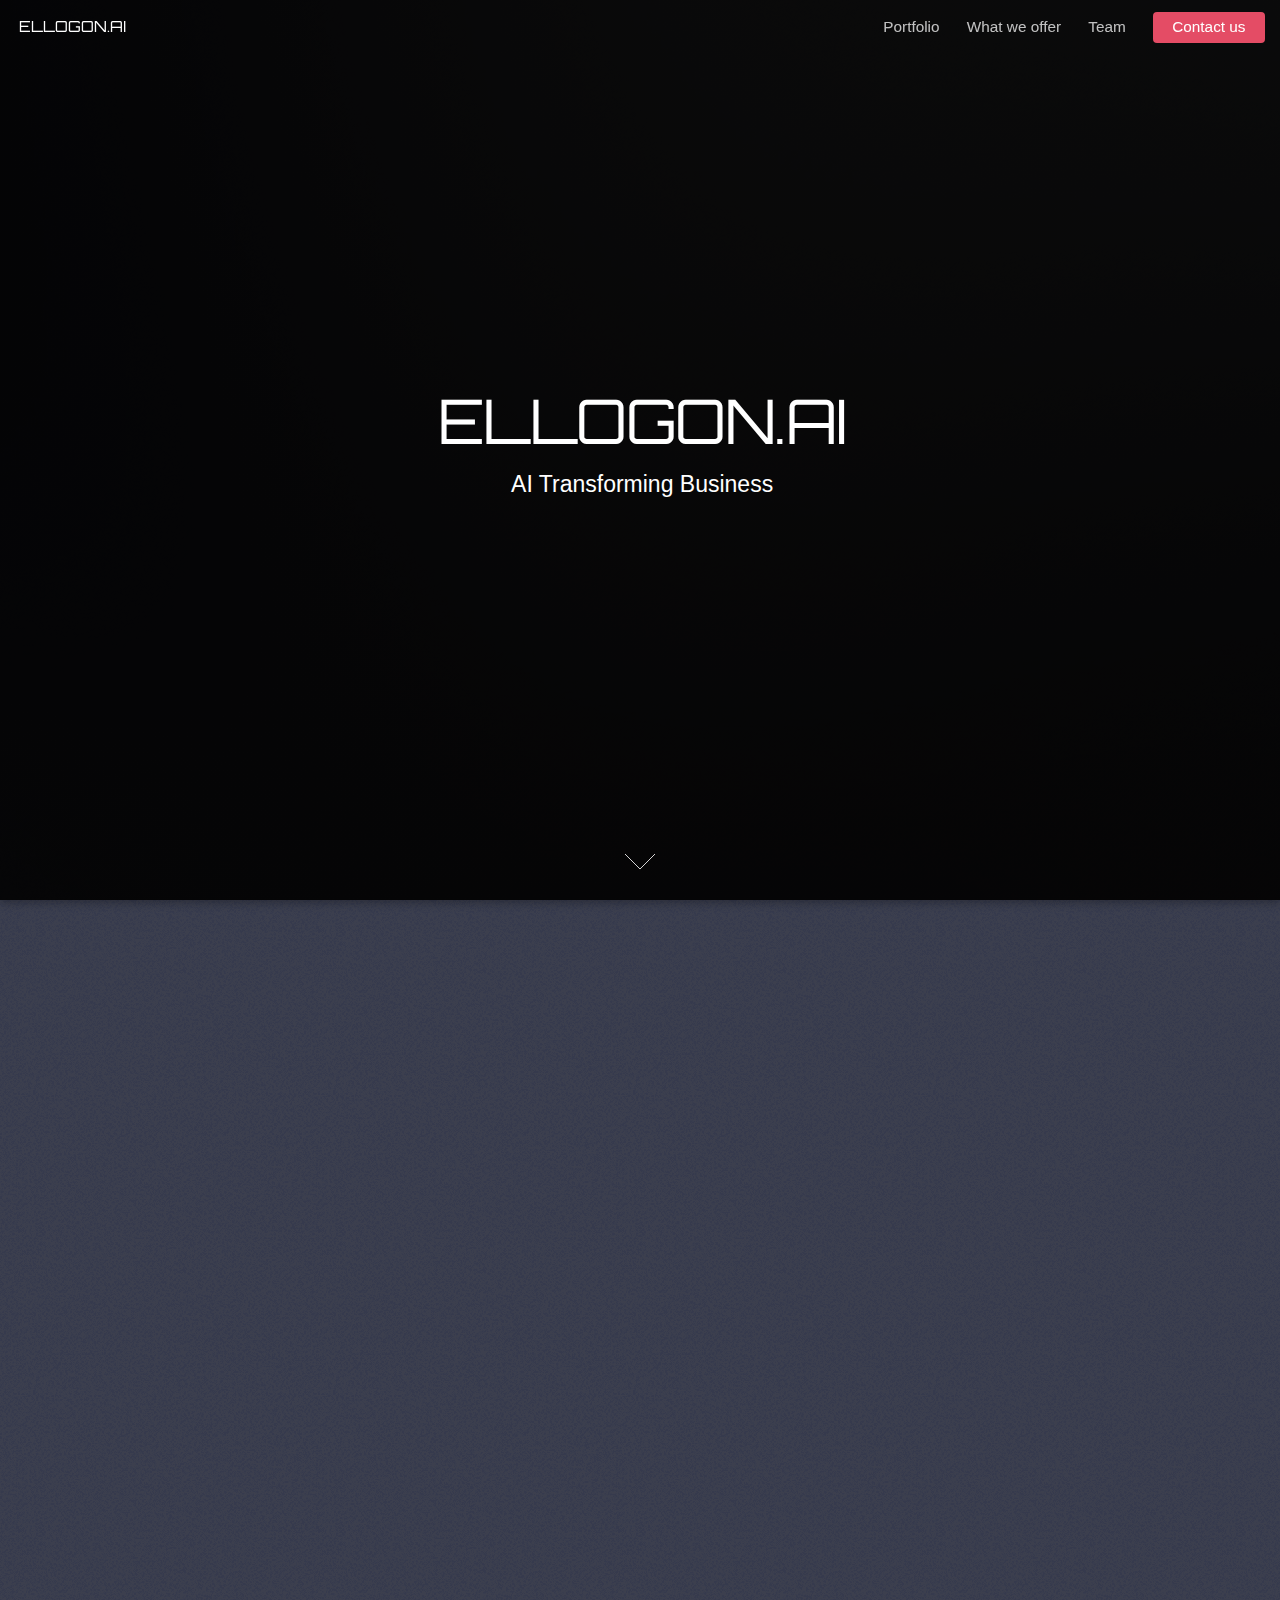
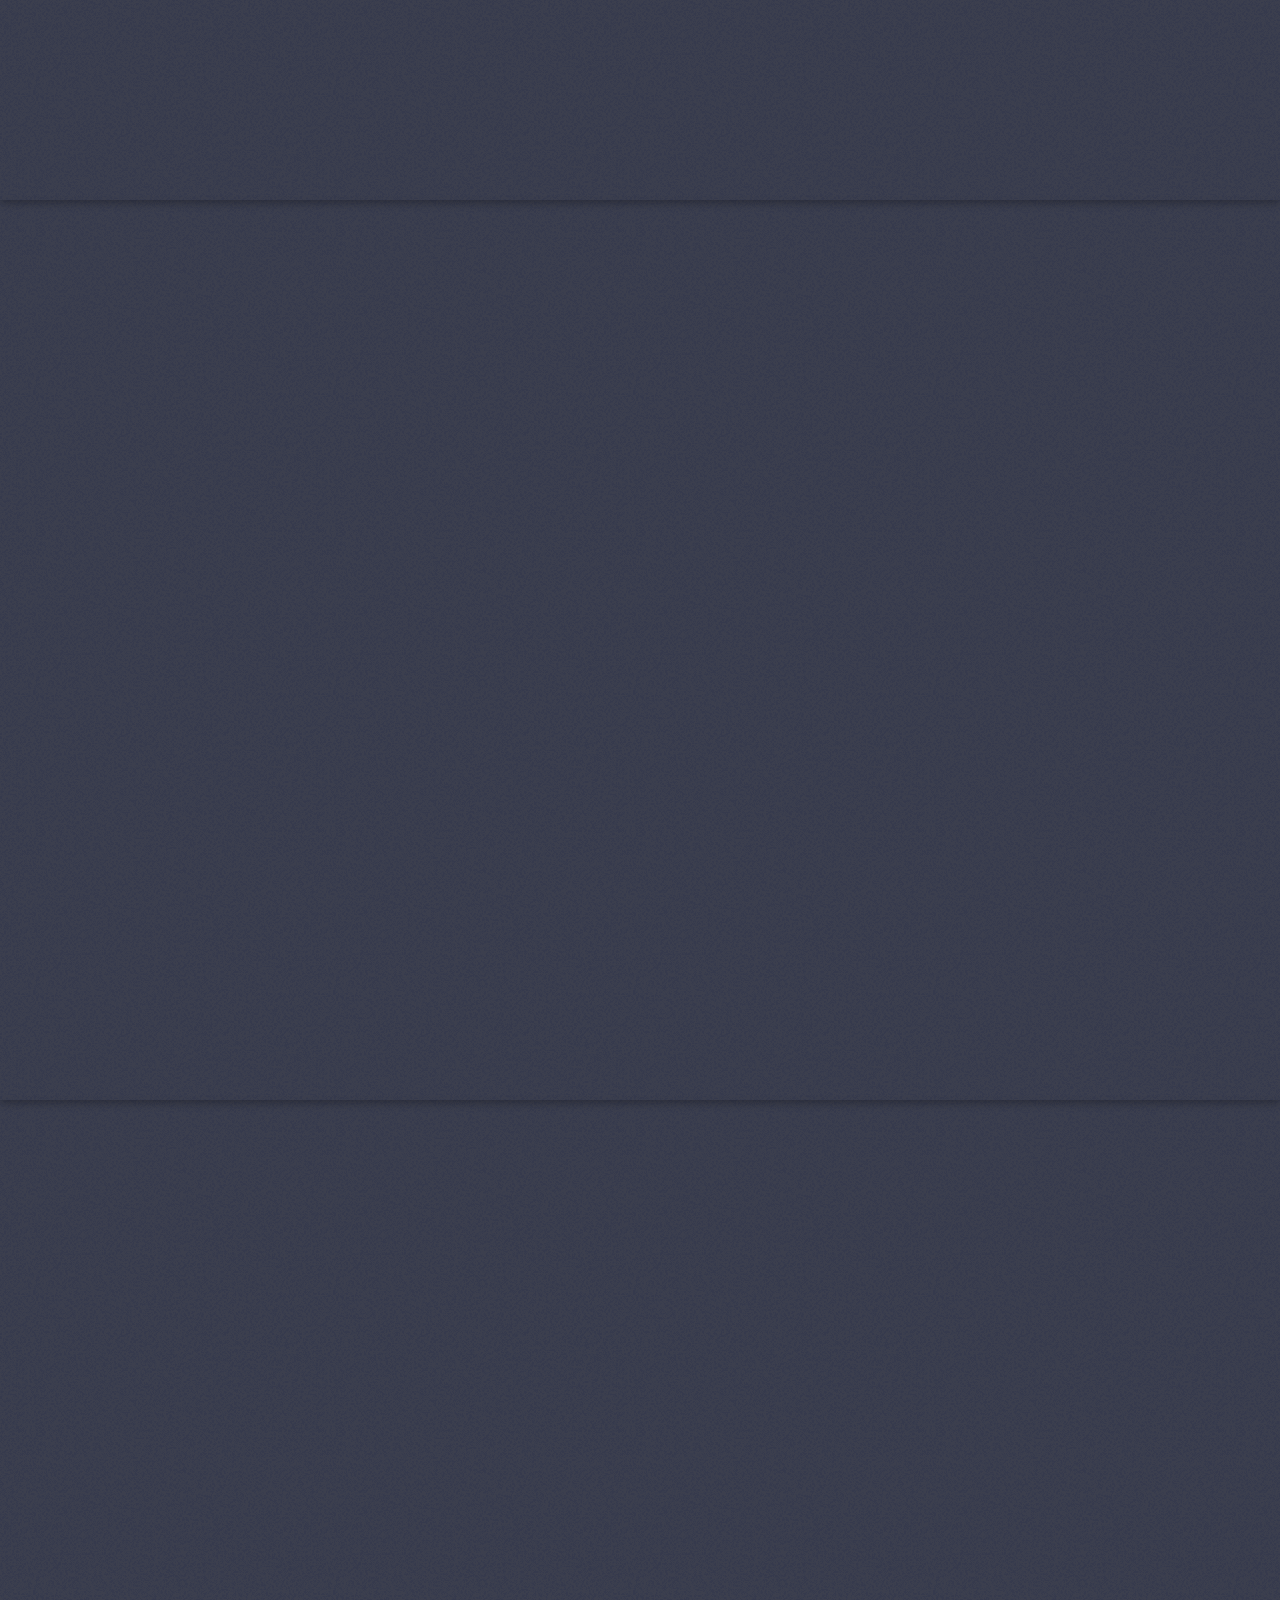
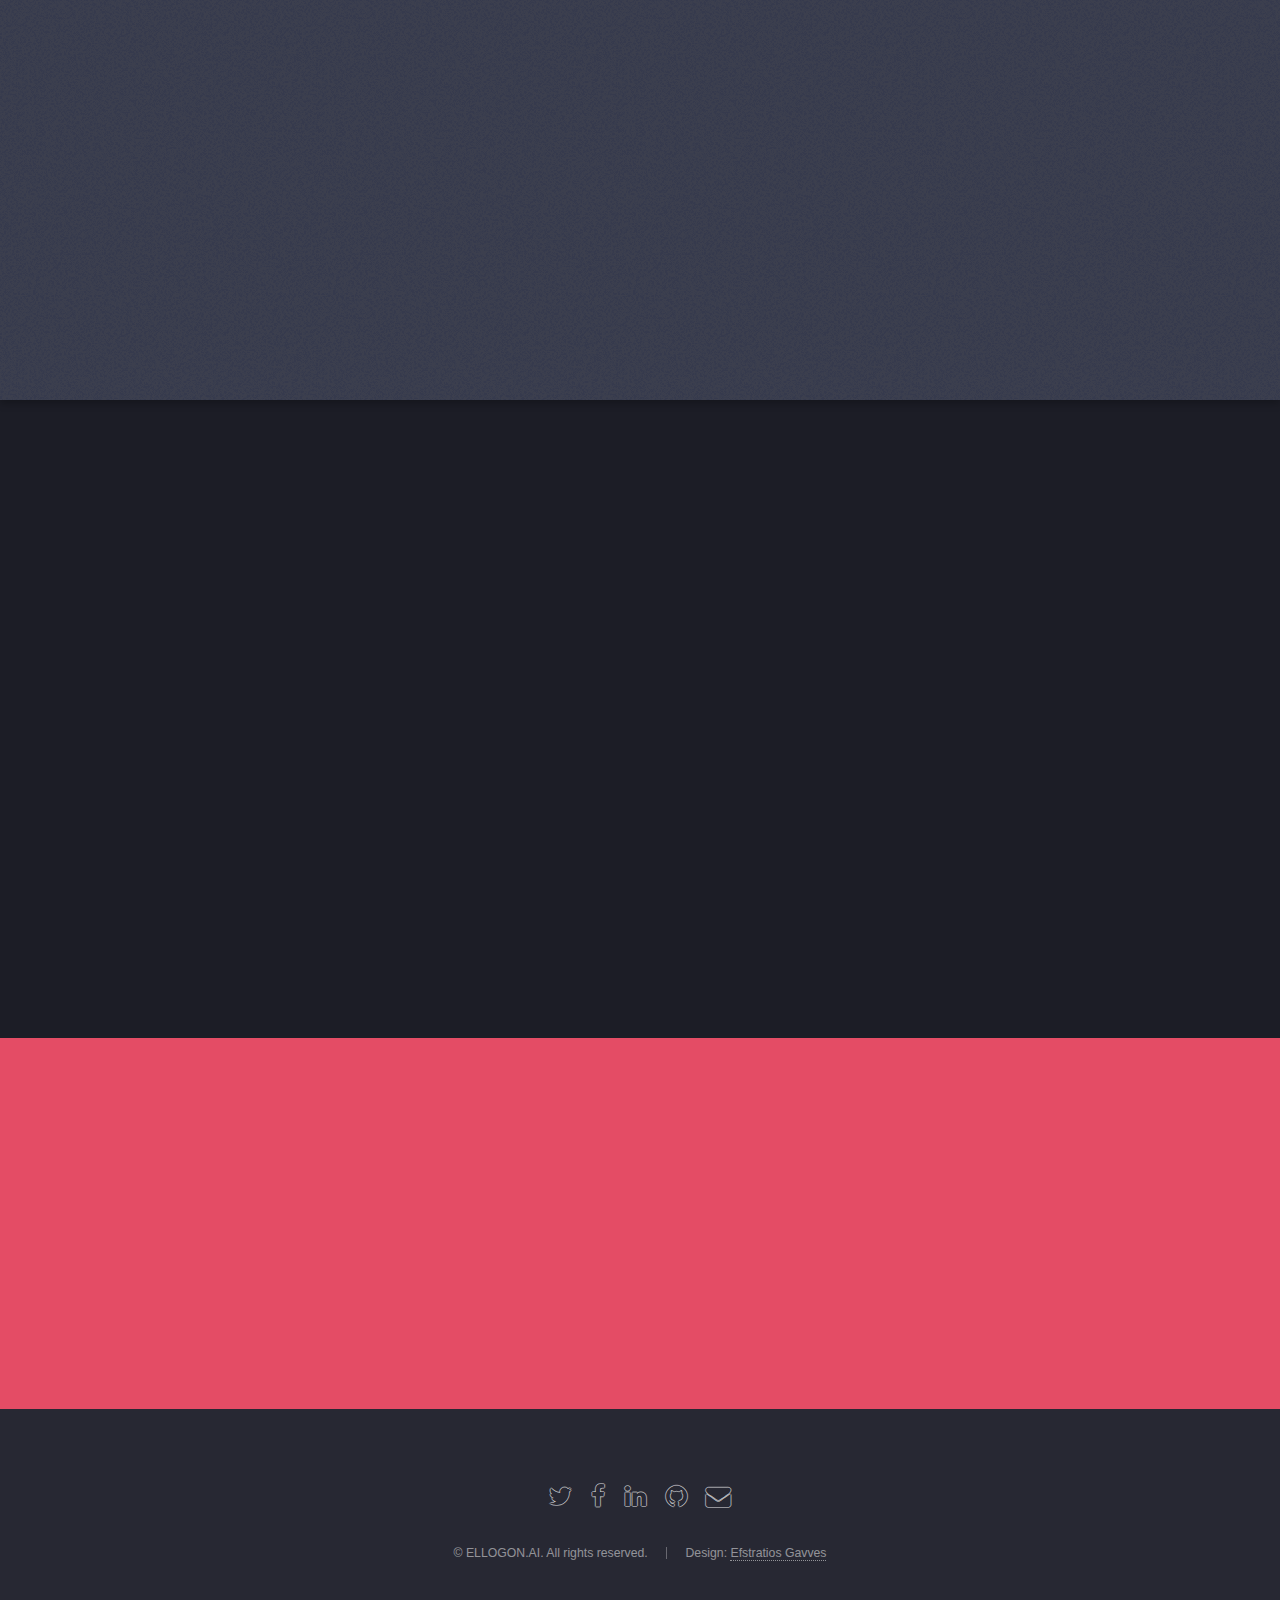
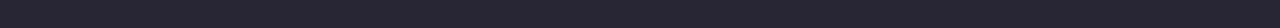
<file: index.html>
<!DOCTYPE HTML>
<!--
	Landed by HTML5 UP
	html5up.net | @ajlkn
	Free for personal and commercial use under the CCA 3.0 license (html5up.net/license)
-->
<html>
	<head>
		<title>Ellogon.AI - AI your Business -</title>
		<meta charset="utf-8" />
		<meta name="viewport" content="width=device-width, initial-scale=1, user-scalable=no" />
		<link rel="stylesheet" href="assets/css/main.css" />
		<noscript><link rel="stylesheet" href="assets/css/noscript.css" /></noscript>
		<!-- <link rel="stylesheet" -->
          <!-- href="https://fonts.googleapis.com/css?family=Orbitron"> -->
	</head>
	<body class="is-preload landing">
		<div id="page-wrapper">

			<!-- Header -->
				<header id="header">
					<h1 id="logo" style="font-family: Orbitron;"><a href="index.html">ELLOGON.AI</a></h1>
					<nav id="nav">
						<ul>
							<!-- <li><a href="index.html">Home</a></li> -->
							<li>
								<a href="#">Portfolio</a>
								<ul>
									<li><a href="#medical">Medical Intelligence</a></li>
									<li><a href="#legal">Legal Intelligence</a></li>
									<li><a href="#security">Security Intelligence</a></li>
									<!-- <li><a href="no-sidebar.html">Intelligent Chatbots</a></li> -->
									<!-- <li>
										<a href="#">Submenu</a>
										<ul>
											<li><a href="#">Option 1</a></li>
											<li><a href="#">Option 2</a></li>
											<li><a href="#">Option 3</a></li>
											<li><a href="#">Option 4</a></li>
										</ul>
									</li> -->
								</ul>
							</li>
							<li><a href="#services">What we offer</a></li>
							<li><a href="#about">Team</a></li>
							<li><a href="mailto:contact@ellogon.ai" class="button primary">Contact us</a></li>
						</ul>
					</nav>
				</header>

			<!-- Banner -->
				<section id="banner">
					<div class="content">
						<header>
							<h2 align="center" style="font-size:400%;font-family: Orbitron;">ELLOGON.AI</h2>
							<h3 align="center" style="font-size:150%;">AI Transforming Business</h3>
						</header>
						<!-- <span class="image"><img src="images/pic01.jpg" alt="" /></span> -->
					</div>
					<a href="#medical" class="goto-next scrolly">Next</a>
				</section>

			<!-- One -->
				<section id="medical" class="spotlight style1 bottom">
					<span class="image fit main"><img src="images/heart.jpg" alt="" /></span>
					<div class="content">
						<div class="container">
							<div class="row">
								<div class="col-4 col-12-medium">
									<header>
										<h2>Medical Intelligence<br>by <span style="font-family: Orbitron;">ELLOGON.AI</span></h2>
										<p>Brain stroke - Heart disease - Breast cancer - Melanomas</p>
									</header>
								</div>
								<div class="col-4 col-12-medium">
									<p>The modern medical industry evolves with leaps and bounds because of state-of-the-art Artificial Intelligence. Deep Learning and large medical data bases guide medical professionals and help them with their diagnoses faster and more accurately. <span style="font-family: Orbitron;">ELLOGON.AI</span> is part of this transformative process for the medical imaging of the future.</p>
								</div>
								<div class="col-4 col-12-medium">
									<p><span style="font-family: Orbitron;">ELLOGON.AI</span> experts deliver cutting edge Medical AI solutions. Currently, our AI solutions, tailored for medical imaging firms, predicti brain stroke types, forecast heart disearse and detect early breast cancer type I, II, III. To further specialize our software for <b>your</b> medical big data, please <a href="mailto:contact@ellogon.ai">contact us</a>.</p>
									<!-- <a href="https://www.nico-lab.com/">NICO.Lab</a> -->
								</div>
							</div>
						</div>
					</div>
					<a href="#legal" class="goto-next scrolly">Next</a>
				</section>

			<!-- Two -->
				<section id="legal" class="spotlight style2 right">
					<span class="image fit main"><img src="images/legal.jpg" alt="" /></span>
					<div class="content">
						<header>
							<h2>Legal Intelligence </br>by <span style="font-family: Orbitron;">ELLOGON.AI</span></h2>
							<p>Automatic Class Action Lawsuits - Automatic Contract Compilation</p>
						</header>
						<p>The legal profession depends on fast and accurate understanding of the law, as well as analyzing past cases and managing massive amounts of information.</p>

						<p><span style="font-family: Orbitron;">ELLOGON.AI</span> experts deliver cutting edge Legal AI solutions. Currently, our AI software, tailored for law firms, parse email conversations, product data bases and contracts for automatic class action lawsuits. To further specialize our software for <b>your</b> legal big data, please <a href="mailto:contact@ellogon.ai">contact us.</a></p>
						<!-- <a href="https://www.debrauw.com/">De Brauw</a> -->

						<ul class="actions">
							<li><a href="#" class="button">Learn More</a></li>
						</ul>
					</div>
					<a href="#security" class="goto-next scrolly">Next</a>
				</section>

			<!-- Three -->
				<section id="security" class="spotlight style3 left">
					<span class="image fit main bottom"><img src="images/security.jpg" alt="" /></span>
					<div class="content">
						<header>
							<h2>Security Intelligence</br>by <span style="font-family: Orbitron;">ELLOGON.AI</span></h2>
							<p>Fake News Detection - Fake Video Detection - Fraud Detection - Data Manipulation</p>
						</header>
						<p>Whereas Artificial Intelligence was originally designed with friendly applications in mind, in the modern age is often misused.</p>

						<p><span style="font-family: Orbitron;">ELLOGON.AI</span> experts deliver cutting edge Security AI solutions. Currently, our AI software, tailored for data security firms, can recognize when videos are tinkered with to manipulate visual reality, also known as Deep Fakes. To further specialize our software for <b>your</b> security big data, please <a href="mailto:contact@ellogon.ai">contact us.</a>
						<!-- <a href="https://www.deeptracelabs.com/">Deep Trace Labs</a> -->

						<ul class="actions">
							<li><a href="#" class="button">Learn More</a></li>
						</ul>
					</div>
					<a href="#services" class="goto-next scrolly">Next</a>
				</section>

			<!-- Four -->
				<section id="services" class="wrapper style1 special fade-up">
					<div class="container">
						<header class="major">
							<h2>What we offer</h2>
							<!-- <p>Iaculis ac volutpat vis non enim gravida nisi faucibus posuere arcu consequat</p> -->
						</header>
						<div class="box alt">
							<div class="row gtr-uniform">
								<section class="col-4 col-6-medium col-12-xsmall">
									<span class="icon alt major fa-paper-plane"></span>
									<h3>Data Intelligence</h3>
									<p><span style="font-family: Orbitron;">ELLOGON.AI</span> experts analyze your Big Data and give you the best possible entry for your own AI.</p>
								</section>
								<section class="col-4 col-6-medium col-12-xsmall">
									<span class="icon alt major fa-flask"></span>
									<h3>Tailored AI Solutions</h3>
									<p><span style="font-family: Orbitron;">ELLOGON.AI</span> experts implement State-of-the-Art AI solutions tailored to your Big Data.</p>
								</section>
								<section class="col-4 col-6-medium col-12-xsmall">
									<span class="icon alt major fa-user-plus"></span>
									<h3>AI Taskforce for Lease</h3>
									<p><span style="font-family: Orbitron;">ELLOGON.AI</span> supplies you with worldclass AI taskforces to transform your business.</p>
								</section>
								<!-- <i class="fas fa-dumbbell"></i> -->
								<!-- <section class="col-4 col-6-medium col-12-xsmall">
									<span class="icon alt major fa-paper-plane"></span>
									<h3>Non semper interdum</h3>
									<p>Feugiat accumsan lorem eu ac lorem amet accumsan donec. Blandit orci porttitor.</p>
								</section>
								<section class="col-4 col-6-medium col-12-xsmall">
									<span class="icon alt major fa-file"></span>
									<h3>Odio laoreet accumsan</h3>
									<p>Feugiat accumsan lorem eu ac lorem amet accumsan donec. Blandit orci porttitor.</p>
								</section>
								<section class="col-4 col-6-medium col-12-xsmall">
									<span class="icon alt major fa-lock"></span>
									<h3>Massa arcu accumsan</h3>
									<p>Feugiat accumsan lorem eu ac lorem amet accumsan donec. Blandit orci porttitor.</p>
								</section> -->
							</div>
						</div>
						<footer class="major">
							<ul class="actions special">
								<li><a href="mailto:contact@ellogon.ai" class="button">Contact Us</a></li>
							</ul>
						</footer>
					</div>
				</section>

			<!-- Five -->
				<section id="about" class="wrapper style2 special fade">
					<div class="container">
						<header>
							<h2>Team</h2>
							<p><span style="font-family: Orbitron;">ELLOGON.AI</span> is powered by top-tier experts in Academia and Industry, specialized in Deep Learning and Machine Learning, Computer Vision, Natural Language Processing and Information Retrieval. <span style="font-family: Orbitron;">ELLOGON.AI</span> is stationed in Amsterdam, The Netherlands and has an international focus. Interested in joining, please, let us know!</p>
						</header>
						<form method="post" action="#" class="cta">
							<div class="row gtr-uniform gtr-50">
								<div class="col-8 col-12-xsmall"><input type="email" name="email" id="email" placeholder="Your Email Address" /></div>
								<div class="col-4 col-12-xsmall"><input type="submit" value="Join us!" class="fit primary" /></div>
							</div>
						</form>
					</div>
				</section>

			<!-- Footer -->
				<footer id="footer">
					<ul class="icons">
						<li><a href="https://twitter.com/ellogonai" class="icon alt fa-twitter"><span class="label">Twitter</span></a></li>
						<li><a href="https://www.facebook.com/ellogonai?ref=bookmarks" class="icon alt fa-facebook"><span class="label">Facebook</span></a></li>
						<li><a href="https://www.linkedin.com/in/ellogonai-383b0910/" class="icon alt fa-linkedin"><span class="label">LinkedIn</span></a></li>
						<!-- <li><a href="#" class="icon alt fa-instagram"><span class="label">Instagram</span></a></li> -->
						<li><a href="https://github.com/ellogonai" class="icon alt fa-github"><span class="label">GitHub</span></a></li>
						<li><a href="mailto:contact@ellogon.ai" class="icon alt fa-envelope"><span class="label">Email</span></a></li>
					</ul>
					<ul class="copyright">
						<li>&copy; ELLOGON.AI. All rights reserved.</li><li>Design: <a href="http://html5up.net">Efstratios Gavves</a></li>
					</ul>
				</footer>

		</div>

		<!-- Scripts -->
			<script src="assets/js/jquery.min.js"></script>
			<script src="assets/js/jquery.scrolly.min.js"></script>
			<script src="assets/js/jquery.dropotron.min.js"></script>
			<script src="assets/js/jquery.scrollex.min.js"></script>
			<script src="assets/js/browser.min.js"></script>
			<script src="assets/js/breakpoints.min.js"></script>
			<script src="assets/js/util.js"></script>
			<script src="assets/js/main.js"></script>

	</body>
</html>
</file>
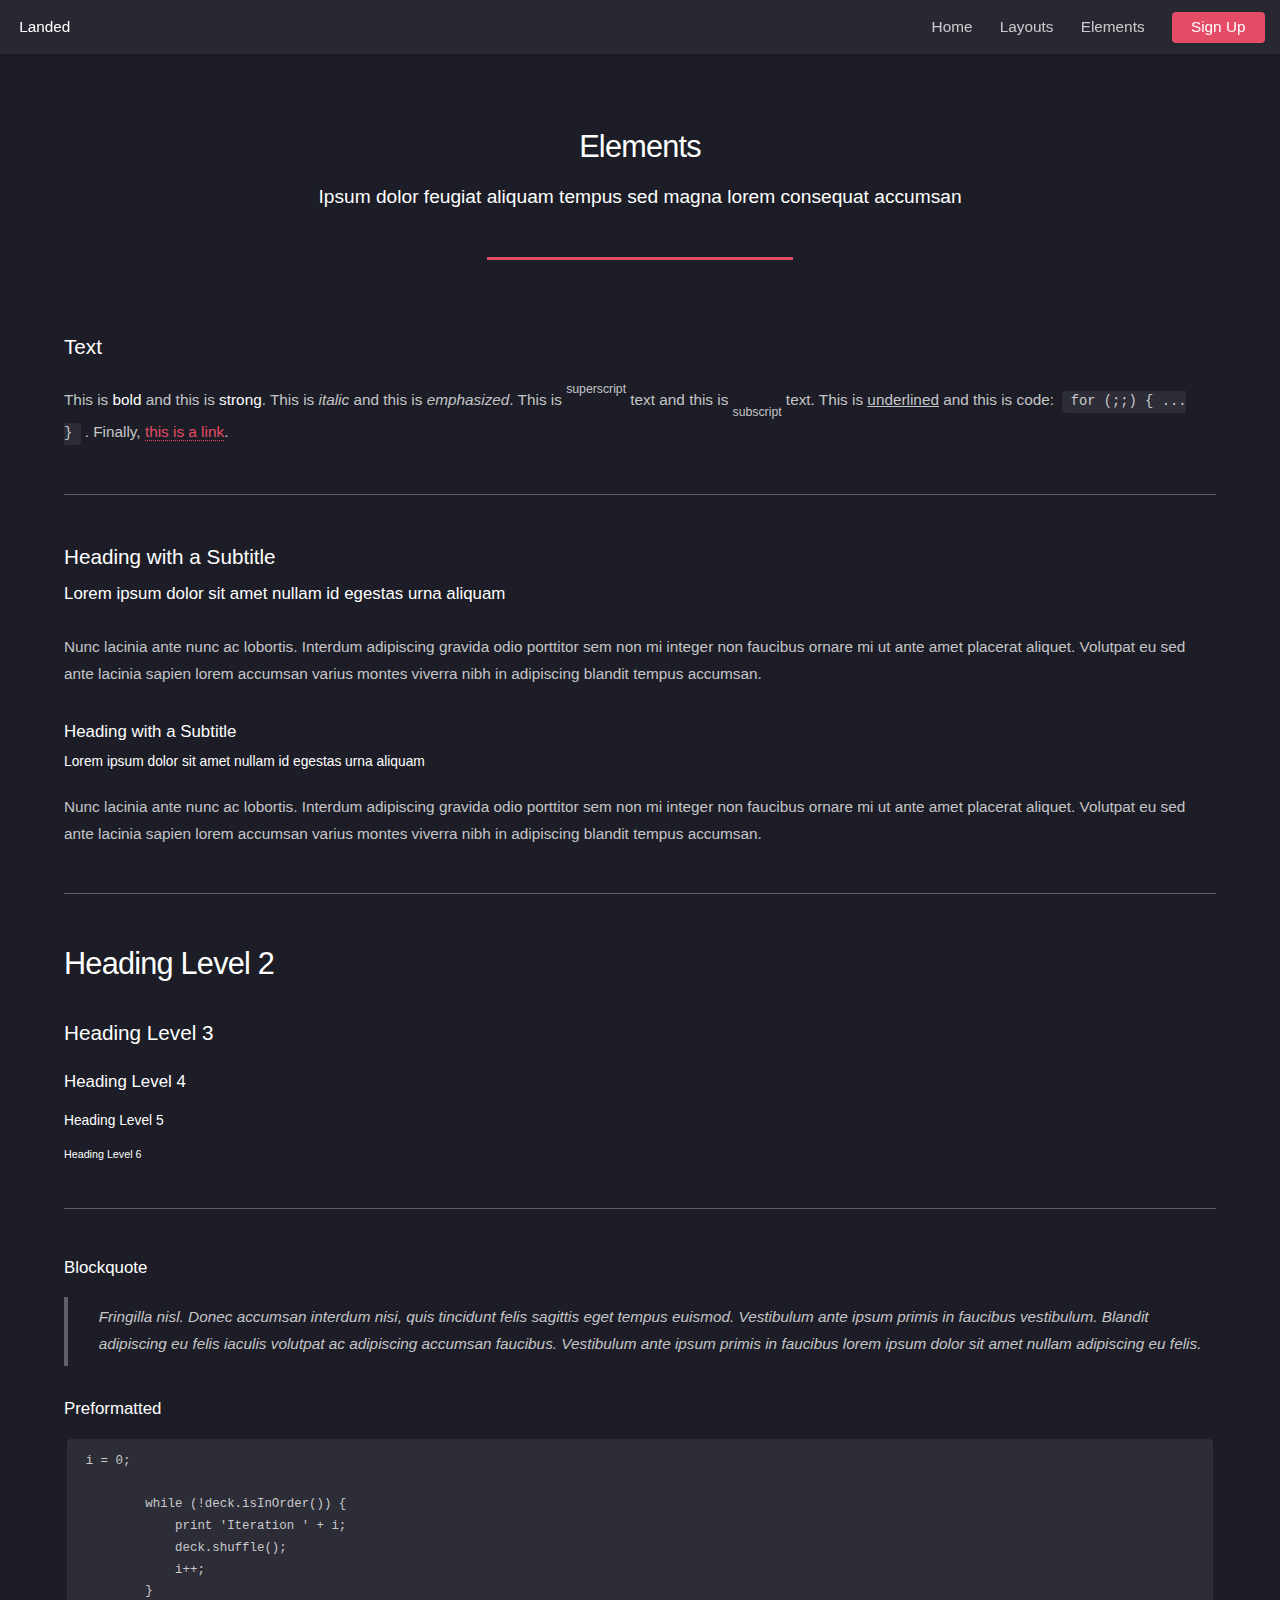
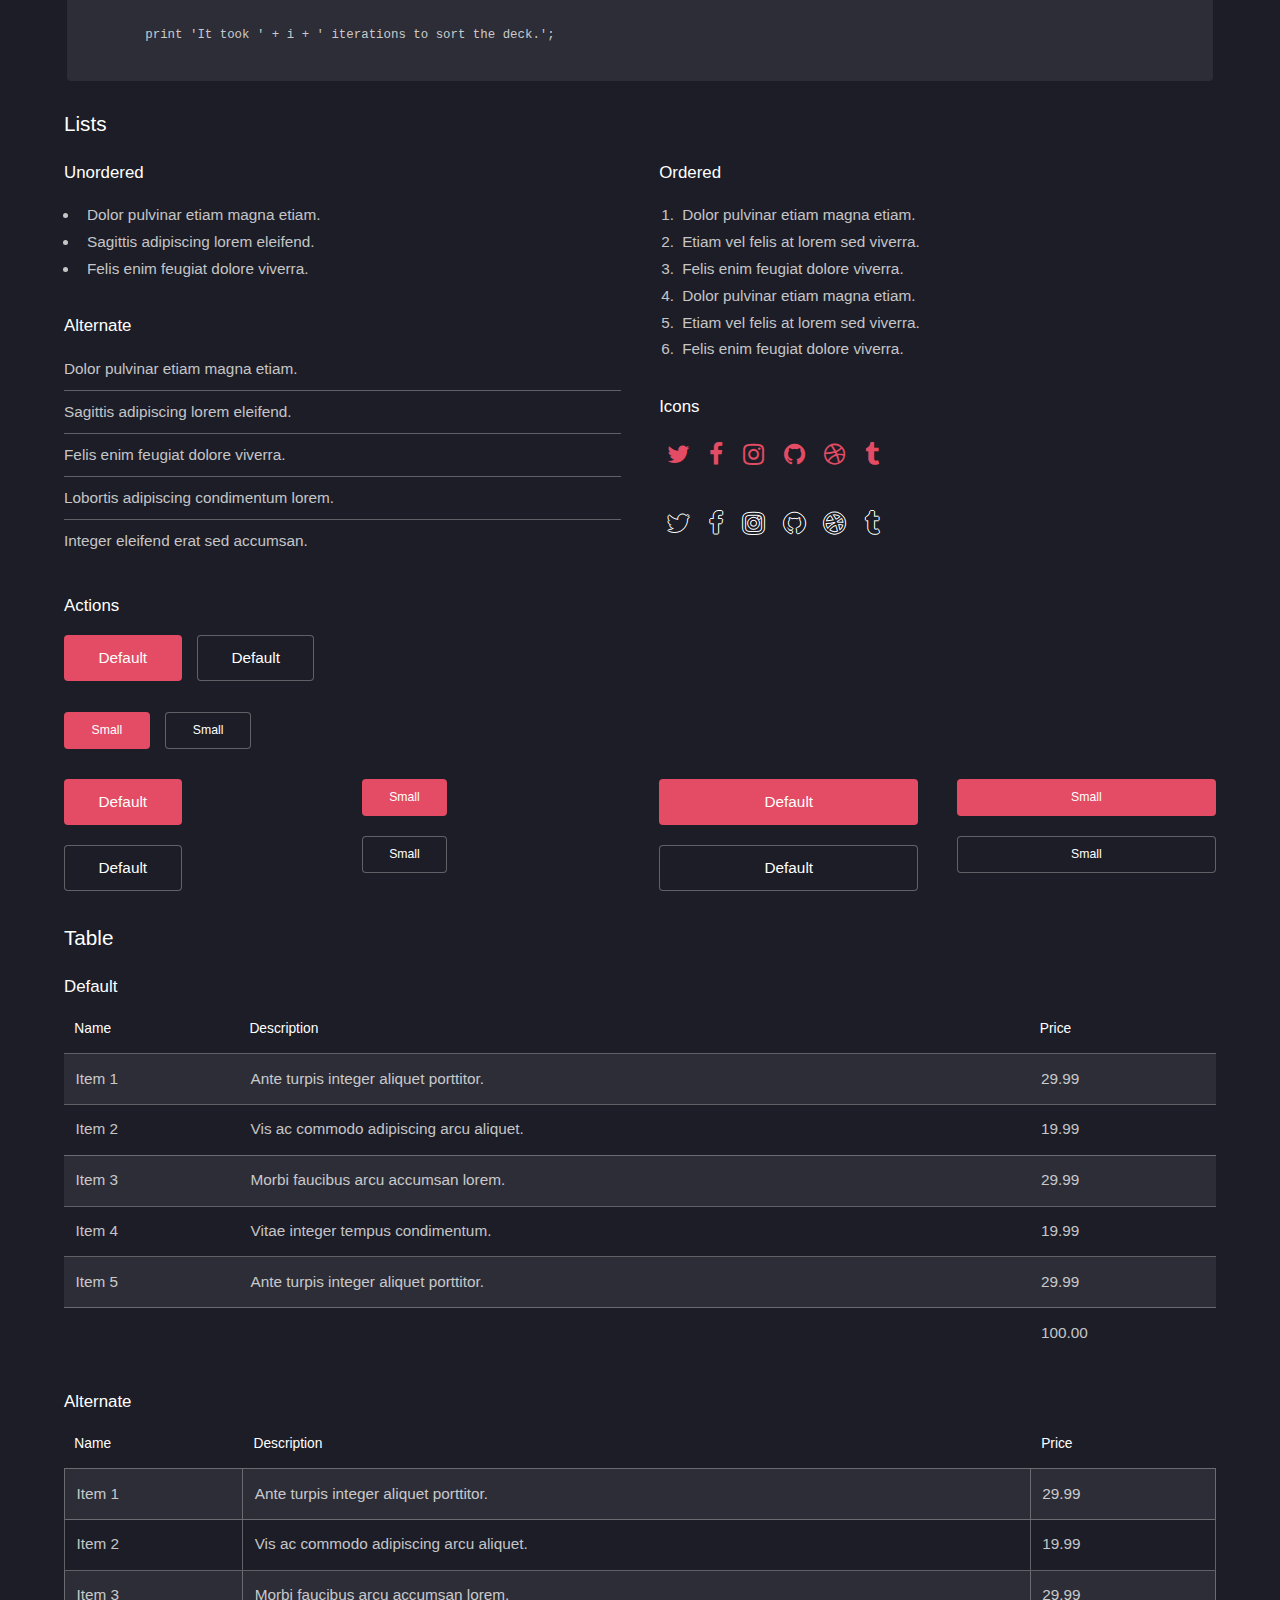
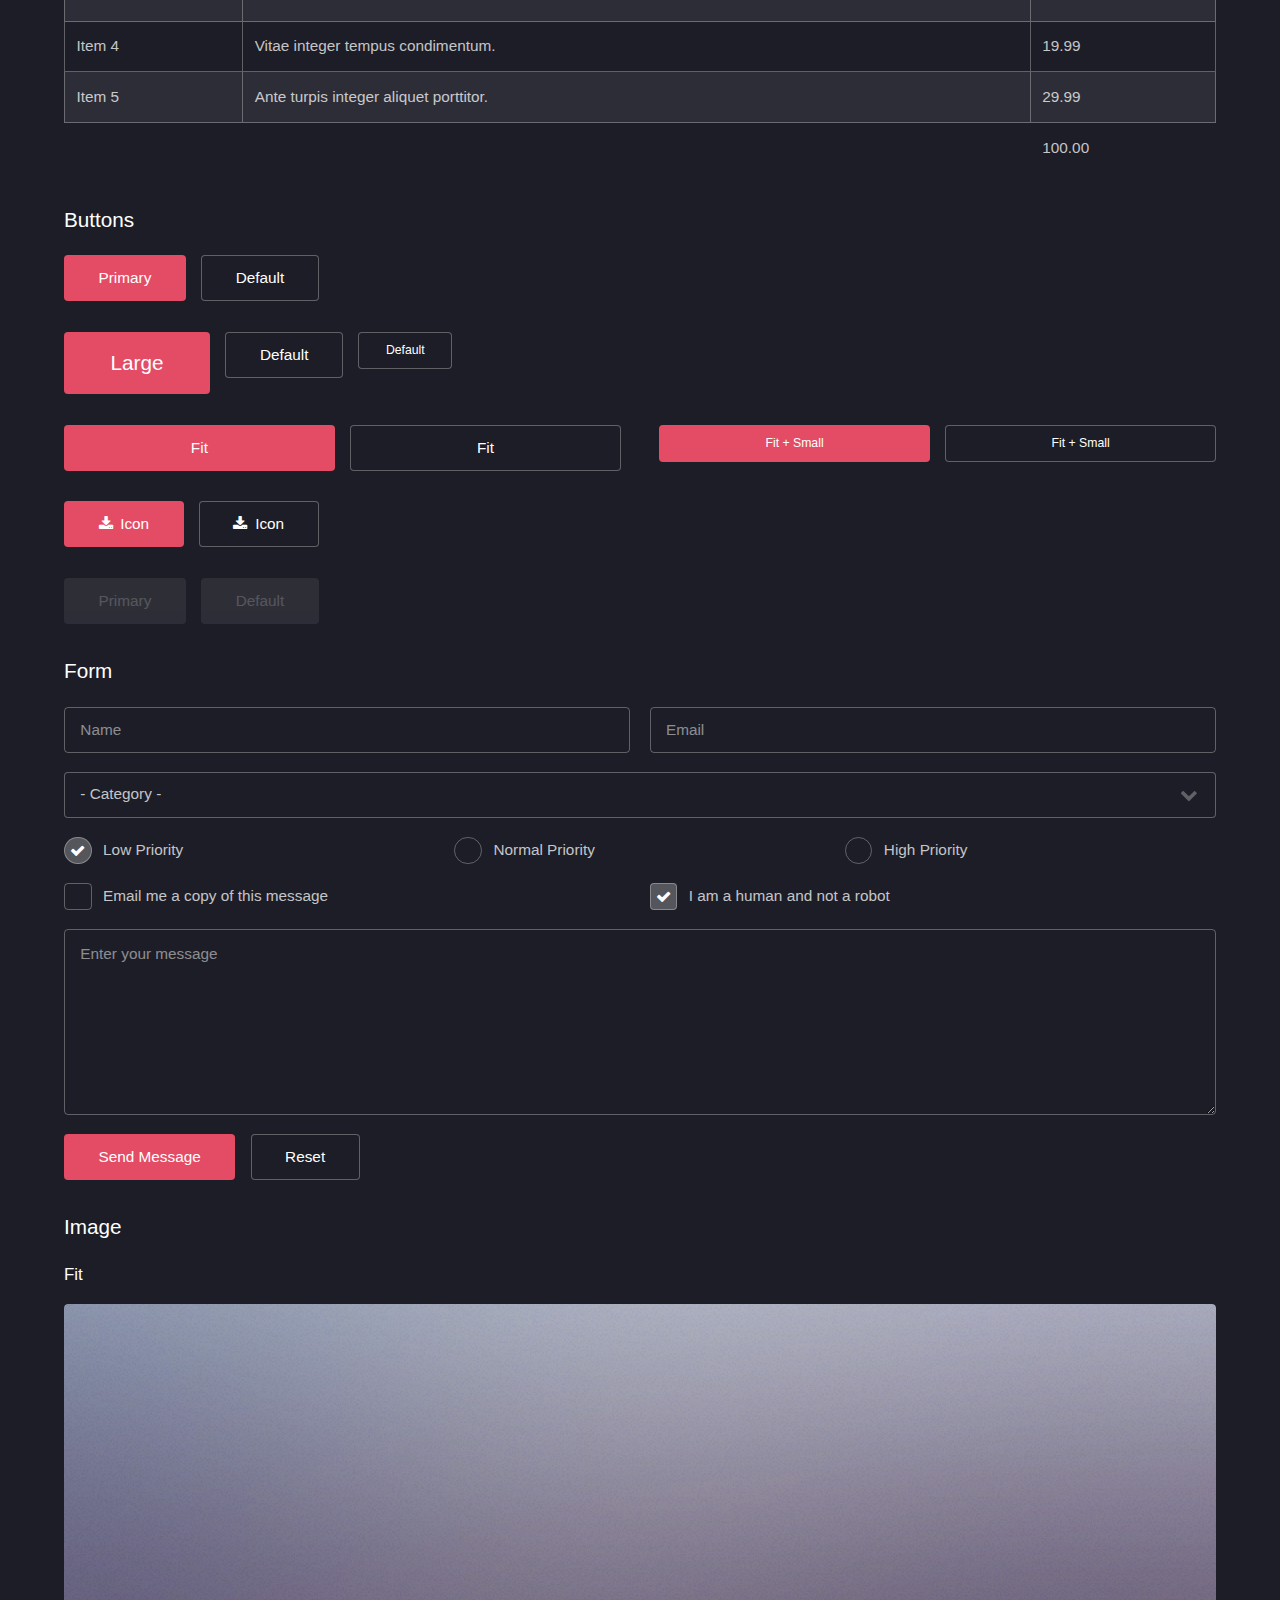
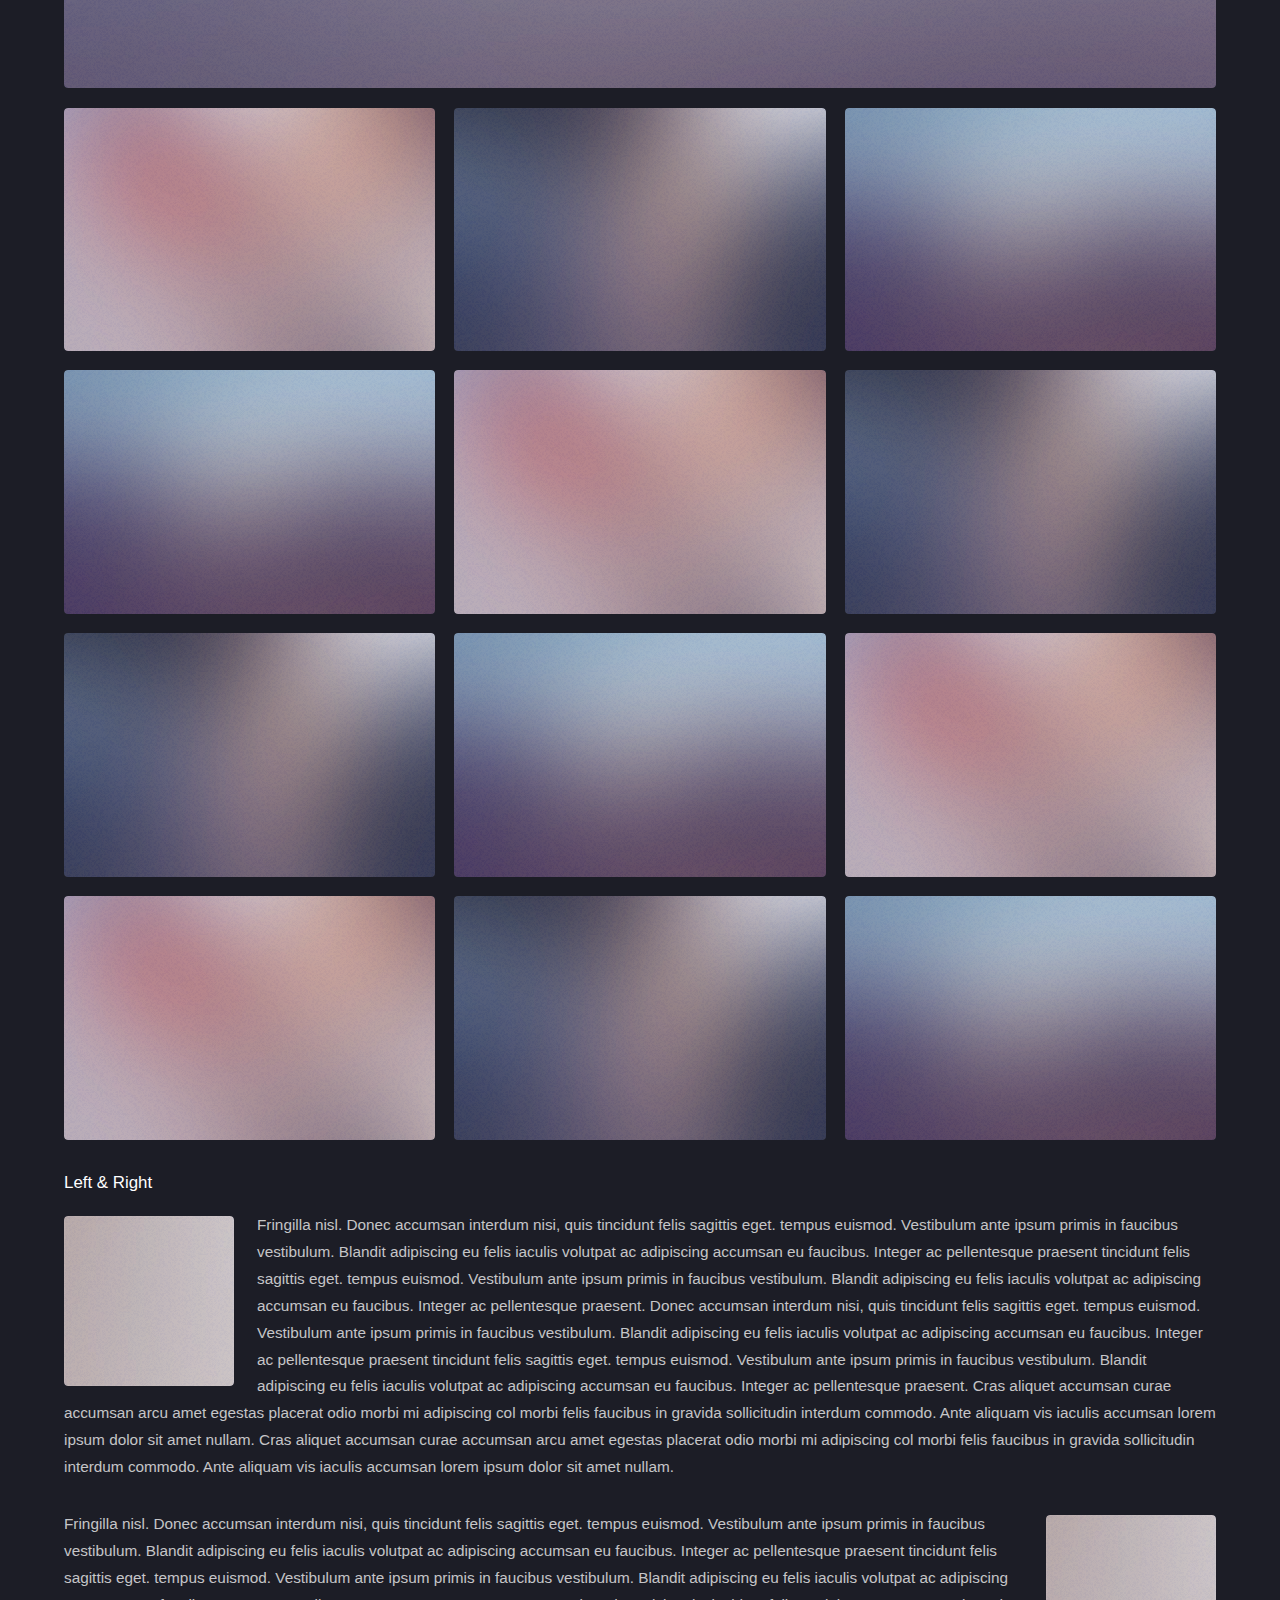
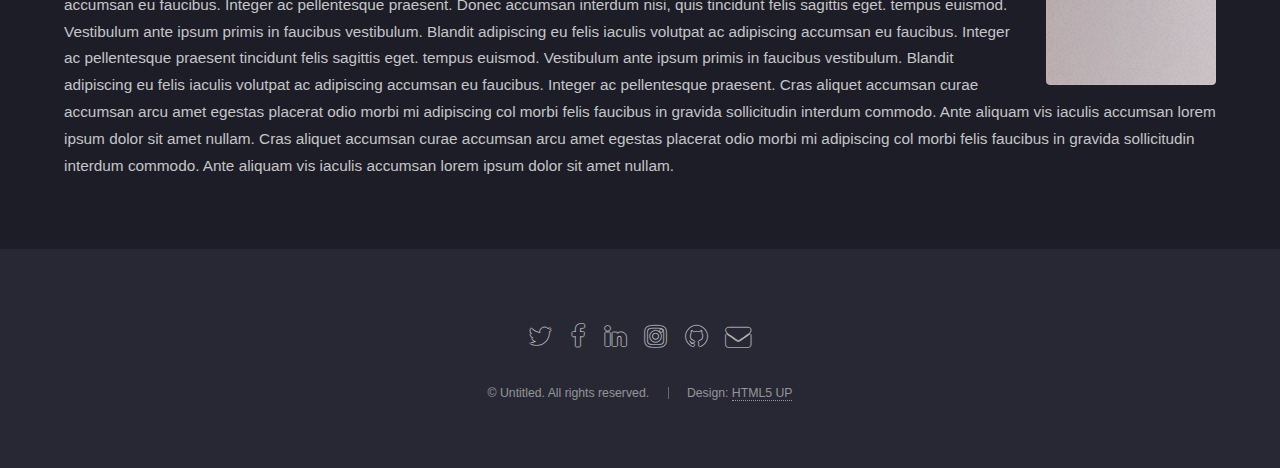
<file: elements.html>
<!DOCTYPE HTML>
<!--
	Landed by HTML5 UP
	html5up.net | @ajlkn
	Free for personal and commercial use under the CCA 3.0 license (html5up.net/license)
-->
<html>
	<head>
		<title>Elements - Landed by HTML5 UP</title>
		<meta charset="utf-8" />
		<meta name="viewport" content="width=device-width, initial-scale=1, user-scalable=no" />
		<link rel="stylesheet" href="assets/css/main.css" />
		<noscript><link rel="stylesheet" href="assets/css/noscript.css" /></noscript>
	</head>
	<body class="is-preload">
		<div id="page-wrapper">

			<!-- Header -->
				<header id="header">
					<h1 id="logo"><a href="index.html">Landed</a></h1>
					<nav id="nav">
						<ul>
							<li><a href="index.html">Home</a></li>
							<li>
								<a href="#">Layouts</a>
								<ul>
									<li><a href="left-sidebar.html">Left Sidebar</a></li>
									<li><a href="right-sidebar.html">Right Sidebar</a></li>
									<li><a href="no-sidebar.html">No Sidebar</a></li>
									<li>
										<a href="#">Submenu</a>
										<ul>
											<li><a href="#">Option 1</a></li>
											<li><a href="#">Option 2</a></li>
											<li><a href="#">Option 3</a></li>
											<li><a href="#">Option 4</a></li>
										</ul>
									</li>
								</ul>
							</li>
							<li><a href="elements.html">Elements</a></li>
							<li><a href="#" class="button primary">Sign Up</a></li>
						</ul>
					</nav>
				</header>

			<!-- Main -->
				<div id="main" class="wrapper style1">
					<div class="container">
						<header class="major">
							<h2>Elements</h2>
							<p>Ipsum dolor feugiat aliquam tempus sed magna lorem consequat accumsan</p>
						</header>

						<!-- Text -->
							<section>
								<h3>Text</h3>
								<p>This is <b>bold</b> and this is <strong>strong</strong>. This is <i>italic</i> and this is <em>emphasized</em>.
								This is <sup>superscript</sup> text and this is <sub>subscript</sub> text.
								This is <u>underlined</u> and this is code: <code>for (;;) { ... }</code>. Finally, <a href="#">this is a link</a>.</p>

								<hr />

								<header>
									<h3>Heading with a Subtitle</h3>
									<p>Lorem ipsum dolor sit amet nullam id egestas urna aliquam</p>
								</header>
								<p>Nunc lacinia ante nunc ac lobortis. Interdum adipiscing gravida odio porttitor sem non mi integer non faucibus ornare mi ut ante amet placerat aliquet. Volutpat eu sed ante lacinia sapien lorem accumsan varius montes viverra nibh in adipiscing blandit tempus accumsan.</p>
								<header>
									<h4>Heading with a Subtitle</h4>
									<p>Lorem ipsum dolor sit amet nullam id egestas urna aliquam</p>
								</header>
								<p>Nunc lacinia ante nunc ac lobortis. Interdum adipiscing gravida odio porttitor sem non mi integer non faucibus ornare mi ut ante amet placerat aliquet. Volutpat eu sed ante lacinia sapien lorem accumsan varius montes viverra nibh in adipiscing blandit tempus accumsan.</p>

								<hr />

								<h2>Heading Level 2</h2>
								<h3>Heading Level 3</h3>
								<h4>Heading Level 4</h4>
								<h5>Heading Level 5</h5>
								<h6>Heading Level 6</h6>

								<hr />

								<h4>Blockquote</h4>
								<blockquote>Fringilla nisl. Donec accumsan interdum nisi, quis tincidunt felis sagittis eget tempus euismod. Vestibulum ante ipsum primis in faucibus vestibulum. Blandit adipiscing eu felis iaculis volutpat ac adipiscing accumsan faucibus. Vestibulum ante ipsum primis in faucibus lorem ipsum dolor sit amet nullam adipiscing eu felis.</blockquote>

								<h4>Preformatted</h4>
								<pre><code>i = 0;

	while (!deck.isInOrder()) {
	    print 'Iteration ' + i;
	    deck.shuffle();
	    i++;
	}

	print 'It took ' + i + ' iterations to sort the deck.';
	</code></pre>
							</section>

						<!-- Lists -->
							<section>
								<h3>Lists</h3>
								<div class="row">
									<div class="col-6 col-12-xsmall">

										<h4>Unordered</h4>
										<ul>
											<li>Dolor pulvinar etiam magna etiam.</li>
											<li>Sagittis adipiscing lorem eleifend.</li>
											<li>Felis enim feugiat dolore viverra.</li>
										</ul>

										<h4>Alternate</h4>
										<ul class="alt">
											<li>Dolor pulvinar etiam magna etiam.</li>
											<li>Sagittis adipiscing lorem eleifend.</li>
											<li>Felis enim feugiat dolore viverra.</li>
											<li>Lobortis adipiscing condimentum lorem.</li>
											<li>Integer eleifend erat sed accumsan.</li>
										</ul>

									</div>
									<div class="col-6 col-12-xsmall">

										<h4>Ordered</h4>
										<ol>
											<li>Dolor pulvinar etiam magna etiam.</li>
											<li>Etiam vel felis at lorem sed viverra.</li>
											<li>Felis enim feugiat dolore viverra.</li>
											<li>Dolor pulvinar etiam magna etiam.</li>
											<li>Etiam vel felis at lorem sed viverra.</li>
											<li>Felis enim feugiat dolore viverra.</li>
										</ol>

										<h4>Icons</h4>
										<ul class="icons">
											<li><a href="#" class="icon fa-twitter"><span class="label">Twitter</span></a></li>
											<li><a href="#" class="icon fa-facebook"><span class="label">Facebook</span></a></li>
											<li><a href="#" class="icon fa-instagram"><span class="label">Instagram</span></a></li>
											<li><a href="#" class="icon fa-github"><span class="label">Github</span></a></li>
											<li><a href="#" class="icon fa-dribbble"><span class="label">Dribbble</span></a></li>
											<li><a href="#" class="icon fa-tumblr"><span class="label">Tumblr</span></a></li>
										</ul>
										<ul class="icons">
											<li><a href="#" class="icon alt fa-twitter"><span class="label">Twitter</span></a></li>
											<li><a href="#" class="icon alt fa-facebook"><span class="label">Facebook</span></a></li>
											<li><a href="#" class="icon alt fa-instagram"><span class="label">Instagram</span></a></li>
											<li><a href="#" class="icon alt fa-github"><span class="label">Github</span></a></li>
											<li><a href="#" class="icon alt fa-dribbble"><span class="label">Dribbble</span></a></li>
											<li><a href="#" class="icon alt fa-tumblr"><span class="label">Tumblr</span></a></li>
										</ul>

									</div>
								</div>

								<h4>Actions</h4>
								<ul class="actions">
									<li><a href="#" class="button primary">Default</a></li>
									<li><a href="#" class="button">Default</a></li>
								</ul>
								<ul class="actions small">
									<li><a href="#" class="button primary small">Small</a></li>
									<li><a href="#" class="button small">Small</a></li>
								</ul>
								<div class="row">
									<div class="col-3 col-6-medium col-12-xsmall">
										<ul class="actions stacked">
											<li><a href="#" class="button primary">Default</a></li>
											<li><a href="#" class="button">Default</a></li>
										</ul>
									</div>
									<div class="col-3 col-6-medium col-12-xsmall">
										<ul class="actions stacked">
											<li><a href="#" class="button primary small">Small</a></li>
											<li><a href="#" class="button small">Small</a></li>
										</ul>
									</div>
									<div class="col-3 col-6-medium col-12-xsmall">
										<ul class="actions stacked">
											<li><a href="#" class="button primary fit">Default</a></li>
											<li><a href="#" class="button fit">Default</a></li>
										</ul>
									</div>
									<div class="col-3 col-6-medium col-12-xsmall">
										<ul class="actions stacked">
											<li><a href="#" class="button primary small fit">Small</a></li>
											<li><a href="#" class="button small fit">Small</a></li>
										</ul>
									</div>
								</div>
							</section>

						<!-- Table -->
							<section>
								<h3>Table</h3>
								<h4>Default</h4>
								<div class="table-wrapper">
									<table>
										<thead>
											<tr>
												<th>Name</th>
												<th>Description</th>
												<th>Price</th>
											</tr>
										</thead>
										<tbody>
											<tr>
												<td>Item 1</td>
												<td>Ante turpis integer aliquet porttitor.</td>
												<td>29.99</td>
											</tr>
											<tr>
												<td>Item 2</td>
												<td>Vis ac commodo adipiscing arcu aliquet.</td>
												<td>19.99</td>
											</tr>
											<tr>
												<td>Item 3</td>
												<td> Morbi faucibus arcu accumsan lorem.</td>
												<td>29.99</td>
											</tr>
											<tr>
												<td>Item 4</td>
												<td>Vitae integer tempus condimentum.</td>
												<td>19.99</td>
											</tr>
											<tr>
												<td>Item 5</td>
												<td>Ante turpis integer aliquet porttitor.</td>
												<td>29.99</td>
											</tr>
										</tbody>
										<tfoot>
											<tr>
												<td colspan="2"></td>
												<td>100.00</td>
											</tr>
										</tfoot>
									</table>
								</div>
								<h4>Alternate</h4>
								<div class="table-wrapper">
									<table class="alt">
										<thead>
											<tr>
												<th>Name</th>
												<th>Description</th>
												<th>Price</th>
											</tr>
										</thead>
										<tbody>
											<tr>
												<td>Item 1</td>
												<td>Ante turpis integer aliquet porttitor.</td>
												<td>29.99</td>
											</tr>
											<tr>
												<td>Item 2</td>
												<td>Vis ac commodo adipiscing arcu aliquet.</td>
												<td>19.99</td>
											</tr>
											<tr>
												<td>Item 3</td>
												<td> Morbi faucibus arcu accumsan lorem.</td>
												<td>29.99</td>
											</tr>
											<tr>
												<td>Item 4</td>
												<td>Vitae integer tempus condimentum.</td>
												<td>19.99</td>
											</tr>
											<tr>
												<td>Item 5</td>
												<td>Ante turpis integer aliquet porttitor.</td>
												<td>29.99</td>
											</tr>
										</tbody>
										<tfoot>
											<tr>
												<td colspan="2"></td>
												<td>100.00</td>
											</tr>
										</tfoot>
									</table>
								</div>
							</section>

						<!-- Buttons -->
							<section>
								<h3>Buttons</h3>
								<ul class="actions">
									<li><a href="#" class="button primary">Primary</a></li>
									<li><a href="#" class="button">Default</a></li>
								</ul>
								<ul class="actions">
									<li><a href="#" class="button primary large">Large</a></li>
									<li><a href="#" class="button">Default</a></li>
									<li><a href="#" class="button small">Default</a></li>
								</ul>
								<div class="row">
									<div class="col-6 col-12-xsmall">
										<ul class="actions fit">
											<li><a href="#" class="button primary fit">Fit</a></li>
											<li><a href="#" class="button fit">Fit</a></li>
										</ul>
									</div>
									<div class="col-6 col-12-xsmall">
										<ul class="actions fit small">
											<li><a href="#" class="button primary fit small">Fit + Small</a></li>
											<li><a href="#" class="button fit small">Fit + Small</a></li>
										</ul>
									</div>
								</div>
								<ul class="actions">
									<li><a href="#" class="button primary icon fa-download">Icon</a></li>
									<li><a href="#" class="button icon fa-download">Icon</a></li>
								</ul>
								<ul class="actions">
									<li><span class="button primary disabled">Primary</span></li>
									<li><span class="button disabled">Default</span></li>
								</ul>
							</section>

						<!-- Form -->
							<section>
								<h3>Form</h3>
								<form method="post" action="#">
									<div class="row gtr-uniform gtr-50">
										<div class="col-6 col-12-xsmall">
											<input type="text" name="name" id="name" value="" placeholder="Name" />
										</div>
										<div class="col-6 col-12-xsmall">
											<input type="email" name="email" id="email" value="" placeholder="Email" />
										</div>
										<div class="col-12">
											<select name="category" id="category">
												<option value="">- Category -</option>
												<option value="1">Manufacturing</option>
												<option value="1">Shipping</option>
												<option value="1">Administration</option>
												<option value="1">Human Resources</option>
											</select>
										</div>
										<div class="col-4 col-12-medium">
											<input type="radio" id="priority-low" name="priority" checked>
											<label for="priority-low">Low Priority</label>
										</div>
										<div class="col-4 col-12-medium">
											<input type="radio" id="priority-normal" name="priority">
											<label for="priority-normal">Normal Priority</label>
										</div>
										<div class="col-4 col-12-medium">
											<input type="radio" id="priority-high" name="priority">
											<label for="priority-high">High Priority</label>
										</div>
										<div class="col-6 col-12-medium">
											<input type="checkbox" id="copy" name="copy">
											<label for="copy">Email me a copy of this message</label>
										</div>
										<div class="col-6 col-12-medium">
											<input type="checkbox" id="human" name="human" checked>
											<label for="human">I am a human and not a robot</label>
										</div>
										<div class="col-12">
											<textarea name="message" id="message" placeholder="Enter your message" rows="6"></textarea>
										</div>
										<div class="col-12">
											<ul class="actions">
												<li><input type="submit" value="Send Message" class="primary" /></li>
												<li><input type="reset" value="Reset" /></li>
											</ul>
										</div>
									</div>
								</form>
							</section>

						<!-- Image -->
							<section>
								<h3>Image</h3>
								<h4>Fit</h4>
								<div class="box alt">
									<div class="row gtr-50 gtr-uniform">
										<div class="col-12"><span class="image fit"><img src="images/pic07.jpg" alt="" /></span></div>
										<div class="col-4 col-6-xsmall"><span class="image fit"><img src="images/pic02.jpg" alt="" /></span></div>
										<div class="col-4 col-6-xsmall"><span class="image fit"><img src="images/pic03.jpg" alt="" /></span></div>
										<div class="col-4 col-6-xsmall"><span class="image fit"><img src="images/pic04.jpg" alt="" /></span></div>
										<div class="col-4 col-6-xsmall"><span class="image fit"><img src="images/pic04.jpg" alt="" /></span></div>
										<div class="col-4 col-6-xsmall"><span class="image fit"><img src="images/pic02.jpg" alt="" /></span></div>
										<div class="col-4 col-6-xsmall"><span class="image fit"><img src="images/pic03.jpg" alt="" /></span></div>
										<div class="col-4 col-6-xsmall"><span class="image fit"><img src="images/pic03.jpg" alt="" /></span></div>
										<div class="col-4 col-6-xsmall"><span class="image fit"><img src="images/pic04.jpg" alt="" /></span></div>
										<div class="col-4 col-6-xsmall"><span class="image fit"><img src="images/pic02.jpg" alt="" /></span></div>
										<div class="col-4 col-6-xsmall"><span class="image fit"><img src="images/pic02.jpg" alt="" /></span></div>
										<div class="col-4 col-6-xsmall"><span class="image fit"><img src="images/pic03.jpg" alt="" /></span></div>
										<div class="col-4 col-6-xsmall"><span class="image fit"><img src="images/pic04.jpg" alt="" /></span></div>
									</div>
								</div>

								<h4>Left &amp; Right</h4>
								<p><span class="image left"><img src="images/pic08.jpg" alt="" /></span>Fringilla nisl. Donec accumsan interdum nisi, quis tincidunt felis sagittis eget. tempus euismod. Vestibulum ante ipsum primis in faucibus vestibulum. Blandit adipiscing eu felis iaculis volutpat ac adipiscing accumsan eu faucibus. Integer ac pellentesque praesent tincidunt felis sagittis eget. tempus euismod. Vestibulum ante ipsum primis in faucibus vestibulum. Blandit adipiscing eu felis iaculis volutpat ac adipiscing accumsan eu faucibus. Integer ac pellentesque praesent. Donec accumsan interdum nisi, quis tincidunt felis sagittis eget. tempus euismod. Vestibulum ante ipsum primis in faucibus vestibulum. Blandit adipiscing eu felis iaculis volutpat ac adipiscing accumsan eu faucibus. Integer ac pellentesque praesent tincidunt felis sagittis eget. tempus euismod. Vestibulum ante ipsum primis in faucibus vestibulum. Blandit adipiscing eu felis iaculis volutpat ac adipiscing accumsan eu faucibus. Integer ac pellentesque praesent. Cras aliquet accumsan curae accumsan arcu amet egestas placerat odio morbi mi adipiscing col morbi felis faucibus in gravida sollicitudin interdum commodo. Ante aliquam vis iaculis accumsan lorem ipsum dolor sit amet nullam. Cras aliquet accumsan curae accumsan arcu amet egestas placerat odio morbi mi adipiscing col morbi felis faucibus in gravida sollicitudin interdum commodo. Ante aliquam vis iaculis accumsan lorem ipsum dolor sit amet nullam.</p>
								<p><span class="image right"><img src="images/pic08.jpg" alt="" /></span>Fringilla nisl. Donec accumsan interdum nisi, quis tincidunt felis sagittis eget. tempus euismod. Vestibulum ante ipsum primis in faucibus vestibulum. Blandit adipiscing eu felis iaculis volutpat ac adipiscing accumsan eu faucibus. Integer ac pellentesque praesent tincidunt felis sagittis eget. tempus euismod. Vestibulum ante ipsum primis in faucibus vestibulum. Blandit adipiscing eu felis iaculis volutpat ac adipiscing accumsan eu faucibus. Integer ac pellentesque praesent. Donec accumsan interdum nisi, quis tincidunt felis sagittis eget. tempus euismod. Vestibulum ante ipsum primis in faucibus vestibulum. Blandit adipiscing eu felis iaculis volutpat ac adipiscing accumsan eu faucibus. Integer ac pellentesque praesent tincidunt felis sagittis eget. tempus euismod. Vestibulum ante ipsum primis in faucibus vestibulum. Blandit adipiscing eu felis iaculis volutpat ac adipiscing accumsan eu faucibus. Integer ac pellentesque praesent. Cras aliquet accumsan curae accumsan arcu amet egestas placerat odio morbi mi adipiscing col morbi felis faucibus in gravida sollicitudin interdum commodo. Ante aliquam vis iaculis accumsan lorem ipsum dolor sit amet nullam. Cras aliquet accumsan curae accumsan arcu amet egestas placerat odio morbi mi adipiscing col morbi felis faucibus in gravida sollicitudin interdum commodo. Ante aliquam vis iaculis accumsan lorem ipsum dolor sit amet nullam.</p>
							</section>

					</div>
				</div>

			<!-- Footer -->
				<footer id="footer">
					<ul class="icons">
						<li><a href="#" class="icon alt fa-twitter"><span class="label">Twitter</span></a></li>
						<li><a href="#" class="icon alt fa-facebook"><span class="label">Facebook</span></a></li>
						<li><a href="#" class="icon alt fa-linkedin"><span class="label">LinkedIn</span></a></li>
						<li><a href="#" class="icon alt fa-instagram"><span class="label">Instagram</span></a></li>
						<li><a href="#" class="icon alt fa-github"><span class="label">GitHub</span></a></li>
						<li><a href="#" class="icon alt fa-envelope"><span class="label">Email</span></a></li>
					</ul>
					<ul class="copyright">
						<li>&copy; Untitled. All rights reserved.</li><li>Design: <a href="http://html5up.net">HTML5 UP</a></li>
					</ul>
				</footer>

		</div>

		<!-- Scripts -->
			<script src="assets/js/jquery.min.js"></script>
			<script src="assets/js/jquery.scrolly.min.js"></script>
			<script src="assets/js/jquery.dropotron.min.js"></script>
			<script src="assets/js/jquery.scrollex.min.js"></script>
			<script src="assets/js/browser.min.js"></script>
			<script src="assets/js/breakpoints.min.js"></script>
			<script src="assets/js/util.js"></script>
			<script src="assets/js/main.js"></script>

	</body>
</html>
</file>
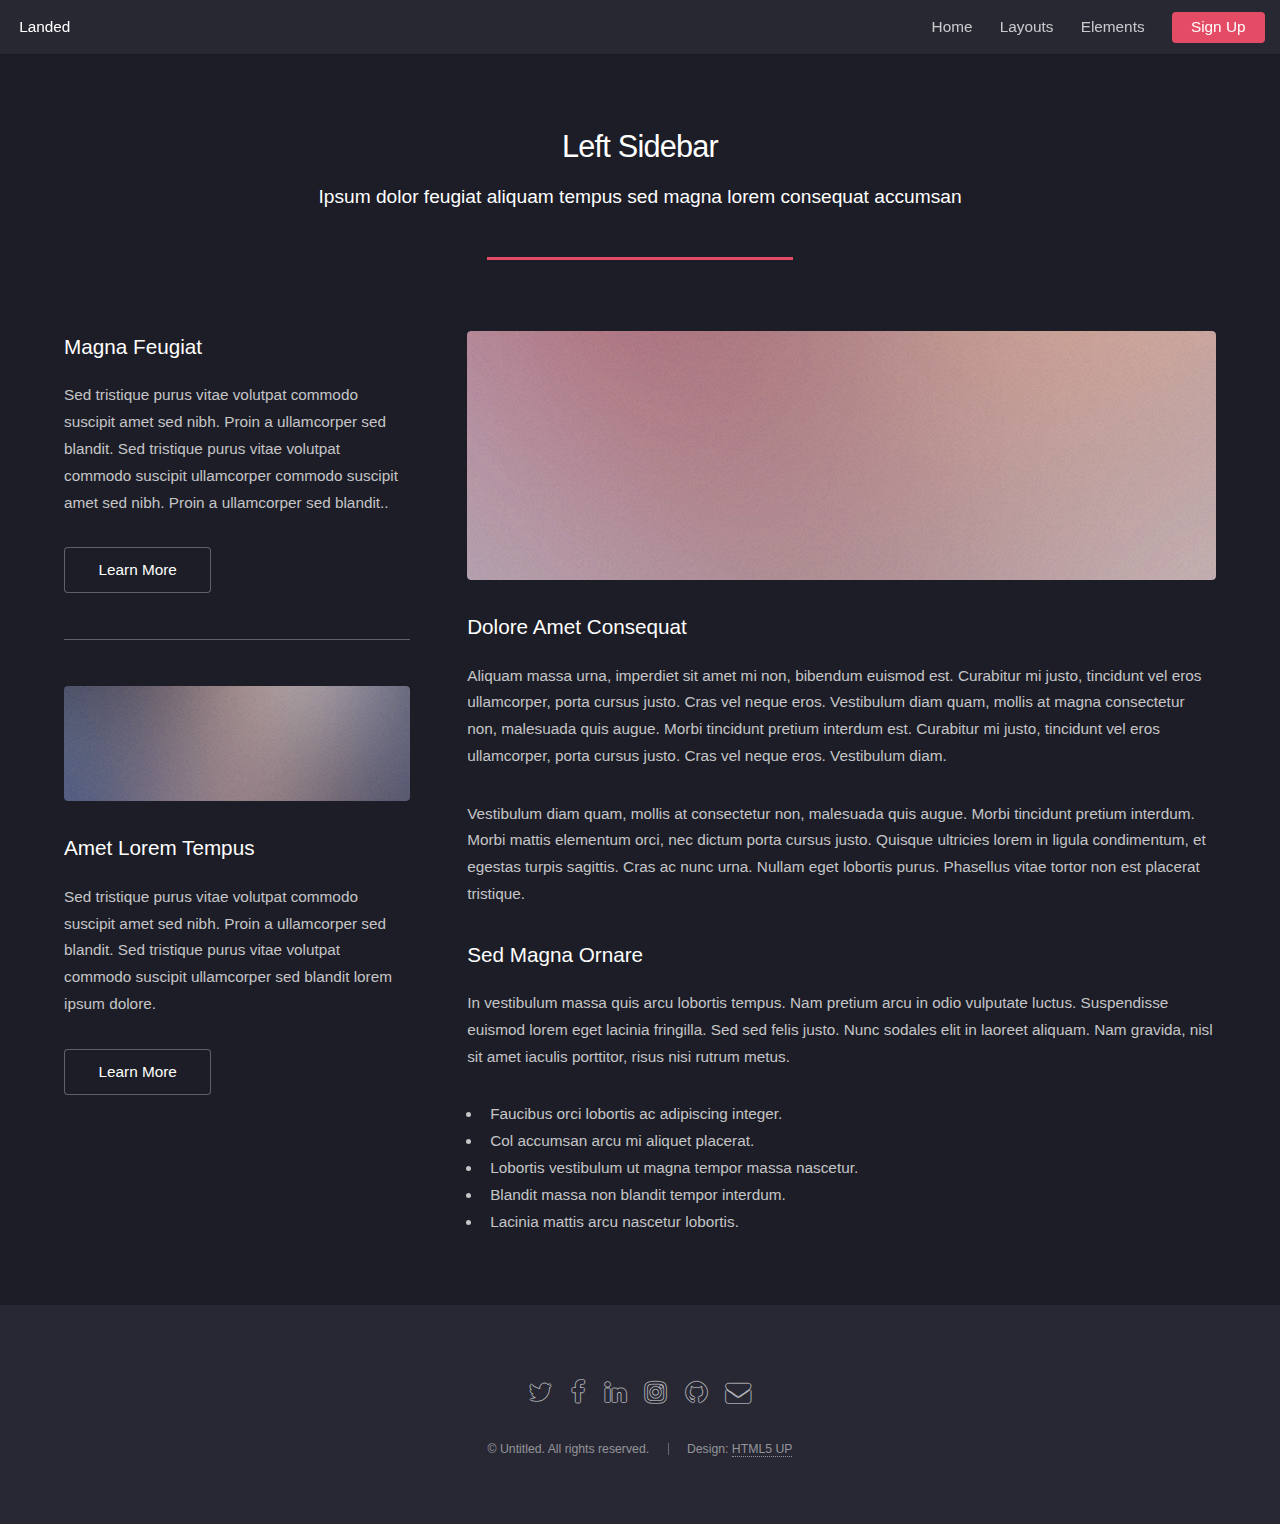
<file: left-sidebar.html>
<!DOCTYPE HTML>
<!--
	Landed by HTML5 UP
	html5up.net | @ajlkn
	Free for personal and commercial use under the CCA 3.0 license (html5up.net/license)
-->
<html>
	<head>
		<title>Left Sidebar - Landed by HTML5 UP</title>
		<meta charset="utf-8" />
		<meta name="viewport" content="width=device-width, initial-scale=1, user-scalable=no" />
		<link rel="stylesheet" href="assets/css/main.css" />
		<noscript><link rel="stylesheet" href="assets/css/noscript.css" /></noscript>
	</head>
	<body class="is-preload">
		<div id="page-wrapper">

			<!-- Header -->
				<header id="header">
					<h1 id="logo"><a href="index.html">Landed</a></h1>
					<nav id="nav">
						<ul>
							<li><a href="index.html">Home</a></li>
							<li>
								<a href="#">Layouts</a>
								<ul>
									<li><a href="left-sidebar.html">Left Sidebar</a></li>
									<li><a href="right-sidebar.html">Right Sidebar</a></li>
									<li><a href="no-sidebar.html">No Sidebar</a></li>
									<li>
										<a href="#">Submenu</a>
										<ul>
											<li><a href="#">Option 1</a></li>
											<li><a href="#">Option 2</a></li>
											<li><a href="#">Option 3</a></li>
											<li><a href="#">Option 4</a></li>
										</ul>
									</li>
								</ul>
							</li>
							<li><a href="elements.html">Elements</a></li>
							<li><a href="#" class="button primary">Sign Up</a></li>
						</ul>
					</nav>
				</header>

			<!-- Main -->
				<div id="main" class="wrapper style1">
					<div class="container">
						<header class="major">
							<h2>Left Sidebar</h2>
							<p>Ipsum dolor feugiat aliquam tempus sed magna lorem consequat accumsan</p>
						</header>
						<div class="row gtr-150">
							<div class="col-4 col-12-medium">

								<!-- Sidebar -->
									<section id="sidebar">
										<section>
											<h3>Magna Feugiat</h3>
											<p>Sed tristique purus vitae volutpat commodo suscipit amet sed nibh. Proin a ullamcorper sed blandit. Sed tristique purus vitae volutpat commodo suscipit ullamcorper commodo suscipit amet sed nibh. Proin a ullamcorper sed blandit..</p>
											<footer>
												<ul class="actions">
													<li><a href="#" class="button">Learn More</a></li>
												</ul>
											</footer>
										</section>
										<hr />
										<section>
											<a href="#" class="image fit"><img src="images/pic06.jpg" alt="" /></a>
											<h3>Amet Lorem Tempus</h3>
											<p>Sed tristique purus vitae volutpat commodo suscipit amet sed nibh. Proin a ullamcorper sed blandit. Sed tristique purus vitae volutpat commodo suscipit ullamcorper sed blandit lorem ipsum dolore.</p>
											<footer>
												<ul class="actions">
													<li><a href="#" class="button">Learn More</a></li>
												</ul>
											</footer>
										</section>
									</section>

							</div>
							<div class="col-8 col-12-medium imp-medium">

								<!-- Content -->
									<section id="content">
										<a href="#" class="image fit"><img src="images/pic05.jpg" alt="" /></a>
										<h3>Dolore Amet Consequat</h3>
										<p>Aliquam massa urna, imperdiet sit amet mi non, bibendum euismod est. Curabitur mi justo, tincidunt vel eros ullamcorper, porta cursus justo. Cras vel neque eros. Vestibulum diam quam, mollis at magna consectetur non, malesuada quis augue. Morbi tincidunt pretium interdum est. Curabitur mi justo, tincidunt vel eros ullamcorper, porta cursus justo. Cras vel neque eros. Vestibulum diam.</p>
										<p>Vestibulum diam quam, mollis at consectetur non, malesuada quis augue. Morbi tincidunt pretium interdum. Morbi mattis elementum orci, nec dictum porta cursus justo. Quisque ultricies lorem in ligula condimentum, et egestas turpis sagittis. Cras ac nunc urna. Nullam eget lobortis purus. Phasellus vitae tortor non est placerat tristique.</p>
										<h3>Sed Magna Ornare</h3>
										<p>In vestibulum massa quis arcu lobortis tempus. Nam pretium arcu in odio vulputate luctus. Suspendisse euismod lorem eget lacinia fringilla. Sed sed felis justo. Nunc sodales elit in laoreet aliquam. Nam gravida, nisl sit amet iaculis porttitor, risus nisi rutrum metus.</p>
										<ul>
											<li>Faucibus orci lobortis ac adipiscing integer.</li>
											<li>Col accumsan arcu mi aliquet placerat.</li>
											<li>Lobortis vestibulum ut magna tempor massa nascetur.</li>
											<li>Blandit massa non blandit tempor interdum.</li>
											<li>Lacinia mattis arcu nascetur lobortis.</li>
										</ul>
									</section>

							</div>
						</div>
					</div>
				</div>

			<!-- Footer -->
				<footer id="footer">
					<ul class="icons">
						<li><a href="#" class="icon alt fa-twitter"><span class="label">Twitter</span></a></li>
						<li><a href="#" class="icon alt fa-facebook"><span class="label">Facebook</span></a></li>
						<li><a href="#" class="icon alt fa-linkedin"><span class="label">LinkedIn</span></a></li>
						<li><a href="#" class="icon alt fa-instagram"><span class="label">Instagram</span></a></li>
						<li><a href="#" class="icon alt fa-github"><span class="label">GitHub</span></a></li>
						<li><a href="#" class="icon alt fa-envelope"><span class="label">Email</span></a></li>
					</ul>
					<ul class="copyright">
						<li>&copy; Untitled. All rights reserved.</li><li>Design: <a href="http://html5up.net">HTML5 UP</a></li>
					</ul>
				</footer>

		</div>

		<!-- Scripts -->
			<script src="assets/js/jquery.min.js"></script>
			<script src="assets/js/jquery.scrolly.min.js"></script>
			<script src="assets/js/jquery.dropotron.min.js"></script>
			<script src="assets/js/jquery.scrollex.min.js"></script>
			<script src="assets/js/browser.min.js"></script>
			<script src="assets/js/breakpoints.min.js"></script>
			<script src="assets/js/util.js"></script>
			<script src="assets/js/main.js"></script>

	</body>
</html>
</file>
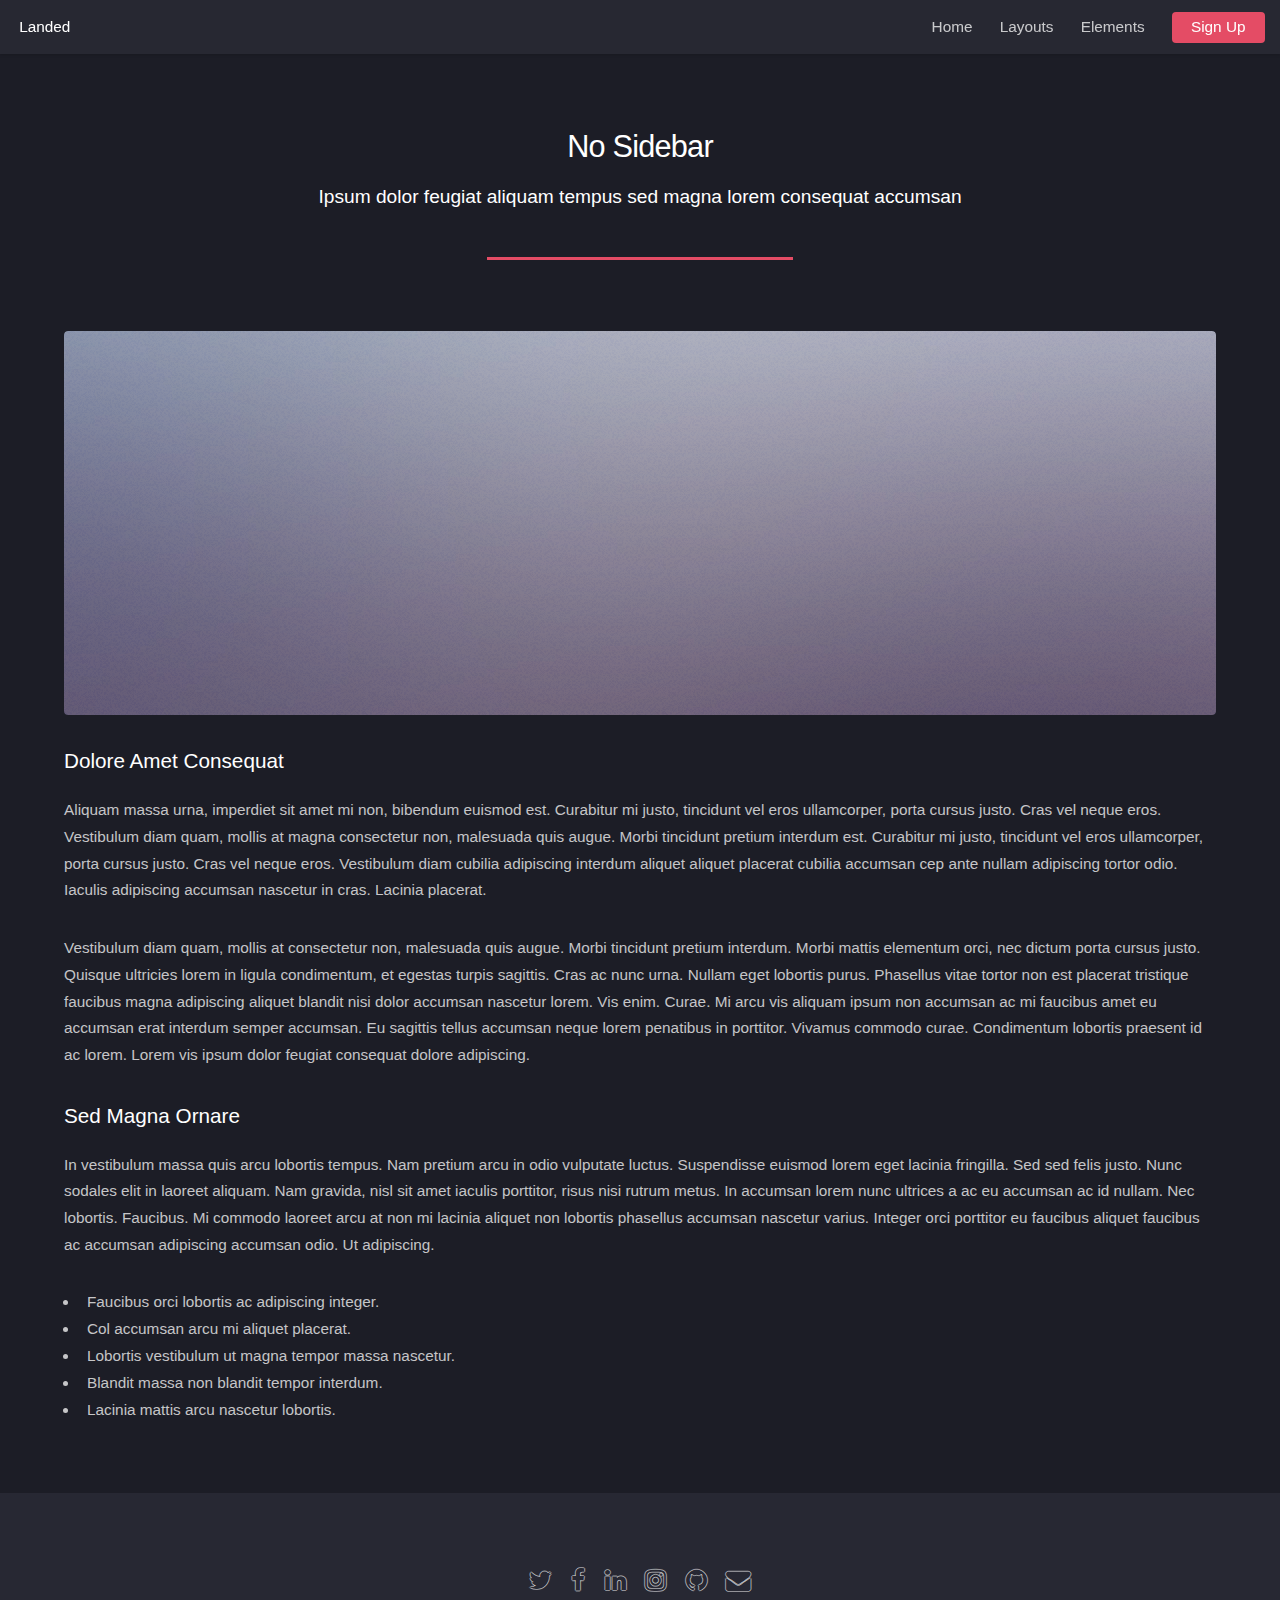
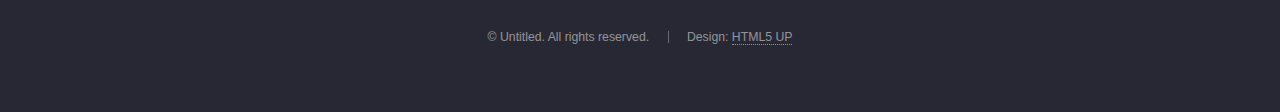
<file: no-sidebar.html>
<!DOCTYPE HTML>
<!--
	Landed by HTML5 UP
	html5up.net | @ajlkn
	Free for personal and commercial use under the CCA 3.0 license (html5up.net/license)
-->
<html>
	<head>
		<title>No Sidebar - Landed by HTML5 UP</title>
		<meta charset="utf-8" />
		<meta name="viewport" content="width=device-width, initial-scale=1, user-scalable=no" />
		<link rel="stylesheet" href="assets/css/main.css" />
		<noscript><link rel="stylesheet" href="assets/css/noscript.css" /></noscript>
	</head>
	<body class="is-preload">
		<div id="page-wrapper">

			<!-- Header -->
				<header id="header">
					<h1 id="logo"><a href="index.html">Landed</a></h1>
					<nav id="nav">
						<ul>
							<li><a href="index.html">Home</a></li>
							<li>
								<a href="#">Layouts</a>
								<ul>
									<li><a href="left-sidebar.html">Left Sidebar</a></li>
									<li><a href="right-sidebar.html">Right Sidebar</a></li>
									<li><a href="no-sidebar.html">No Sidebar</a></li>
									<li>
										<a href="#">Submenu</a>
										<ul>
											<li><a href="#">Option 1</a></li>
											<li><a href="#">Option 2</a></li>
											<li><a href="#">Option 3</a></li>
											<li><a href="#">Option 4</a></li>
										</ul>
									</li>
								</ul>
							</li>
							<li><a href="elements.html">Elements</a></li>
							<li><a href="#" class="button primary">Sign Up</a></li>
						</ul>
					</nav>
				</header>

			<!-- Main -->
				<div id="main" class="wrapper style1">
					<div class="container">
						<header class="major">
							<h2>No Sidebar</h2>
							<p>Ipsum dolor feugiat aliquam tempus sed magna lorem consequat accumsan</p>
						</header>

						<!-- Content -->
							<section id="content">
								<a href="#" class="image fit"><img src="images/pic07.jpg" alt="" /></a>
								<h3>Dolore Amet Consequat</h3>
								<p>Aliquam massa urna, imperdiet sit amet mi non, bibendum euismod est. Curabitur mi justo, tincidunt vel eros ullamcorper, porta cursus justo. Cras vel neque eros. Vestibulum diam quam, mollis at magna consectetur non, malesuada quis augue. Morbi tincidunt pretium interdum est. Curabitur mi justo, tincidunt vel eros ullamcorper, porta cursus justo. Cras vel neque eros. Vestibulum diam cubilia adipiscing interdum aliquet aliquet placerat cubilia accumsan cep ante nullam adipiscing tortor odio. Iaculis adipiscing accumsan nascetur in cras. Lacinia placerat.</p>
								<p>Vestibulum diam quam, mollis at consectetur non, malesuada quis augue. Morbi tincidunt pretium interdum. Morbi mattis elementum orci, nec dictum porta cursus justo. Quisque ultricies lorem in ligula condimentum, et egestas turpis sagittis. Cras ac nunc urna. Nullam eget lobortis purus. Phasellus vitae tortor non est placerat tristique faucibus magna adipiscing aliquet blandit nisi dolor accumsan nascetur lorem. Vis enim. Curae. Mi arcu vis aliquam ipsum non accumsan ac mi faucibus amet eu accumsan erat interdum semper accumsan. Eu sagittis tellus accumsan neque lorem penatibus in porttitor. Vivamus commodo curae. Condimentum lobortis praesent id ac lorem. Lorem vis ipsum dolor feugiat consequat dolore adipiscing.</p>
								<h3>Sed Magna Ornare</h3>
								<p>In vestibulum massa quis arcu lobortis tempus. Nam pretium arcu in odio vulputate luctus. Suspendisse euismod lorem eget lacinia fringilla. Sed sed felis justo. Nunc sodales elit in laoreet aliquam. Nam gravida, nisl sit amet iaculis porttitor, risus nisi rutrum metus. In accumsan lorem nunc ultrices a ac eu accumsan ac id nullam. Nec lobortis. Faucibus. Mi commodo laoreet arcu at non mi lacinia aliquet non lobortis phasellus accumsan nascetur varius. Integer orci porttitor eu faucibus aliquet faucibus ac accumsan adipiscing accumsan odio. Ut adipiscing.</p>
								<ul>
									<li>Faucibus orci lobortis ac adipiscing integer.</li>
									<li>Col accumsan arcu mi aliquet placerat.</li>
									<li>Lobortis vestibulum ut magna tempor massa nascetur.</li>
									<li>Blandit massa non blandit tempor interdum.</li>
									<li>Lacinia mattis arcu nascetur lobortis.</li>
								</ul>
							</section>

					</div>
				</div>

			<!-- Footer -->
				<footer id="footer">
					<ul class="icons">
						<li><a href="#" class="icon alt fa-twitter"><span class="label">Twitter</span></a></li>
						<li><a href="#" class="icon alt fa-facebook"><span class="label">Facebook</span></a></li>
						<li><a href="#" class="icon alt fa-linkedin"><span class="label">LinkedIn</span></a></li>
						<li><a href="#" class="icon alt fa-instagram"><span class="label">Instagram</span></a></li>
						<li><a href="#" class="icon alt fa-github"><span class="label">GitHub</span></a></li>
						<li><a href="#" class="icon alt fa-envelope"><span class="label">Email</span></a></li>
					</ul>
					<ul class="copyright">
						<li>&copy; Untitled. All rights reserved.</li><li>Design: <a href="http://html5up.net">HTML5 UP</a></li>
					</ul>
				</footer>

		</div>

		<!-- Scripts -->
			<script src="assets/js/jquery.min.js"></script>
			<script src="assets/js/jquery.scrolly.min.js"></script>
			<script src="assets/js/jquery.dropotron.min.js"></script>
			<script src="assets/js/jquery.scrollex.min.js"></script>
			<script src="assets/js/browser.min.js"></script>
			<script src="assets/js/breakpoints.min.js"></script>
			<script src="assets/js/util.js"></script>
			<script src="assets/js/main.js"></script>

	</body>
</html>
</file>
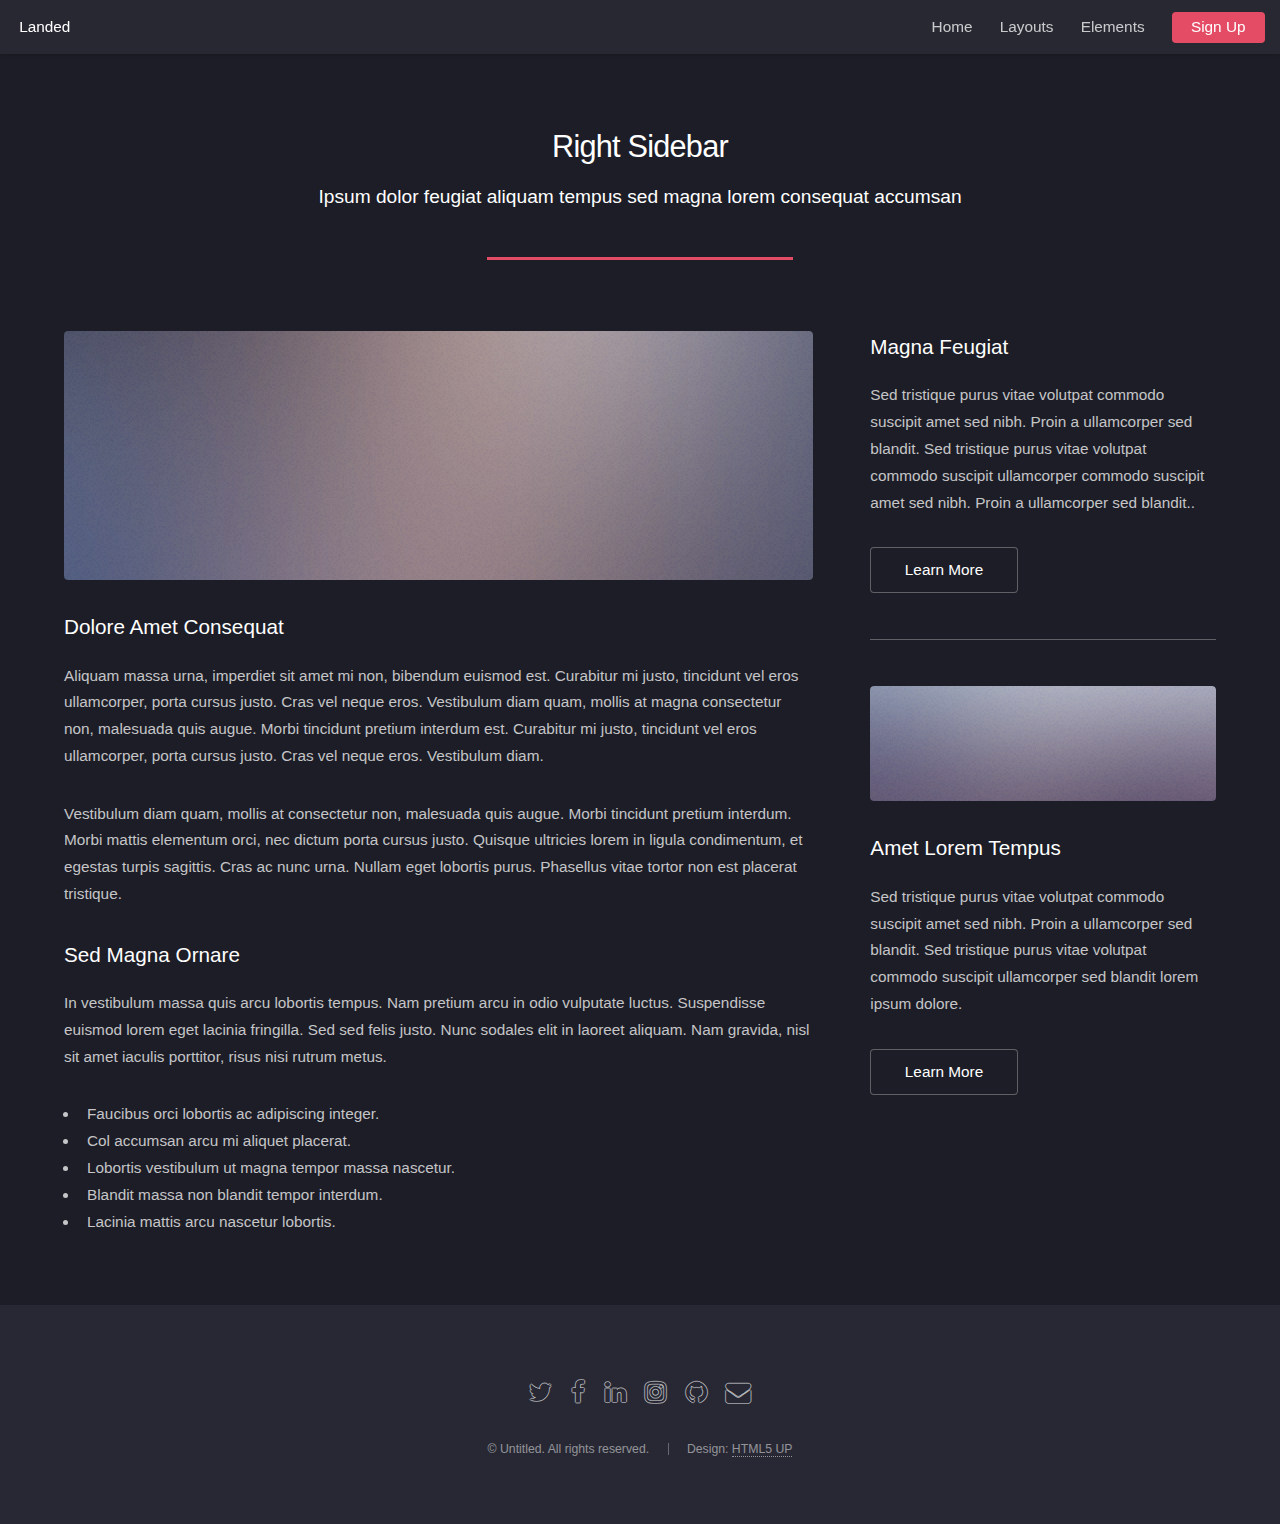
<file: right-sidebar.html>
<!DOCTYPE HTML>
<!--
	Landed by HTML5 UP
	html5up.net | @ajlkn
	Free for personal and commercial use under the CCA 3.0 license (html5up.net/license)
-->
<html>
	<head>
		<title>Right Sidebar - Landed by HTML5 UP</title>
		<meta charset="utf-8" />
		<meta name="viewport" content="width=device-width, initial-scale=1, user-scalable=no" />
		<link rel="stylesheet" href="assets/css/main.css" />
		<noscript><link rel="stylesheet" href="assets/css/noscript.css" /></noscript>
	</head>
	<body class="is-preload">
		<div id="page-wrapper">

			<!-- Header -->
				<header id="header">
					<h1 id="logo"><a href="index.html">Landed</a></h1>
					<nav id="nav">
						<ul>
							<li><a href="index.html">Home</a></li>
							<li>
								<a href="#">Layouts</a>
								<ul>
									<li><a href="left-sidebar.html">Left Sidebar</a></li>
									<li><a href="right-sidebar.html">Right Sidebar</a></li>
									<li><a href="no-sidebar.html">No Sidebar</a></li>
									<li>
										<a href="#">Submenu</a>
										<ul>
											<li><a href="#">Option 1</a></li>
											<li><a href="#">Option 2</a></li>
											<li><a href="#">Option 3</a></li>
											<li><a href="#">Option 4</a></li>
										</ul>
									</li>
								</ul>
							</li>
							<li><a href="elements.html">Elements</a></li>
							<li><a href="#" class="button primary">Sign Up</a></li>
						</ul>
					</nav>
				</header>

			<!-- Main -->
				<div id="main" class="wrapper style1">
					<div class="container">
						<header class="major">
							<h2>Right Sidebar</h2>
							<p>Ipsum dolor feugiat aliquam tempus sed magna lorem consequat accumsan</p>
						</header>
						<div class="row gtr-150">
							<div class="col-8 col-12-medium">

								<!-- Content -->
									<section id="content">
										<a href="#" class="image fit"><img src="images/pic06.jpg" alt="" /></a>
										<h3>Dolore Amet Consequat</h3>
										<p>Aliquam massa urna, imperdiet sit amet mi non, bibendum euismod est. Curabitur mi justo, tincidunt vel eros ullamcorper, porta cursus justo. Cras vel neque eros. Vestibulum diam quam, mollis at magna consectetur non, malesuada quis augue. Morbi tincidunt pretium interdum est. Curabitur mi justo, tincidunt vel eros ullamcorper, porta cursus justo. Cras vel neque eros. Vestibulum diam.</p>
										<p>Vestibulum diam quam, mollis at consectetur non, malesuada quis augue. Morbi tincidunt pretium interdum. Morbi mattis elementum orci, nec dictum porta cursus justo. Quisque ultricies lorem in ligula condimentum, et egestas turpis sagittis. Cras ac nunc urna. Nullam eget lobortis purus. Phasellus vitae tortor non est placerat tristique.</p>
										<h3>Sed Magna Ornare</h3>
										<p>In vestibulum massa quis arcu lobortis tempus. Nam pretium arcu in odio vulputate luctus. Suspendisse euismod lorem eget lacinia fringilla. Sed sed felis justo. Nunc sodales elit in laoreet aliquam. Nam gravida, nisl sit amet iaculis porttitor, risus nisi rutrum metus.</p>
										<ul>
											<li>Faucibus orci lobortis ac adipiscing integer.</li>
											<li>Col accumsan arcu mi aliquet placerat.</li>
											<li>Lobortis vestibulum ut magna tempor massa nascetur.</li>
											<li>Blandit massa non blandit tempor interdum.</li>
											<li>Lacinia mattis arcu nascetur lobortis.</li>
										</ul>
									</section>

							</div>
							<div class="col-4 col-12-medium">

								<!-- Sidebar -->
									<section id="sidebar">
										<section>
											<h3>Magna Feugiat</h3>
											<p>Sed tristique purus vitae volutpat commodo suscipit amet sed nibh. Proin a ullamcorper sed blandit. Sed tristique purus vitae volutpat commodo suscipit ullamcorper commodo suscipit amet sed nibh. Proin a ullamcorper sed blandit..</p>
											<footer>
												<ul class="actions">
													<li><a href="#" class="button">Learn More</a></li>
												</ul>
											</footer>
										</section>
										<hr />
										<section>
											<a href="#" class="image fit"><img src="images/pic07.jpg" alt="" /></a>
											<h3>Amet Lorem Tempus</h3>
											<p>Sed tristique purus vitae volutpat commodo suscipit amet sed nibh. Proin a ullamcorper sed blandit. Sed tristique purus vitae volutpat commodo suscipit ullamcorper sed blandit lorem ipsum dolore.</p>
											<footer>
												<ul class="actions">
													<li><a href="#" class="button">Learn More</a></li>
												</ul>
											</footer>
										</section>
									</section>

							</div>
						</div>
					</div>
				</div>

			<!-- Footer -->
				<footer id="footer">
					<ul class="icons">
						<li><a href="#" class="icon alt fa-twitter"><span class="label">Twitter</span></a></li>
						<li><a href="#" class="icon alt fa-facebook"><span class="label">Facebook</span></a></li>
						<li><a href="#" class="icon alt fa-linkedin"><span class="label">LinkedIn</span></a></li>
						<li><a href="#" class="icon alt fa-instagram"><span class="label">Instagram</span></a></li>
						<li><a href="#" class="icon alt fa-github"><span class="label">GitHub</span></a></li>
						<li><a href="#" class="icon alt fa-envelope"><span class="label">Email</span></a></li>
					</ul>
					<ul class="copyright">
						<li>&copy; Untitled. All rights reserved.</li><li>Design: <a href="http://html5up.net">HTML5 UP</a></li>
					</ul>
				</footer>

		</div>

		<!-- Scripts -->
			<script src="assets/js/jquery.min.js"></script>
			<script src="assets/js/jquery.scrolly.min.js"></script>
			<script src="assets/js/jquery.dropotron.min.js"></script>
			<script src="assets/js/jquery.scrollex.min.js"></script>
			<script src="assets/js/browser.min.js"></script>
			<script src="assets/js/breakpoints.min.js"></script>
			<script src="assets/js/util.js"></script>
			<script src="assets/js/main.js"></script>

	</body>
</html>
</file>
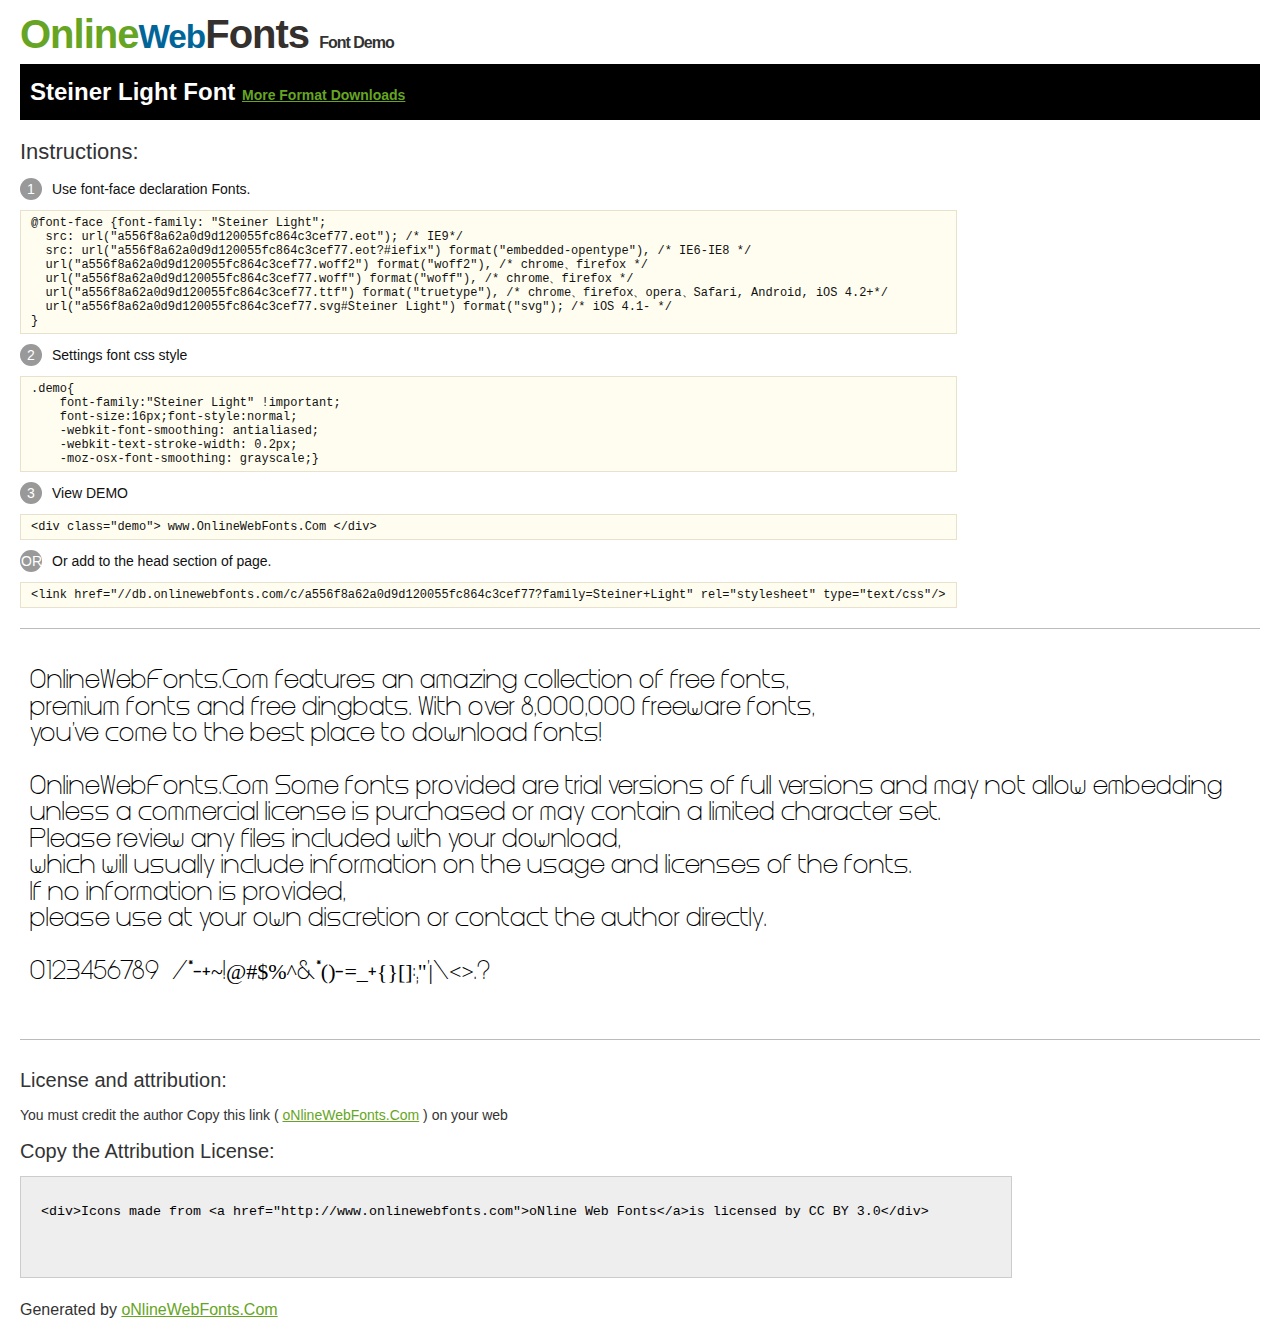
<file: extra-fonts/@font-face/Demo.html>
<!DOCTYPE html>
<html>
<head>
<meta charset="utf-8"/>
<title>Steiner Light Font - OnlineWebFonts.COM</title>
<style type="text/css">
@font-face {font-family: "Steiner Light";
  src: url("a556f8a62a0d9d120055fc864c3cef77.eot"); /* IE9*/
  src: url("a556f8a62a0d9d120055fc864c3cef77.eot?#iefix") format("embedded-opentype"), /* IE6-IE8 */
  url("a556f8a62a0d9d120055fc864c3cef77.woff2") format("woff2"), /* chrome、firefox */
  url("a556f8a62a0d9d120055fc864c3cef77.woff") format("woff"), /* chrome、firefox */
  url("a556f8a62a0d9d120055fc864c3cef77.ttf") format("truetype"), /* chrome、firefox、opera、Safari, Android, iOS 4.2+*/
  url("a556f8a62a0d9d120055fc864c3cef77.svg#Steiner Light") format("svg"); /* iOS 4.1- */
}
*{margin:0;padding:0;list-style:none;}pre{border:solid 1px #e7e1cd;background-color:#fffdef;overflow:auto;font-size:12px;line-height:14px;margin-top:10px;margin-right:0;margin-bottom:10px;margin-left:0;padding-top:5px;padding-right:10px;padding-bottom:5px;padding-left:10px;}.demo pre{color:#000;line-height: 1.2em;font-family:"Steiner Light"!important;font-size:22px;background-color:#FFF;border-top-width:0px;border-right-width:0px;border-bottom-width:0px;border-left-width:0px;}body{font-family:sans-serif;line-height:1.5;font-size:16px;padding:20px;color:#333;}:hover,:before,:after{-webkit-transition:all 0.1s ease-in;-moz-transition:all 0.1s ease-in;-ms-transition:all 0.1s ease-in;-o-transition:all 0.1s ease-in;transition:all 0.1s ease-in;}*{-moz-box-sizing:border-box;-webkit-box-sizing:border-box;box-sizing:border-box;margin:0;padding:0;}a{color:#66A523;}h1.logo{font-size:40px;letter-spacing:-1px;margin-top:-16px;}h1.logo strong{font-size:16px;font-family:sans-serif;color:#333;}h1.logo a{color:#34302d;text-decoration:none;}h1.logo a span{color:#66A523;}h1.logo a small{color:#006699;}.info{float:left;font-size:14px;margin-top:15px;}.info ul{margin-left:0px;color:#111;margin-bottom:20px;}.info .exs{font-size:12px;color:#666;margin-left:35px;display:block;}.info ul li{margin-top:10px;list-style:none;}.info .numno{color:#fff;border-radius:20px;padding:1px;display:inline-block;width:22px;height:22px;text-align:center;margin-right:10px;background-color:#999999;}.info ul strong{font-weight:normal;color:#000;}.info .inst{font-size:22px;margin-bottom:10px;}.demo{float:left;width:100%;height:auto;border-top-width:1px;border-top-style:solid;border-top-color:#bbb;border-bottom-width:1px;border-bottom-style:solid;border-bottom-color:#bbb;padding-bottom:10px;}.demo .demo_svg{float:left;height:auto;width:100px;margin-right:5px;margin-left:5px;margin-bottom:10px;}.demo .demo_svg i{float:left;height:80px;width:80px;text-align:center;font-size:40px;margin-left:10px;line-height:80px;color:#777;}.demo .demo_svg .code{float:left;height:20px;width:100%;overflow:hidden;text-align:center;line-height:20px;font-size:11px;color:#666;}.demo .demo_svg .txt{float:left;height:20px;width:100%;font-size:11px;text-align:center;white-space:nowrap;overflow:hidden;line-height:20px;}.demo .demo_svg:hover i{font-size:60px;color:#333;}.by{padding-top:15px;float:left;width:100%;margin-top:10px;margin-right:0;margin-bottom:10px;margin-left:0;}.by{margin-bottom:10px;font-size:20px;}.by .attr{font-size:14px;color:#333;padding-top:10px;padding-bottom:10px;}textarea{width:80%;height:auto;border:1px solid #CCC;resize:none;background:#EEE;padding:20px;float:left;margin-top:10px;line-height:30px;}#footer{float:left;width:100%;margin-top:10px;padding-bottom:20px;}h2{background-color:#000;padding-top:10px;padding-bottom:10px;padding-left:10px;color:#FFF;}
</style>
</head>
<body>
<h1 class="logo"> <a href="http://www.onlinewebfonts.com/"> <span>Online</span><small>Web</small>Fonts</a> <strong>Font Demo</strong></h1>
<h2>
Steiner Light Font <a style="font-size:14px;" href="http://www.onlinewebfonts.com/download/a556f8a62a0d9d120055fc864c3cef77" target="_blank">More Format Downloads</a></h2>
<div class="info">
  <div class="inst">Instructions:</div>
  <ul>
    <li>
      <p> <span class="numno">1</span>Use font-face declaration Fonts.<br />
        <span class="exs">
        <pre>
@font-face {font-family: "Steiner Light";
  src: url("a556f8a62a0d9d120055fc864c3cef77.eot"); /* IE9*/
  src: url("a556f8a62a0d9d120055fc864c3cef77.eot?#iefix") format("embedded-opentype"), /* IE6-IE8 */
  url("a556f8a62a0d9d120055fc864c3cef77.woff2") format("woff2"), /* chrome、firefox */
  url("a556f8a62a0d9d120055fc864c3cef77.woff") format("woff"), /* chrome、firefox */
  url("a556f8a62a0d9d120055fc864c3cef77.ttf") format("truetype"), /* chrome、firefox、opera、Safari, Android, iOS 4.2+*/
  url("a556f8a62a0d9d120055fc864c3cef77.svg#Steiner Light") format("svg"); /* iOS 4.1- */
}
</pre>
      </span> 
    </li>
    <li>
      <p> <span class="numno">2</span>Settings font css style <br />
      <span class="exs">
<pre>
.demo{
    font-family:"Steiner Light" !important;
    font-size:16px;font-style:normal;
    -webkit-font-smoothing: antialiased;
    -webkit-text-stroke-width: 0.2px;
    -moz-osx-font-smoothing: grayscale;}
</pre>
      </span> 
    </li>
    <li>
      <p> <span class="numno">3</span>View DEMO <br />
      <span class="exs"><pre>
&lt;div class="demo"&gt; www.OnlineWebFonts.Com &lt;/div&gt;
</pre></span> 
    </li>
    <li>
      <p> <span class="numno">OR</span>Or add to the head section of page. <br />
      <span class="exs"><pre>
&lt;link href="//db.onlinewebfonts.com/c/a556f8a62a0d9d120055fc864c3cef77?family=Steiner+Light" rel="stylesheet" type="text/css"/&gt;
</pre></span> 
    </li>
  </ul>
</div>
<div class="demo">
<pre>

OnlineWebFonts.Com features an amazing collection of free fonts,
premium fonts and free dingbats. With over 8,000,000 freeware fonts, 
you've come to the best place to download fonts! 

OnlineWebFonts.Com Some fonts provided are trial versions of full versions and may not allow embedding 
unless a commercial license is purchased or may contain a limited character set. 
Please review any files included with your download, 
which will usually include information on the usage and licenses of the fonts. 
If no information is provided, 
please use at your own discretion or contact the author directly. 

0123456789  /*-+~!@#$%^&*()-=_+{}[]:;"'|\<>.?

</pre>
</div>

<div class="by">
<div class="by_title">License and attribution:</div>
<div class="attr">You must credit the author Copy this link ( <a href="http://www.onlinewebfonts.com" target="_blank">oNlineWebFonts.Com</a> ) on your web </div><div class="usetitle">Copy the Attribution License:</div>
<textarea onclick="this.focus();this.select();">&lt;div&gt;Icons made from &lt;a href="http://www.onlinewebfonts.com"&gt;oNline Web Fonts&lt;/a&gt;is licensed by CC BY 3.0&lt;/div&gt;</textarea>
</div>
<div id="footer">
    <div>Generated by <a href="http://www.onlinewebfonts.com" target="_blank">oNlineWebFonts.Com</a></div>
</div>
</body>
</html>
</file>
<file: assets/css/noscript.css>
/*
	Landed by HTML5 UP
	html5up.net | @ajlkn
	Free for personal and commercial use under the CCA 3.0 license (html5up.net/license)
*/

/* Loader */

	body.landing.is-preload:before {
		display: none;
	}

	body.landing.is-preload:after {
		display: none;
	}
</file>
<file: assets/css/main.css>
@import url("font-awesome.min.css");
/*@import url("https://fonts.googleapis.com/css?family=Roboto:100,300,100italic,300italic");*/
@import url("https://fonts.googleapis.com/css?family=Ubuntu:100,300,100italic,300italic");
@import url("https://fonts.googleapis.com/css?family=Orbitron");

/*@font-face { font-family: orbitron; src: url('Delicious-Roman.otf'); } */

/*
	Landed by HTML5 UP
	html5up.net | @ajlkn
	Free for personal and commercial use under the CCA 3.0 license (html5up.net/license)
*/

html, body, div, span, applet, object,
iframe, h1, h2, h3, h4, h5, h6, p, blockquote,
pre, a, abbr, acronym, address, big, cite,
code, del, dfn, em, img, ins, kbd, q, s, samp,
small, strike, strong, sub, sup, tt, var, b,
u, i, center, dl, dt, dd, ol, ul, li, fieldset,
form, label, legend, table, caption, tbody,
tfoot, thead, tr, th, td, article, aside,
canvas, details, embed, figure, figcaption,
footer, header, hgroup, menu, nav, output, ruby,
section, summary, time, mark, audio, video {
	margin: 0;
	padding: 0;
	border: 0;
	font-size: 100%;
	font: inherit;
	/*background-color: rgba(0, 0, 0, 0.95); /*Add black in banner*/*/
	vertical-align: baseline;}

article, aside, details, figcaption, figure,
footer, header, hgroup, menu, nav, section {
	display: block;}

body {
	line-height: 1;
}

ol, ul {
	list-style: none;
}

blockquote, q {
	quotes: none;
}

	blockquote:before, blockquote:after, q:before, q:after {
		content: '';
		content: none;
	}

table {
	border-collapse: collapse;
	border-spacing: 0;
}

body {
	-webkit-text-size-adjust: none;
}

mark {
	background-color: transparent;
	color: inherit;
}

input::-moz-focus-inner {
	border: 0;
	padding: 0;
}

input, select, textarea {
	-moz-appearance: none;
	-webkit-appearance: none;
	-ms-appearance: none;
	appearance: none;
}

/* Basic */

	html {
		box-sizing: border-box;
	}

	*, *:before, *:after {
		box-sizing: inherit;
	}

	html, body {
		background: #1c1d26;
	}

	body.is-preload *, body.is-preload *:before, body.is-preload *:after {
		-moz-animation: none !important;
		-webkit-animation: none !important;
		-ms-animation: none !important;
		animation: none !important;
		-moz-transition: none !important;
		-webkit-transition: none !important;
		-ms-transition: none !important;
		transition: none !important;
	}

	body, input, select, textarea {
		color: rgba(255, 255, 255, 0.75);
		font-family: "Ubuntu Light", Helvetica, sans-serif;
		/*font-family: "Roboto", Helvetica, sans-serif;*/
		font-size: 15pt;
		font-weight: 100;
		line-height: 1.75em;
	}

	a {
		-moz-transition: border-color 0.2s ease-in-out, color 0.2s ease-in-out;
		-webkit-transition: border-color 0.2s ease-in-out, color 0.2s ease-in-out;
		-ms-transition: border-color 0.2s ease-in-out, color 0.2s ease-in-out;
		transition: border-color 0.2s ease-in-out, color 0.2s ease-in-out;
		border-bottom: dotted 1px;
		color: #e44c65;
		text-decoration: none;
	}

		a:hover {
			color: #e44c65 !important;
			border-bottom-color: transparent;
		}

	strong, b {
		color: #ffffff;
		font-weight: 300;
	}

	em, i {
		font-style: italic;
	}

	p {
		margin: 0 0 2em 0;
	}

	h1, h2, h3, h4, h5, h6 {
		color: #ffffff;
		font-weight: 300;
		line-height: 1em;
		margin: 0 0 1em 0;
	}

		h1 a, h2 a, h3 a, h4 a, h5 a, h6 a {
			color: inherit;
			border: 0;
		}

	h2 {
		font-size: 2em;
		line-height: 1.5em;
		letter-spacing: -0.025em;
	}

	h3 {
		font-size: 1.35em;
		line-height: 1.5em;
	}

	h4 {
		font-size: 1.1em;
		line-height: 1.5em;
	}

	h5 {
		font-size: 0.9em;
		line-height: 1.5em;
	}

	h6 {
		font-size: 0.7em;
		line-height: 1.5em;
	}

	sub {
		font-size: 0.8em;
		position: relative;
		top: 0.5em;
	}

	sup {
		font-size: 0.8em;
		position: relative;
		top: -0.5em;
	}

	hr {
		border: 0;
		border-bottom: solid 1px rgba(255, 255, 255, 0.3);
		margin: 3em 0;
	}

		hr.major {
			margin: 4em 0;
		}

	blockquote {
		border-left: solid 4px rgba(255, 255, 255, 0.3);
		font-style: italic;
		margin: 0 0 2em 0;
		padding: 0.5em 0 0.5em 2em;
	}

	code {
		background: rgba(255, 255, 255, 0.075);
		border-radius: 4px;
		font-family: "Courier New", monospace;
		font-size: 0.9em;
		margin: 0 0.25em;
		padding: 0.25em 0.65em;
	}

	pre {
		-webkit-overflow-scrolling: touch;
		font-family: "Courier New", monospace;
		font-size: 0.9em;
		margin: 0 0 2em 0;
	}

		pre code {
			display: block;
			line-height: 1.75em;
			padding: 1em 1.5em;
			overflow-x: auto;
		}

	.align-left {
		text-align: left;
	}

	.align-center {
		text-align: center;
	}

	.align-right {
		text-align: right;
	}

/* Loader */

	@-moz-keyframes spinner-show {
		0% {
			opacity: 0;
		}

		100% {
			opacity: 1;
		}
	}

	@-webkit-keyframes spinner-show {
		0% {
			opacity: 0;
		}

		100% {
			opacity: 1;
		}
	}

	@-ms-keyframes spinner-show {
		0% {
			opacity: 0;
		}

		100% {
			opacity: 1;
		}
	}

	@keyframes spinner-show {
		0% {
			opacity: 0;
		}

		100% {
			opacity: 1;
		}
	}

	@-moz-keyframes spinner-hide {
		0% {
			color: rgba(255, 255, 255, 0.15);
			z-index: 100001;
			-moz-transform: scale(1) rotate(0deg);
			-webkit-transform: scale(1) rotate(0deg);
			-ms-transform: scale(1) rotate(0deg);
			transform: scale(1) rotate(0deg);
		}

		99% {
			color: #1c1d26;
			z-index: 100001;
			-moz-transform: scale(0.5) rotate(360deg);
			-webkit-transform: scale(0.5) rotate(360deg);
			-ms-transform: scale(0.5) rotate(360deg);
			transform: scale(0.5) rotate(360deg);
		}

		100% {
			color: #1c1d26;
			z-index: -1;
			-moz-transform: scale(0.5) rotate(360deg);
			-webkit-transform: scale(0.5) rotate(360deg);
			-ms-transform: scale(0.5) rotate(360deg);
			transform: scale(0.5) rotate(360deg);
		}
	}

	@-webkit-keyframes spinner-hide {
		0% {
			color: rgba(255, 255, 255, 0.15);
			z-index: 100001;
			-moz-transform: scale(1) rotate(0deg);
			-webkit-transform: scale(1) rotate(0deg);
			-ms-transform: scale(1) rotate(0deg);
			transform: scale(1) rotate(0deg);
		}

		99% {
			color: #1c1d26;
			z-index: 100001;
			-moz-transform: scale(0.5) rotate(360deg);
			-webkit-transform: scale(0.5) rotate(360deg);
			-ms-transform: scale(0.5) rotate(360deg);
			transform: scale(0.5) rotate(360deg);
		}

		100% {
			color: #1c1d26;
			z-index: -1;
			-moz-transform: scale(0.5) rotate(360deg);
			-webkit-transform: scale(0.5) rotate(360deg);
			-ms-transform: scale(0.5) rotate(360deg);
			transform: scale(0.5) rotate(360deg);
		}
	}

	@-ms-keyframes spinner-hide {
		0% {
			color: rgba(255, 255, 255, 0.15);
			z-index: 100001;
			-moz-transform: scale(1) rotate(0deg);
			-webkit-transform: scale(1) rotate(0deg);
			-ms-transform: scale(1) rotate(0deg);
			transform: scale(1) rotate(0deg);
		}

		99% {
			color: #1c1d26;
			z-index: 100001;
			-moz-transform: scale(0.5) rotate(360deg);
			-webkit-transform: scale(0.5) rotate(360deg);
			-ms-transform: scale(0.5) rotate(360deg);
			transform: scale(0.5) rotate(360deg);
		}

		100% {
			color: #1c1d26;
			z-index: -1;
			-moz-transform: scale(0.5) rotate(360deg);
			-webkit-transform: scale(0.5) rotate(360deg);
			-ms-transform: scale(0.5) rotate(360deg);
			transform: scale(0.5) rotate(360deg);
		}
	}

	@keyframes spinner-hide {
		0% {
			color: rgba(255, 255, 255, 0.15);
			z-index: 100001;
			-moz-transform: scale(1) rotate(0deg);
			-webkit-transform: scale(1) rotate(0deg);
			-ms-transform: scale(1) rotate(0deg);
			transform: scale(1) rotate(0deg);
		}

		99% {
			color: #1c1d26;
			z-index: 100001;
			-moz-transform: scale(0.5) rotate(360deg);
			-webkit-transform: scale(0.5) rotate(360deg);
			-ms-transform: scale(0.5) rotate(360deg);
			transform: scale(0.5) rotate(360deg);
		}

		100% {
			color: #1c1d26;
			z-index: -1;
			-moz-transform: scale(0.5) rotate(360deg);
			-webkit-transform: scale(0.5) rotate(360deg);
			-ms-transform: scale(0.5) rotate(360deg);
			transform: scale(0.5) rotate(360deg);
		}
	}

	@-moz-keyframes spinner-rotate {
		0% {
			-moz-transform: scale(1) rotate(0deg);
			-webkit-transform: scale(1) rotate(0deg);
			-ms-transform: scale(1) rotate(0deg);
			transform: scale(1) rotate(0deg);
		}

		100% {
			-moz-transform: scale(1) rotate(360deg);
			-webkit-transform: scale(1) rotate(360deg);
			-ms-transform: scale(1) rotate(360deg);
			transform: scale(1) rotate(360deg);
		}
	}

	@-webkit-keyframes spinner-rotate {
		0% {
			-moz-transform: scale(1) rotate(0deg);
			-webkit-transform: scale(1) rotate(0deg);
			-ms-transform: scale(1) rotate(0deg);
			transform: scale(1) rotate(0deg);
		}

		100% {
			-moz-transform: scale(1) rotate(360deg);
			-webkit-transform: scale(1) rotate(360deg);
			-ms-transform: scale(1) rotate(360deg);
			transform: scale(1) rotate(360deg);
		}
	}

	@-ms-keyframes spinner-rotate {
		0% {
			-moz-transform: scale(1) rotate(0deg);
			-webkit-transform: scale(1) rotate(0deg);
			-ms-transform: scale(1) rotate(0deg);
			transform: scale(1) rotate(0deg);
		}

		100% {
			-moz-transform: scale(1) rotate(360deg);
			-webkit-transform: scale(1) rotate(360deg);
			-ms-transform: scale(1) rotate(360deg);
			transform: scale(1) rotate(360deg);
		}
	}

	@keyframes spinner-rotate {
		0% {
			-moz-transform: scale(1) rotate(0deg);
			-webkit-transform: scale(1) rotate(0deg);
			-ms-transform: scale(1) rotate(0deg);
			transform: scale(1) rotate(0deg);
		}

		100% {
			-moz-transform: scale(1) rotate(360deg);
			-webkit-transform: scale(1) rotate(360deg);
			-ms-transform: scale(1) rotate(360deg);
			transform: scale(1) rotate(360deg);
		}
	}

	@-moz-keyframes overlay-hide {
		0% {
			opacity: 1;
			z-index: 100000;
		}

		15% {
			opacity: 1;
			z-index: 100000;
		}

		99% {
			opacity: 0;
			z-index: 100000;
		}

		100% {
			opacity: 0;
			z-index: -1;
		}
	}

	@-webkit-keyframes overlay-hide {
		0% {
			opacity: 1;
			z-index: 100000;
		}

		15% {
			opacity: 1;
			z-index: 100000;
		}

		99% {
			opacity: 0;
			z-index: 100000;
		}

		100% {
			opacity: 0;
			z-index: -1;
		}
	}

	@-ms-keyframes overlay-hide {
		0% {
			opacity: 1;
			z-index: 100000;
		}

		15% {
			opacity: 1;
			z-index: 100000;
		}

		99% {
			opacity: 0;
			z-index: 100000;
		}

		100% {
			opacity: 0;
			z-index: -1;
		}
	}

	@keyframes overlay-hide {
		0% {
			opacity: 1;
			z-index: 100000;
		}

		15% {
			opacity: 1;
			z-index: 100000;
		}

		99% {
			opacity: 0;
			z-index: 100000;
		}

		100% {
			opacity: 0;
			z-index: -1;
		}
	}

	body.landing {
		text-decoration: none;
	}

		body.landing:before {
			-moz-osx-font-smoothing: grayscale;
			-webkit-font-smoothing: antialiased;
			font-family: FontAwesome;
			font-style: normal;
			font-weight: normal;
			text-transform: none !important;
		}

		body.landing:before {
			-moz-animation: spinner-show 1.5s 1 0.25s ease forwards, spinner-hide 0.25s ease-in-out forwards !important;
			-webkit-animation: spinner-show 1.5s 1 0.25s ease forwards, spinner-hide 0.25s ease-in-out forwards !important;
			-ms-animation: spinner-show 1.5s 1 0.25s ease forwards, spinner-hide 0.25s ease-in-out forwards !important;
			animation: spinner-show 1.5s 1 0.25s ease forwards, spinner-hide 0.25s ease-in-out forwards !important;
			-moz-transform-origin: 50% 50%;
			-webkit-transform-origin: 50% 50%;
			-ms-transform-origin: 50% 50%;
			transform-origin: 50% 50%;
			color: rgba(255, 255, 255, 0.15);
			content: '\f1ce';
			cursor: default;
			display: block;
			font-size: 2em;
			height: 2em;
			left: 50%;
			line-height: 2em;
			margin: -1em 0 0 -1em;
			opacity: 0;
			position: fixed;
			text-align: center;
			top: 50%;
			width: 2em;
			z-index: -1;
		}

		body.landing:after {
			-moz-animation: overlay-hide 1.5s ease-in forwards !important;
			-webkit-animation: overlay-hide 1.5s ease-in forwards !important;
			-ms-animation: overlay-hide 1.5s ease-in forwards !important;
			animation: overlay-hide 1.5s ease-in forwards !important;
			background: #1c1d26;
			content: '';
			display: block;
			height: 100%;
			left: 0;
			opacity: 0;
			position: fixed;
			top: 0;
			width: 100%;
			z-index: -1;
		}

		body.landing.is-preload:before {
			-moz-animation: spinner-show 1.5s 1 0.25s ease forwards, spinner-rotate 0.75s infinite linear !important;
			-webkit-animation: spinner-show 1.5s 1 0.25s ease forwards, spinner-rotate 0.75s infinite linear !important;
			-ms-animation: spinner-show 1.5s 1 0.25s ease forwards, spinner-rotate 0.75s infinite linear !important;
			animation: spinner-show 1.5s 1 0.25s ease forwards, spinner-rotate 0.75s infinite linear !important;
			z-index: 100001;
		}

		body.landing.is-preload:after {
			-moz-animation: none !important;
			-webkit-animation: none !important;
			-ms-animation: none !important;
			animation: none !important;
			opacity: 1;
			z-index: 100000;
		}

	@media (-webkit-min-device-pixel-ratio: 2) {

		body.landing:before {
			line-height: 2.025em;
		}

	}

/* Container */

	.container {
		margin: 0 auto;
		max-width: calc(100% - 4em);
		width: 70em;
	}

		.container.xsmall {
			width: 17.5em;
		}

		.container.small {
			width: 35em;
		}

		.container.medium {
			width: 52.5em;
		}

		.container.large {
			width: 87.5em;
		}

		.container.xlarge {
			width: 105em;
		}

		.container.max {
			width: 100%;
		}

		@media screen and (max-width: 1280px) {

			.container {
				width: 90%;
				max-width: 100%;
			}

		}

		@media screen and (max-width: 980px) {

			.container {
				width: 100% !important;
			}

		}

/* Row */

	.row {
		display: flex;
		flex-wrap: wrap;
		box-sizing: border-box;
		align-items: stretch;
	}

		.row > * {
			box-sizing: border-box;
		}

		.row.gtr-uniform > * > :last-child {
			margin-bottom: 0;
		}

		.row.aln-left {
			justify-content: flex-start;
		}

		.row.aln-center {
			justify-content: center;
		}

		.row.aln-right {
			justify-content: flex-end;
		}

		.row.aln-top {
			align-items: flex-start;
		}

		.row.aln-middle {
			align-items: center;
		}

		.row.aln-bottom {
			align-items: flex-end;
		}

		.row > .imp {
			order: -1;
		}

		.row > .col-1 {
			width: 8.3333333333%;
		}

		.row > .off-1 {
			margin-left: 8.3333333333%;
		}

		.row > .col-2 {
			width: 16.6666666667%;
		}

		.row > .off-2 {
			margin-left: 16.6666666667%;
		}

		.row > .col-3 {
			width: 25%;
		}

		.row > .off-3 {
			margin-left: 25%;
		}

		.row > .col-4 {
			width: 33.3333333333%;
		}

		.row > .off-4 {
			margin-left: 33.3333333333%;
		}

		.row > .col-5 {
			width: 41.6666666667%;
		}

		.row > .off-5 {
			margin-left: 41.6666666667%;
		}

		.row > .col-6 {
			width: 50%;
		}

		.row > .off-6 {
			margin-left: 50%;
		}

		.row > .col-7 {
			width: 58.3333333333%;
		}

		.row > .off-7 {
			margin-left: 58.3333333333%;
		}

		.row > .col-8 {
			width: 66.6666666667%;
		}

		.row > .off-8 {
			margin-left: 66.6666666667%;
		}

		.row > .col-9 {
			width: 75%;
		}

		.row > .off-9 {
			margin-left: 75%;
		}

		.row > .col-10 {
			width: 83.3333333333%;
		}

		.row > .off-10 {
			margin-left: 83.3333333333%;
		}

		.row > .col-11 {
			width: 91.6666666667%;
		}

		.row > .off-11 {
			margin-left: 91.6666666667%;
		}

		.row > .col-12 {
			width: 100%;
		}

		.row > .off-12 {
			margin-left: 100%;
		}

		.row.gtr-0 {
			margin-top: 0;
			margin-left: 0em;
		}

			.row.gtr-0 > * {
				padding: 0 0 0 0em;
			}

			.row.gtr-0.gtr-uniform {
				margin-top: 0em;
			}

				.row.gtr-0.gtr-uniform > * {
					padding-top: 0em;
				}

		.row.gtr-25 {
			margin-top: 0;
			margin-left: -0.625em;
		}

			.row.gtr-25 > * {
				padding: 0 0 0 0.625em;
			}

			.row.gtr-25.gtr-uniform {
				margin-top: -0.625em;
			}

				.row.gtr-25.gtr-uniform > * {
					padding-top: 0.625em;
				}

		.row.gtr-50 {
			margin-top: 0;
			margin-left: -1.25em;
		}

			.row.gtr-50 > * {
				padding: 0 0 0 1.25em;
			}

			.row.gtr-50.gtr-uniform {
				margin-top: -1.25em;
			}

				.row.gtr-50.gtr-uniform > * {
					padding-top: 1.25em;
				}

		.row {
			margin-top: 0;
			margin-left: -2.5em;
		}

			.row > * {
				padding: 0 0 0 2.5em;
			}

			.row.gtr-uniform {
				margin-top: -2.5em;
			}

				.row.gtr-uniform > * {
					padding-top: 2.5em;
				}

		.row.gtr-150 {
			margin-top: 0;
			margin-left: -3.75em;
		}

			.row.gtr-150 > * {
				padding: 0 0 0 3.75em;
			}

			.row.gtr-150.gtr-uniform {
				margin-top: -3.75em;
			}

				.row.gtr-150.gtr-uniform > * {
					padding-top: 3.75em;
				}

		.row.gtr-200 {
			margin-top: 0;
			margin-left: -5em;
		}

			.row.gtr-200 > * {
				padding: 0 0 0 5em;
			}

			.row.gtr-200.gtr-uniform {
				margin-top: -5em;
			}

				.row.gtr-200.gtr-uniform > * {
					padding-top: 5em;
				}

		@media screen and (max-width: 1680px) {

			.row {
				display: flex;
				flex-wrap: wrap;
				box-sizing: border-box;
				align-items: stretch;
			}

				.row > * {
					box-sizing: border-box;
				}

				.row.gtr-uniform > * > :last-child {
					margin-bottom: 0;
				}

				.row.aln-left {
					justify-content: flex-start;
				}

				.row.aln-center {
					justify-content: center;
				}

				.row.aln-right {
					justify-content: flex-end;
				}

				.row.aln-top {
					align-items: flex-start;
				}

				.row.aln-middle {
					align-items: center;
				}

				.row.aln-bottom {
					align-items: flex-end;
				}

				.row > .imp-xlarge {
					order: -1;
				}

				.row > .col-1-xlarge {
					width: 8.3333333333%;
				}

				.row > .off-1-xlarge {
					margin-left: 8.3333333333%;
				}

				.row > .col-2-xlarge {
					width: 16.6666666667%;
				}

				.row > .off-2-xlarge {
					margin-left: 16.6666666667%;
				}

				.row > .col-3-xlarge {
					width: 25%;
				}

				.row > .off-3-xlarge {
					margin-left: 25%;
				}

				.row > .col-4-xlarge {
					width: 33.3333333333%;
				}

				.row > .off-4-xlarge {
					margin-left: 33.3333333333%;
				}

				.row > .col-5-xlarge {
					width: 41.6666666667%;
				}

				.row > .off-5-xlarge {
					margin-left: 41.6666666667%;
				}

				.row > .col-6-xlarge {
					width: 50%;
				}

				.row > .off-6-xlarge {
					margin-left: 50%;
				}

				.row > .col-7-xlarge {
					width: 58.3333333333%;
				}

				.row > .off-7-xlarge {
					margin-left: 58.3333333333%;
				}

				.row > .col-8-xlarge {
					width: 66.6666666667%;
				}

				.row > .off-8-xlarge {
					margin-left: 66.6666666667%;
				}

				.row > .col-9-xlarge {
					width: 75%;
				}

				.row > .off-9-xlarge {
					margin-left: 75%;
				}

				.row > .col-10-xlarge {
					width: 83.3333333333%;
				}

				.row > .off-10-xlarge {
					margin-left: 83.3333333333%;
				}

				.row > .col-11-xlarge {
					width: 91.6666666667%;
				}

				.row > .off-11-xlarge {
					margin-left: 91.6666666667%;
				}

				.row > .col-12-xlarge {
					width: 100%;
				}

				.row > .off-12-xlarge {
					margin-left: 100%;
				}

				.row.gtr-0 {
					margin-top: 0;
					margin-left: 0em;
				}

					.row.gtr-0 > * {
						padding: 0 0 0 0em;
					}

					.row.gtr-0.gtr-uniform {
						margin-top: 0em;
					}

						.row.gtr-0.gtr-uniform > * {
							padding-top: 0em;
						}

				.row.gtr-25 {
					margin-top: 0;
					margin-left: -0.625em;
				}

					.row.gtr-25 > * {
						padding: 0 0 0 0.625em;
					}

					.row.gtr-25.gtr-uniform {
						margin-top: -0.625em;
					}

						.row.gtr-25.gtr-uniform > * {
							padding-top: 0.625em;
						}

				.row.gtr-50 {
					margin-top: 0;
					margin-left: -1.25em;
				}

					.row.gtr-50 > * {
						padding: 0 0 0 1.25em;
					}

					.row.gtr-50.gtr-uniform {
						margin-top: -1.25em;
					}

						.row.gtr-50.gtr-uniform > * {
							padding-top: 1.25em;
						}

				.row {
					margin-top: 0;
					margin-left: -2.5em;
				}

					.row > * {
						padding: 0 0 0 2.5em;
					}

					.row.gtr-uniform {
						margin-top: -2.5em;
					}

						.row.gtr-uniform > * {
							padding-top: 2.5em;
						}

				.row.gtr-150 {
					margin-top: 0;
					margin-left: -3.75em;
				}

					.row.gtr-150 > * {
						padding: 0 0 0 3.75em;
					}

					.row.gtr-150.gtr-uniform {
						margin-top: -3.75em;
					}

						.row.gtr-150.gtr-uniform > * {
							padding-top: 3.75em;
						}

				.row.gtr-200 {
					margin-top: 0;
					margin-left: -5em;
				}

					.row.gtr-200 > * {
						padding: 0 0 0 5em;
					}

					.row.gtr-200.gtr-uniform {
						margin-top: -5em;
					}

						.row.gtr-200.gtr-uniform > * {
							padding-top: 5em;
						}

		}

		@media screen and (max-width: 1280px) {

			.row {
				display: flex;
				flex-wrap: wrap;
				box-sizing: border-box;
				align-items: stretch;
			}

				.row > * {
					box-sizing: border-box;
				}

				.row.gtr-uniform > * > :last-child {
					margin-bottom: 0;
				}

				.row.aln-left {
					justify-content: flex-start;
				}

				.row.aln-center {
					justify-content: center;
				}

				.row.aln-right {
					justify-content: flex-end;
				}

				.row.aln-top {
					align-items: flex-start;
				}

				.row.aln-middle {
					align-items: center;
				}

				.row.aln-bottom {
					align-items: flex-end;
				}

				.row > .imp-large {
					order: -1;
				}

				.row > .col-1-large {
					width: 8.3333333333%;
				}

				.row > .off-1-large {
					margin-left: 8.3333333333%;
				}

				.row > .col-2-large {
					width: 16.6666666667%;
				}

				.row > .off-2-large {
					margin-left: 16.6666666667%;
				}

				.row > .col-3-large {
					width: 25%;
				}

				.row > .off-3-large {
					margin-left: 25%;
				}

				.row > .col-4-large {
					width: 33.3333333333%;
				}

				.row > .off-4-large {
					margin-left: 33.3333333333%;
				}

				.row > .col-5-large {
					width: 41.6666666667%;
				}

				.row > .off-5-large {
					margin-left: 41.6666666667%;
				}

				.row > .col-6-large {
					width: 50%;
				}

				.row > .off-6-large {
					margin-left: 50%;
				}

				.row > .col-7-large {
					width: 58.3333333333%;
				}

				.row > .off-7-large {
					margin-left: 58.3333333333%;
				}

				.row > .col-8-large {
					width: 66.6666666667%;
				}

				.row > .off-8-large {
					margin-left: 66.6666666667%;
				}

				.row > .col-9-large {
					width: 75%;
				}

				.row > .off-9-large {
					margin-left: 75%;
				}

				.row > .col-10-large {
					width: 83.3333333333%;
				}

				.row > .off-10-large {
					margin-left: 83.3333333333%;
				}

				.row > .col-11-large {
					width: 91.6666666667%;
				}

				.row > .off-11-large {
					margin-left: 91.6666666667%;
				}

				.row > .col-12-large {
					width: 100%;
				}

				.row > .off-12-large {
					margin-left: 100%;
				}

				.row.gtr-0 {
					margin-top: 0;
					margin-left: 0em;
				}

					.row.gtr-0 > * {
						padding: 0 0 0 0em;
					}

					.row.gtr-0.gtr-uniform {
						margin-top: 0em;
					}

						.row.gtr-0.gtr-uniform > * {
							padding-top: 0em;
						}

				.row.gtr-25 {
					margin-top: 0;
					margin-left: -0.625em;
				}

					.row.gtr-25 > * {
						padding: 0 0 0 0.625em;
					}

					.row.gtr-25.gtr-uniform {
						margin-top: -0.625em;
					}

						.row.gtr-25.gtr-uniform > * {
							padding-top: 0.625em;
						}

				.row.gtr-50 {
					margin-top: 0;
					margin-left: -1.25em;
				}

					.row.gtr-50 > * {
						padding: 0 0 0 1.25em;
					}

					.row.gtr-50.gtr-uniform {
						margin-top: -1.25em;
					}

						.row.gtr-50.gtr-uniform > * {
							padding-top: 1.25em;
						}

				.row {
					margin-top: 0;
					margin-left: -2.5em;
				}

					.row > * {
						padding: 0 0 0 2.5em;
					}

					.row.gtr-uniform {
						margin-top: -2.5em;
					}

						.row.gtr-uniform > * {
							padding-top: 2.5em;
						}

				.row.gtr-150 {
					margin-top: 0;
					margin-left: -3.75em;
				}

					.row.gtr-150 > * {
						padding: 0 0 0 3.75em;
					}

					.row.gtr-150.gtr-uniform {
						margin-top: -3.75em;
					}

						.row.gtr-150.gtr-uniform > * {
							padding-top: 3.75em;
						}

				.row.gtr-200 {
					margin-top: 0;
					margin-left: -5em;
				}

					.row.gtr-200 > * {
						padding: 0 0 0 5em;
					}

					.row.gtr-200.gtr-uniform {
						margin-top: -5em;
					}

						.row.gtr-200.gtr-uniform > * {
							padding-top: 5em;
						}

		}

		@media screen and (max-width: 980px) {

			.row {
				display: flex;
				flex-wrap: wrap;
				box-sizing: border-box;
				align-items: stretch;
			}

				.row > * {
					box-sizing: border-box;
				}

				.row.gtr-uniform > * > :last-child {
					margin-bottom: 0;
				}

				.row.aln-left {
					justify-content: flex-start;
				}

				.row.aln-center {
					justify-content: center;
				}

				.row.aln-right {
					justify-content: flex-end;
				}

				.row.aln-top {
					align-items: flex-start;
				}

				.row.aln-middle {
					align-items: center;
				}

				.row.aln-bottom {
					align-items: flex-end;
				}

				.row > .imp-medium {
					order: -1;
				}

				.row > .col-1-medium {
					width: 8.3333333333%;
				}

				.row > .off-1-medium {
					margin-left: 8.3333333333%;
				}

				.row > .col-2-medium {
					width: 16.6666666667%;
				}

				.row > .off-2-medium {
					margin-left: 16.6666666667%;
				}

				.row > .col-3-medium {
					width: 25%;
				}

				.row > .off-3-medium {
					margin-left: 25%;
				}

				.row > .col-4-medium {
					width: 33.3333333333%;
				}

				.row > .off-4-medium {
					margin-left: 33.3333333333%;
				}

				.row > .col-5-medium {
					width: 41.6666666667%;
				}

				.row > .off-5-medium {
					margin-left: 41.6666666667%;
				}

				.row > .col-6-medium {
					width: 50%;
				}

				.row > .off-6-medium {
					margin-left: 50%;
				}

				.row > .col-7-medium {
					width: 58.3333333333%;
				}

				.row > .off-7-medium {
					margin-left: 58.3333333333%;
				}

				.row > .col-8-medium {
					width: 66.6666666667%;
				}

				.row > .off-8-medium {
					margin-left: 66.6666666667%;
				}

				.row > .col-9-medium {
					width: 75%;
				}

				.row > .off-9-medium {
					margin-left: 75%;
				}

				.row > .col-10-medium {
					width: 83.3333333333%;
				}

				.row > .off-10-medium {
					margin-left: 83.3333333333%;
				}

				.row > .col-11-medium {
					width: 91.6666666667%;
				}

				.row > .off-11-medium {
					margin-left: 91.6666666667%;
				}

				.row > .col-12-medium {
					width: 100%;
				}

				.row > .off-12-medium {
					margin-left: 100%;
				}

				.row.gtr-0 {
					margin-top: 0;
					margin-left: 0em;
				}

					.row.gtr-0 > * {
						padding: 0 0 0 0em;
					}

					.row.gtr-0.gtr-uniform {
						margin-top: 0em;
					}

						.row.gtr-0.gtr-uniform > * {
							padding-top: 0em;
						}

				.row.gtr-25 {
					margin-top: 0;
					margin-left: -0.625em;
				}

					.row.gtr-25 > * {
						padding: 0 0 0 0.625em;
					}

					.row.gtr-25.gtr-uniform {
						margin-top: -0.625em;
					}

						.row.gtr-25.gtr-uniform > * {
							padding-top: 0.625em;
						}

				.row.gtr-50 {
					margin-top: 0;
					margin-left: -1.25em;
				}

					.row.gtr-50 > * {
						padding: 0 0 0 1.25em;
					}

					.row.gtr-50.gtr-uniform {
						margin-top: -1.25em;
					}

						.row.gtr-50.gtr-uniform > * {
							padding-top: 1.25em;
						}

				.row {
					margin-top: 0;
					margin-left: -2.5em;
				}

					.row > * {
						padding: 0 0 0 2.5em;
					}

					.row.gtr-uniform {
						margin-top: -2.5em;
					}

						.row.gtr-uniform > * {
							padding-top: 2.5em;
						}

				.row.gtr-150 {
					margin-top: 0;
					margin-left: -3.75em;
				}

					.row.gtr-150 > * {
						padding: 0 0 0 3.75em;
					}

					.row.gtr-150.gtr-uniform {
						margin-top: -3.75em;
					}

						.row.gtr-150.gtr-uniform > * {
							padding-top: 3.75em;
						}

				.row.gtr-200 {
					margin-top: 0;
					margin-left: -5em;
				}

					.row.gtr-200 > * {
						padding: 0 0 0 5em;
					}

					.row.gtr-200.gtr-uniform {
						margin-top: -5em;
					}

						.row.gtr-200.gtr-uniform > * {
							padding-top: 5em;
						}

		}

		@media screen and (max-width: 736px) {

			.row {
				display: flex;
				flex-wrap: wrap;
				box-sizing: border-box;
				align-items: stretch;
			}

				.row > * {
					box-sizing: border-box;
				}

				.row.gtr-uniform > * > :last-child {
					margin-bottom: 0;
				}

				.row.aln-left {
					justify-content: flex-start;
				}

				.row.aln-center {
					justify-content: center;
				}

				.row.aln-right {
					justify-content: flex-end;
				}

				.row.aln-top {
					align-items: flex-start;
				}

				.row.aln-middle {
					align-items: center;
				}

				.row.aln-bottom {
					align-items: flex-end;
				}

				.row > .imp-small {
					order: -1;
				}

				.row > .col-1-small {
					width: 8.3333333333%;
				}

				.row > .off-1-small {
					margin-left: 8.3333333333%;
				}

				.row > .col-2-small {
					width: 16.6666666667%;
				}

				.row > .off-2-small {
					margin-left: 16.6666666667%;
				}

				.row > .col-3-small {
					width: 25%;
				}

				.row > .off-3-small {
					margin-left: 25%;
				}

				.row > .col-4-small {
					width: 33.3333333333%;
				}

				.row > .off-4-small {
					margin-left: 33.3333333333%;
				}

				.row > .col-5-small {
					width: 41.6666666667%;
				}

				.row > .off-5-small {
					margin-left: 41.6666666667%;
				}

				.row > .col-6-small {
					width: 50%;
				}

				.row > .off-6-small {
					margin-left: 50%;
				}

				.row > .col-7-small {
					width: 58.3333333333%;
				}

				.row > .off-7-small {
					margin-left: 58.3333333333%;
				}

				.row > .col-8-small {
					width: 66.6666666667%;
				}

				.row > .off-8-small {
					margin-left: 66.6666666667%;
				}

				.row > .col-9-small {
					width: 75%;
				}

				.row > .off-9-small {
					margin-left: 75%;
				}

				.row > .col-10-small {
					width: 83.3333333333%;
				}

				.row > .off-10-small {
					margin-left: 83.3333333333%;
				}

				.row > .col-11-small {
					width: 91.6666666667%;
				}

				.row > .off-11-small {
					margin-left: 91.6666666667%;
				}

				.row > .col-12-small {
					width: 100%;
				}

				.row > .off-12-small {
					margin-left: 100%;
				}

				.row.gtr-0 {
					margin-top: 0;
					margin-left: 0em;
				}

					.row.gtr-0 > * {
						padding: 0 0 0 0em;
					}

					.row.gtr-0.gtr-uniform {
						margin-top: 0em;
					}

						.row.gtr-0.gtr-uniform > * {
							padding-top: 0em;
						}

				.row.gtr-25 {
					margin-top: 0;
					margin-left: -0.625em;
				}

					.row.gtr-25 > * {
						padding: 0 0 0 0.625em;
					}

					.row.gtr-25.gtr-uniform {
						margin-top: -0.625em;
					}

						.row.gtr-25.gtr-uniform > * {
							padding-top: 0.625em;
						}

				.row.gtr-50 {
					margin-top: 0;
					margin-left: -1.25em;
				}

					.row.gtr-50 > * {
						padding: 0 0 0 1.25em;
					}

					.row.gtr-50.gtr-uniform {
						margin-top: -1.25em;
					}

						.row.gtr-50.gtr-uniform > * {
							padding-top: 1.25em;
						}

				.row {
					margin-top: 0;
					margin-left: -2.5em;
				}

					.row > * {
						padding: 0 0 0 2.5em;
					}

					.row.gtr-uniform {
						margin-top: -2.5em;
					}

						.row.gtr-uniform > * {
							padding-top: 2.5em;
						}

				.row.gtr-150 {
					margin-top: 0;
					margin-left: -3.75em;
				}

					.row.gtr-150 > * {
						padding: 0 0 0 3.75em;
					}

					.row.gtr-150.gtr-uniform {
						margin-top: -3.75em;
					}

						.row.gtr-150.gtr-uniform > * {
							padding-top: 3.75em;
						}

				.row.gtr-200 {
					margin-top: 0;
					margin-left: -5em;
				}

					.row.gtr-200 > * {
						padding: 0 0 0 5em;
					}

					.row.gtr-200.gtr-uniform {
						margin-top: -5em;
					}

						.row.gtr-200.gtr-uniform > * {
							padding-top: 5em;
						}

		}

		@media screen and (max-width: 480px) {

			.row {
				display: flex;
				flex-wrap: wrap;
				box-sizing: border-box;
				align-items: stretch;
			}

				.row > * {
					box-sizing: border-box;
				}

				.row.gtr-uniform > * > :last-child {
					margin-bottom: 0;
				}

				.row.aln-left {
					justify-content: flex-start;
				}

				.row.aln-center {
					justify-content: center;
				}

				.row.aln-right {
					justify-content: flex-end;
				}

				.row.aln-top {
					align-items: flex-start;
				}

				.row.aln-middle {
					align-items: center;
				}

				.row.aln-bottom {
					align-items: flex-end;
				}

				.row > .imp-xsmall {
					order: -1;
				}

				.row > .col-1-xsmall {
					width: 8.3333333333%;
				}

				.row > .off-1-xsmall {
					margin-left: 8.3333333333%;
				}

				.row > .col-2-xsmall {
					width: 16.6666666667%;
				}

				.row > .off-2-xsmall {
					margin-left: 16.6666666667%;
				}

				.row > .col-3-xsmall {
					width: 25%;
				}

				.row > .off-3-xsmall {
					margin-left: 25%;
				}

				.row > .col-4-xsmall {
					width: 33.3333333333%;
				}

				.row > .off-4-xsmall {
					margin-left: 33.3333333333%;
				}

				.row > .col-5-xsmall {
					width: 41.6666666667%;
				}

				.row > .off-5-xsmall {
					margin-left: 41.6666666667%;
				}

				.row > .col-6-xsmall {
					width: 50%;
				}

				.row > .off-6-xsmall {
					margin-left: 50%;
				}

				.row > .col-7-xsmall {
					width: 58.3333333333%;
				}

				.row > .off-7-xsmall {
					margin-left: 58.3333333333%;
				}

				.row > .col-8-xsmall {
					width: 66.6666666667%;
				}

				.row > .off-8-xsmall {
					margin-left: 66.6666666667%;
				}

				.row > .col-9-xsmall {
					width: 75%;
				}

				.row > .off-9-xsmall {
					margin-left: 75%;
				}

				.row > .col-10-xsmall {
					width: 83.3333333333%;
				}

				.row > .off-10-xsmall {
					margin-left: 83.3333333333%;
				}

				.row > .col-11-xsmall {
					width: 91.6666666667%;
				}

				.row > .off-11-xsmall {
					margin-left: 91.6666666667%;
				}

				.row > .col-12-xsmall {
					width: 100%;
				}

				.row > .off-12-xsmall {
					margin-left: 100%;
				}

				.row.gtr-0 {
					margin-top: 0;
					margin-left: 0em;
				}

					.row.gtr-0 > * {
						padding: 0 0 0 0em;
					}

					.row.gtr-0.gtr-uniform {
						margin-top: 0em;
					}

						.row.gtr-0.gtr-uniform > * {
							padding-top: 0em;
						}

				.row.gtr-25 {
					margin-top: 0;
					margin-left: -0.625em;
				}

					.row.gtr-25 > * {
						padding: 0 0 0 0.625em;
					}

					.row.gtr-25.gtr-uniform {
						margin-top: -0.625em;
					}

						.row.gtr-25.gtr-uniform > * {
							padding-top: 0.625em;
						}

				.row.gtr-50 {
					margin-top: 0;
					margin-left: -1.25em;
				}

					.row.gtr-50 > * {
						padding: 0 0 0 1.25em;
					}

					.row.gtr-50.gtr-uniform {
						margin-top: -1.25em;
					}

						.row.gtr-50.gtr-uniform > * {
							padding-top: 1.25em;
						}

				.row {
					margin-top: 0;
					margin-left: -2.5em;
				}

					.row > * {
						padding: 0 0 0 2.5em;
					}

					.row.gtr-uniform {
						margin-top: -2.5em;
					}

						.row.gtr-uniform > * {
							padding-top: 2.5em;
						}

				.row.gtr-150 {
					margin-top: 0;
					margin-left: -3.75em;
				}

					.row.gtr-150 > * {
						padding: 0 0 0 3.75em;
					}

					.row.gtr-150.gtr-uniform {
						margin-top: -3.75em;
					}

						.row.gtr-150.gtr-uniform > * {
							padding-top: 3.75em;
						}

				.row.gtr-200 {
					margin-top: 0;
					margin-left: -5em;
				}

					.row.gtr-200 > * {
						padding: 0 0 0 5em;
					}

					.row.gtr-200.gtr-uniform {
						margin-top: -5em;
					}

						.row.gtr-200.gtr-uniform > * {
							padding-top: 5em;
						}

		}

/* Section/Article */

	section.special, article.special {
		text-align: center;
	}

	header p {
		color: #ffffff;
		position: relative;
		margin: 0 0 1.5em 0;
	}

	header h2 + p {
		font-size: 1.25em;
		margin-top: -1em;
		line-height: 1.75em;
	}

	header h3 + p {
		font-size: 1.1em;
		margin-top: -0.8em;
		line-height: 1.75em;
	}

	header h4 + p,
	header h5 + p,
	header h6 + p {
		font-size: 0.9em;
		margin-top: -0.6em;
		line-height: 1.5em;
	}

	header.major {
		margin: 0 0 4em 0;
		position: relative;
		text-align: center;
	}

		header.major:after {
			background: #e44c65;
			content: '';
			display: inline-block;
			height: 0.2em;
			max-width: 20em;
			width: 75%;
		}

	footer.major {
		margin: 4em 0 0 0;
	}

/* Form */

	form {
		margin: 0 0 2em 0;
	}

		form.cta {
			max-width: 35em;
			margin-left: auto;
			margin-right: auto;
		}

	label {
		color: #ffffff;
		display: block;
		font-size: 0.9em;
		font-weight: 300;
		margin: 0 0 1em 0;
	}

	input[type="text"],
	input[type="password"],
	input[type="email"],
	select,
	textarea {
		-moz-appearance: none;
		-webkit-appearance: none;
		-ms-appearance: none;
		appearance: none;
		-moz-transition: border-color 0.2s ease-in-out;
		-webkit-transition: border-color 0.2s ease-in-out;
		-ms-transition: border-color 0.2s ease-in-out;
		transition: border-color 0.2s ease-in-out;
		background: transparent;
		border-radius: 4px;
		border: solid 1px rgba(255, 255, 255, 0.3);
		color: inherit;
		display: block;
		outline: 0;
		padding: 0 1em;
		text-decoration: none;
		width: 100%;
	}

		input[type="text"]:invalid,
		input[type="password"]:invalid,
		input[type="email"]:invalid,
		select:invalid,
		textarea:invalid {
			box-shadow: none;
		}

		input[type="text"]:focus,
		input[type="password"]:focus,
		input[type="email"]:focus,
		select:focus,
		textarea:focus {
			border-color: #e44c65;
		}

	select {
		background-image: url("data:image/svg+xml;charset=utf8,%3Csvg xmlns='http://www.w3.org/2000/svg' width='40' height='40' preserveAspectRatio='none' viewBox='0 0 40 40'%3E%3Cpath d='M9.4,12.3l10.4,10.4l10.4-10.4c0.2-0.2,0.5-0.4,0.9-0.4c0.3,0,0.6,0.1,0.9,0.4l3.3,3.3c0.2,0.2,0.4,0.5,0.4,0.9 c0,0.4-0.1,0.6-0.4,0.9L20.7,31.9c-0.2,0.2-0.5,0.4-0.9,0.4c-0.3,0-0.6-0.1-0.9-0.4L4.3,17.3c-0.2-0.2-0.4-0.5-0.4-0.9 c0-0.4,0.1-0.6,0.4-0.9l3.3-3.3c0.2-0.2,0.5-0.4,0.9-0.4S9.1,12.1,9.4,12.3z' fill='rgba(255, 255, 255, 0.3)' /%3E%3C/svg%3E");
		background-size: 1.25rem;
		background-repeat: no-repeat;
		background-position: calc(100% - 1rem) center;
		height: 3em;
		padding-right: 3em;
		text-overflow: ellipsis;
	}

		select option {
			color: #ffffff;
			background: #1c1d26;
		}

		select:focus::-ms-value {
			background-color: transparent;
		}

		select::-ms-expand {
			display: none;
		}

	input[type="text"],
	input[type="password"],
	input[type="email"],
	select {
		height: 3em;
	}

	textarea {
		padding: 0.75em 1em;
	}

	input[type="checkbox"],
	input[type="radio"] {
		-moz-appearance: none;
		-webkit-appearance: none;
		-ms-appearance: none;
		appearance: none;
		display: block;
		float: left;
		margin-right: -2em;
		opacity: 0;
		width: 1em;
		z-index: -1;
	}

		input[type="checkbox"] + label,
		input[type="radio"] + label {
			text-decoration: none;
			color: rgba(255, 255, 255, 0.75);
			cursor: pointer;
			display: inline-block;
			font-size: 1em;
			font-weight: 100;
			padding-left: 2.55em;
			padding-right: 0.75em;
			position: relative;
		}

			input[type="checkbox"] + label:before,
			input[type="radio"] + label:before {
				-moz-osx-font-smoothing: grayscale;
				-webkit-font-smoothing: antialiased;
				font-family: FontAwesome;
				font-style: normal;
				font-weight: normal;
				text-transform: none !important;
			}

			input[type="checkbox"] + label:before,
			input[type="radio"] + label:before {
				border-radius: 4px;
				border: solid 1px rgba(255, 255, 255, 0.3);
				content: '';
				display: inline-block;
				height: 1.8em;
				left: 0;
				line-height: 1.725em;
				position: absolute;
				text-align: center;
				top: 0;
				width: 1.8em;
			}

		input[type="checkbox"]:checked + label:before,
		input[type="radio"]:checked + label:before {
			background: rgba(255, 255, 255, 0.25);
			color: #ffffff;
			content: '\f00c';
		}

		input[type="checkbox"]:focus + label:before,
		input[type="radio"]:focus + label:before {
			border-color: #e44c65;
		}

	input[type="checkbox"] + label:before {
		border-radius: 4px;
	}

	input[type="radio"] + label:before {
		border-radius: 100%;
	}

	::-webkit-input-placeholder {
		color: rgba(255, 255, 255, 0.5) !important;
		opacity: 1.0;
	}

	:-moz-placeholder {
		color: rgba(255, 255, 255, 0.5) !important;
		opacity: 1.0;
	}

	::-moz-placeholder {
		color: rgba(255, 255, 255, 0.5) !important;
		opacity: 1.0;
	}

	:-ms-input-placeholder {
		color: rgba(255, 255, 255, 0.5) !important;
		opacity: 1.0;
	}

/* Box */

	.box {
		border-radius: 4px;
		border: solid 1px rgba(255, 255, 255, 0.3);
		margin-bottom: 2em;
		padding: 1.5em;
	}

		.box > :last-child,
		.box > :last-child > :last-child,
		.box > :last-child > :last-child > :last-child {
			margin-bottom: 0;
		}

		.box.alt {
			border: 0;
			border-radius: 0;
			padding: 0;
		}

/* Icon */

	.icon {
		text-decoration: none;
		border-bottom: none;
		position: relative;
	}

		.icon:before {
			-moz-osx-font-smoothing: grayscale;
			-webkit-font-smoothing: antialiased;
			font-family: FontAwesome;
			font-style: normal;
			font-weight: normal;
			text-transform: none !important;
		}

		.icon > .label {
			display: none;
		}

		.icon.alt {
			text-decoration: none;
		}

			.icon.alt:before {
				-moz-osx-font-smoothing: grayscale;
				-webkit-font-smoothing: antialiased;
				font-family: FontAwesome;
				font-style: normal;
				font-weight: normal;
				text-transform: none !important;
			}

			.icon.alt:before {
				color: #1c1d26 !important;
				text-shadow: 1px 0 0 #ffffff, -1px 0 0 #ffffff, 0 1px 0 #ffffff, 0 -1px 0 #ffffff;
			}

		.icon.major {
			background: #272833;
			border-radius: 100%;
			cursor: default;
			display: inline-block;
			height: 6em;
			line-height: 6em;
			margin: 0 0 2em 0;
			text-align: center;
			width: 6em;
		}

			.icon.major:before {
				font-size: 2.25em;
			}

			.icon.major.alt {
				text-decoration: none;
			}

				.icon.major.alt:before {
					-moz-osx-font-smoothing: grayscale;
					-webkit-font-smoothing: antialiased;
					font-family: FontAwesome;
					font-style: normal;
					font-weight: normal;
					text-transform: none !important;
				}

				.icon.major.alt:before {
					color: #272833 !important;
					text-shadow: 1px 0 0 #ffffff, -1px 0 0 #ffffff, 0 1px 0 #ffffff, 0 -1px 0 #ffffff;
				}

/* Image */

	.image {
		border-radius: 4px;
		border: 0;
		display: inline-block;
		position: relative;
		overflow: hidden;
	}

		.image:before {
			content: '';
			display: block;
			position: absolute;
			left: 0;
			top: 0;
			background-image: url("images/overlay.png");
			width: 100%;
			height: 100%;
			z-index: 1;
		}

		.image img {
			border-radius: 4px;
			display: block;
		}

		.image.left {
			float: left;
			margin: 0 1.5em 1em 0;
			top: 0.25em;
		}

		.image.right {
			float: right;
			margin: 0 0 1em 1.5em;
			top: 0.25em;
		}

		.image.left, .image.right {
			max-width: 40%;
		}

			.image.left img, .image.right img {
				width: 100%;
			}

		.image.fit {
			display: block;
			margin: 0 0 2em 0;
			width: 100%;
		}

			.image.fit img {
				width: 100%;
			}

/* List */

	ol {
		list-style: decimal;
		margin: 0 0 2em 0;
		padding-left: 1.25em;
	}

		ol li {
			padding-left: 0.25em;
		}

	ul {
		list-style: disc;
		margin: 0 0 2em 0;
		padding-left: 1em;
	}

		ul li {
			padding-left: 0.5em;
		}

		ul.alt {
			list-style: none;
			padding-left: 0;
		}

			ul.alt li {
				border-top: solid 1px rgba(255, 255, 255, 0.3);
				padding: 0.5em 0;
			}

				ul.alt li:first-child {
					border-top: 0;
					padding-top: 0;
				}

	dl {
		margin: 0 0 2em 0;
	}

/* Icons */

	ul.icons {
		cursor: default;
		list-style: none;
		padding-left: 0;
	}

		ul.icons li {
			display: inline-block;
			height: 2.5em;
			line-height: 2.5em;
			padding: 0 0.5em;
		}

			ul.icons li .icon {
				font-size: 0.8em;
			}

				ul.icons li .icon:before {
					font-size: 2em;
				}

/* Actions */

	ul.actions {
		display: -moz-flex;
		display: -webkit-flex;
		display: -ms-flex;
		display: flex;
		cursor: default;
		list-style: none;
		margin-left: -1em;
		padding-left: 0;
	}

		ul.actions li {
			padding: 0 0 0 1em;
			vertical-align: middle;
		}

		ul.actions.special {
			-moz-justify-content: center;
			-webkit-justify-content: center;
			-ms-justify-content: center;
			justify-content: center;
			width: 100%;
			margin-left: 0;
		}

			ul.actions.special li:first-child {
				padding-left: 0;
			}

		ul.actions.stacked {
			-moz-flex-direction: column;
			-webkit-flex-direction: column;
			-ms-flex-direction: column;
			flex-direction: column;
			margin-left: 0;
		}

			ul.actions.stacked li {
				padding: 1.3em 0 0 0;
			}

				ul.actions.stacked li:first-child {
					padding-top: 0;
				}

		ul.actions.fit {
			width: calc(100% + 1em);
		}

			ul.actions.fit li {
				-moz-flex-grow: 1;
				-webkit-flex-grow: 1;
				-ms-flex-grow: 1;
				flex-grow: 1;
				-moz-flex-shrink: 1;
				-webkit-flex-shrink: 1;
				-ms-flex-shrink: 1;
				flex-shrink: 1;
				width: 100%;
			}

				ul.actions.fit li > * {
					width: 100%;
				}

			ul.actions.fit.stacked {
				width: 100%;
			}

		@media screen and (max-width: 480px) {

			ul.actions:not(.fixed) {
				-moz-flex-direction: column;
				-webkit-flex-direction: column;
				-ms-flex-direction: column;
				flex-direction: column;
				margin-left: 0;
				width: 100% !important;
			}

				ul.actions:not(.fixed) li {
					-moz-flex-grow: 1;
					-webkit-flex-grow: 1;
					-ms-flex-grow: 1;
					flex-grow: 1;
					-moz-flex-shrink: 1;
					-webkit-flex-shrink: 1;
					-ms-flex-shrink: 1;
					flex-shrink: 1;
					padding: 1em 0 0 0;
					text-align: center;
					width: 100%;
				}

					ul.actions:not(.fixed) li > * {
						width: 100%;
					}

					ul.actions:not(.fixed) li:first-child {
						padding-top: 0;
					}

					ul.actions:not(.fixed) li input[type="submit"],
					ul.actions:not(.fixed) li input[type="reset"],
					ul.actions:not(.fixed) li input[type="button"],
					ul.actions:not(.fixed) li button,
					ul.actions:not(.fixed) li .button {
						width: 100%;
					}

						ul.actions:not(.fixed) li input[type="submit"].icon:before,
						ul.actions:not(.fixed) li input[type="reset"].icon:before,
						ul.actions:not(.fixed) li input[type="button"].icon:before,
						ul.actions:not(.fixed) li button.icon:before,
						ul.actions:not(.fixed) li .button.icon:before {
							margin-left: -0.5em;
						}

		}

/* Table */

	.table-wrapper {
		-webkit-overflow-scrolling: touch;
		overflow-x: auto;
	}

	table {
		margin: 0 0 2em 0;
		width: 100%;
	}

		table tbody tr {
			border: solid 1px rgba(255, 255, 255, 0.3);
			border-left: 0;
			border-right: 0;
		}

			table tbody tr:nth-child(2n + 1) {
				background-color: rgba(255, 255, 255, 0.075);
			}

		table td {
			padding: 0.75em 0.75em;
		}

		table th {
			color: #ffffff;
			font-size: 0.9em;
			font-weight: 300;
			padding: 0 0.75em 0.75em 0.75em;
			text-align: left;
		}

		table thead {
			border-bottom: solid 1px rgba(255, 255, 255, 0.3);
		}

		table tfoot {
			border-top: solid 1px rgba(255, 255, 255, 0.3);
		}

		table.alt {
			border-collapse: separate;
		}

			table.alt tbody tr td {
				border: solid 1px rgba(255, 255, 255, 0.3);
				border-left-width: 0;
				border-top-width: 0;
			}

				table.alt tbody tr td:first-child {
					border-left-width: 1px;
				}

			table.alt tbody tr:first-child td {
				border-top-width: 1px;
			}

			table.alt thead {
				border-bottom: 0;
			}

			table.alt tfoot {
				border-top: 0;
			}

/* Button */

	input[type="submit"],
	input[type="reset"],
	input[type="button"],
	.button {
		-moz-appearance: none;
		-webkit-appearance: none;
		-ms-appearance: none;
		appearance: none;
		-moz-transition: background-color 0.2s ease-in-out, color 0.2s ease-in-out, box-shadow 0.2s ease-in-out;
		-webkit-transition: background-color 0.2s ease-in-out, color 0.2s ease-in-out, box-shadow 0.2s ease-in-out;
		-ms-transition: background-color 0.2s ease-in-out, color 0.2s ease-in-out, box-shadow 0.2s ease-in-out;
		transition: background-color 0.2s ease-in-out, color 0.2s ease-in-out, box-shadow 0.2s ease-in-out;
		background-color: transparent;
		border-radius: 4px;
		border: 0;
		box-shadow: inset 0 0 0 1px rgba(255, 255, 255, 0.3);
		color: #ffffff !important;
		cursor: pointer;
		display: inline-block;
		font-weight: 300;
		height: 3em;
		line-height: 3em;
		padding: 0 2.25em;
		text-align: center;
		text-decoration: none;
		white-space: nowrap;
	}

		input[type="submit"]:hover, input[type="submit"]:active,
		input[type="reset"]:hover,
		input[type="reset"]:active,
		input[type="button"]:hover,
		input[type="button"]:active,
		.button:hover,
		.button:active {
			box-shadow: inset 0 0 0 1px #e44c65;
			color: #e44c65 !important;
		}

		input[type="submit"]:active,
		input[type="reset"]:active,
		input[type="button"]:active,
		.button:active {
			background-color: rgba(228, 76, 101, 0.15);
		}

		input[type="submit"].icon:before,
		input[type="reset"].icon:before,
		input[type="button"].icon:before,
		.button.icon:before {
			margin-right: 0.5em;
		}

		input[type="submit"].fit,
		input[type="reset"].fit,
		input[type="button"].fit,
		.button.fit {
			width: 100%;
		}

		input[type="submit"].small,
		input[type="reset"].small,
		input[type="button"].small,
		.button.small {
			font-size: 0.8em;
		}

		input[type="submit"].large,
		input[type="reset"].large,
		input[type="button"].large,
		.button.large {
			font-size: 1.35em;
		}

		input[type="submit"].primary,
		input[type="reset"].primary,
		input[type="button"].primary,
		.button.primary {
			background-color: #e44c65;
			box-shadow: none;
			color: #ffffff !important;
		}

			input[type="submit"].primary:hover,
			input[type="reset"].primary:hover,
			input[type="button"].primary:hover,
			.button.primary:hover {
				background-color: #e76278;
			}

			input[type="submit"].primary:active,
			input[type="reset"].primary:active,
			input[type="button"].primary:active,
			.button.primary:active {
				background-color: #e13652;
			}

		input[type="submit"].disabled, input[type="submit"]:disabled,
		input[type="reset"].disabled,
		input[type="reset"]:disabled,
		input[type="button"].disabled,
		input[type="button"]:disabled,
		.button.disabled,
		.button:disabled {
			background-color: rgba(255, 255, 255, 0.3) !important;
			box-shadow: none !important;
			color: #ffffff !important;
			cursor: default;
			opacity: 0.25;
		}

/* Goto Next */

	.goto-next {
		border: 0;
		bottom: 0;
		display: block;
		height: 5em;
		left: 50%;
		margin: 0 0 0 -5em;
		overflow: hidden;
		position: absolute;
		text-indent: 10em;
		white-space: nowrap;
		width: 10em;
		z-index: 1;
	}

		.goto-next:before {
			background-image: url("images/arrow.svg");
			background-position: center center;
			background-repeat: no-repeat;
			background-size: contain;
			content: '';
			display: block;
			height: 1.5em;
			left: 50%;
			margin: -0.75em 0 0 -1em;
			position: absolute;
			top: 50%;
			width: 2em;
			z-index: 1;
		}

/* Spotlight */

	.spotlight {
		background-attachment: fixed;
		background-position: center center;
		background-size: cover;
		box-shadow: 0 0.25em 0.5em 0 rgba(0, 0, 0, 0.25);
		height: 100vh;
		overflow: hidden;
		position: relative;
	}

		.spotlight:nth-last-of-type(1) {
			z-index: 1;
		}

		.spotlight:nth-last-of-type(2) {
			z-index: 2;
		}

		.spotlight:nth-last-of-type(3) {
			z-index: 3;
		}

		.spotlight:nth-last-of-type(4) {
			z-index: 4;
		}

		.spotlight:nth-last-of-type(5) {
			z-index: 5;
		}

		.spotlight:nth-last-of-type(6) {
			z-index: 6;
		}

		.spotlight:nth-last-of-type(7) {
			z-index: 7;
		}

		.spotlight:nth-last-of-type(8) {
			z-index: 8;
		}

		.spotlight:nth-last-of-type(9) {
			z-index: 9;
		}

		.spotlight:nth-last-of-type(10) {
			z-index: 10;
		}

		.spotlight:nth-last-of-type(11) {
			z-index: 11;
		}

		.spotlight:nth-last-of-type(12) {
			z-index: 12;
		}

		.spotlight:nth-last-of-type(13) {
			z-index: 13;
		}

		.spotlight:nth-last-of-type(14) {
			z-index: 14;
		}

		.spotlight:nth-last-of-type(15) {
			z-index: 15;
		}

		.spotlight:nth-last-of-type(16) {
			z-index: 16;
		}

		.spotlight:nth-last-of-type(17) {
			z-index: 17;
		}

		.spotlight:nth-last-of-type(18) {
			z-index: 18;
		}

		.spotlight:nth-last-of-type(19) {
			z-index: 19;
		}

		.spotlight:nth-last-of-type(20) {
			z-index: 20;
		}

		.spotlight:before {
			background-image: url("images/overlay.png");
			content: '';
			display: block;
			height: 100%;
			left: 0;
			top: 0;
			width: 100%;
		}

		.spotlight .image.main {
			display: none;
		}

			.spotlight .image.main img {
				position: relative;
			}

		.spotlight .content {
			-moz-transform: translate(0,0);
			-webkit-transform: translate(0,0);
			-ms-transform: translate(0,0);
			transform: translate(0,0);
			-moz-transition: -moz-transform 1s ease, opacity 1s ease;
			-webkit-transition: -webkit-transform 1s ease, opacity 1s ease;
			-ms-transition: -ms-transform 1s ease, opacity 1s ease;
			transition: transform 1s ease, opacity 1s ease;
			background: rgba(23, 24, 32, 0.95);
			border-style: solid;
			opacity: 1;
			position: absolute;
		}

		.spotlight .goto-next {
			-moz-transform: translate(0,0);
			-webkit-transform: translate(0,0);
			-ms-transform: translate(0,0);
			transform: translate(0,0);
			-moz-transition: -moz-transform 0.75s ease, opacity 1s ease-in;
			-webkit-transition: -webkit-transform 0.75s ease, opacity 1s ease-in;
			-ms-transition: -ms-transform 0.75s ease, opacity 1s ease-in;
			transition: transform 0.75s ease, opacity 1s ease-in;
			-moz-transition-delay: 0.5s;
			-webkit-transition-delay: 0.5s;
			-ms-transition-delay: 0.5s;
			transition-delay: 0.5s;
			opacity: 1;
		}

		.spotlight.top .content, .spotlight.bottom .content {
			left: 0;
			padding: 5.1em 0 3.1em 0;
			width: 100%;
		}

		.spotlight.top .content {
			border-bottom-width: 0.35em;
			top: 0;
		}

		.spotlight.bottom .content {
			border-top-width: 0.35em;
			bottom: 0;
		}

		.spotlight.left .content, .spotlight.right .content {
			height: 101%;
			padding: 6em 3em;
			top: 0;
			width: 28em;
		}

		.spotlight.left .content {
			border-right-width: 0.35em;
			left: 0;
		}

		.spotlight.right .content {
			border-left-width: 0.35em;
			right: 0;
		}

		.spotlight.style1 .content {
			border-color: #e44c65;
		}

		.spotlight.style2 .content {
			border-color: #5480f1;
		}

		.spotlight.style3 .content {
			border-color: #39c088;
		}

		.spotlight.inactive .content {
			opacity: 0;
		}

		.spotlight.inactive .goto-next {
			-moz-transform: translate(0,1.5em);
			-webkit-transform: translate(0,1.5em);
			-ms-transform: translate(0,1.5em);
			transform: translate(0,1.5em);
			opacity: 0;
		}

		.spotlight.inactive.top .content {
			-moz-transform: translate(0,-5em);
			-webkit-transform: translate(0,-5em);
			-ms-transform: translate(0,-5em);
			transform: translate(0,-5em);
		}

		.spotlight.inactive.bottom .content {
			-moz-transform: translate(0,5em);
			-webkit-transform: translate(0,5em);
			-ms-transform: translate(0,5em);
			transform: translate(0,5em);
		}

		.spotlight.inactive.left .content {
			-moz-transform: translate(-5em,0);
			-webkit-transform: translate(-5em,0);
			-ms-transform: translate(-5em,0);
			transform: translate(-5em,0);
		}

		.spotlight.inactive.right .content {
			-moz-transform: translate(5em,0);
			-webkit-transform: translate(5em,0);
			-ms-transform: translate(5em,0);
			transform: translate(5em,0);
		}

	body.is-touch .spotlight {
		background-attachment: scroll;
	}

/* Wrapper */

	.wrapper {
		padding: 6em 0 4em 0;
	}

		.wrapper.style2 {
			background: #e44c65;
		}

			.wrapper.style2 input[type="text"]:focus,
			.wrapper.style2 input[type="password"]:focus,
			.wrapper.style2 input[type="email"]:focus,
			.wrapper.style2 select:focus,
			.wrapper.style2 textarea:focus {
				border-color: rgba(255, 255, 255, 0.5);
			}

			.wrapper.style2 input[type="submit"]:hover, .wrapper.style2 input[type="submit"]:active,
			.wrapper.style2 input[type="reset"]:hover,
			.wrapper.style2 input[type="reset"]:active,
			.wrapper.style2 input[type="button"]:hover,
			.wrapper.style2 input[type="button"]:active,
			.wrapper.style2 .button:hover,
			.wrapper.style2 .button:active {
				background-color: rgba(255, 255, 255, 0.075) !important;
				box-shadow: inset 0 0 0 1px rgba(255, 255, 255, 0.5) !important;
				color: #ffffff !important;
			}

			.wrapper.style2 input[type="submit"]:active,
			.wrapper.style2 input[type="reset"]:active,
			.wrapper.style2 input[type="button"]:active,
			.wrapper.style2 .button:active {
				background-color: rgba(255, 255, 255, 0.25) !important;
			}

			.wrapper.style2 input[type="submit"].primary,
			.wrapper.style2 input[type="reset"].primary,
			.wrapper.style2 input[type="button"].primary,
			.wrapper.style2 .button.primary {
				background-color: #ffffff;
				color: #e44c65 !important;
			}

				.wrapper.style2 input[type="submit"].primary:hover, .wrapper.style2 input[type="submit"].primary:active,
				.wrapper.style2 input[type="reset"].primary:hover,
				.wrapper.style2 input[type="reset"].primary:active,
				.wrapper.style2 input[type="button"].primary:hover,
				.wrapper.style2 input[type="button"].primary:active,
				.wrapper.style2 .button.primary:hover,
				.wrapper.style2 .button.primary:active {
					background-color: rgba(255, 255, 255, 0.075) !important;
					box-shadow: inset 0 0 0 1px rgba(255, 255, 255, 0.5) !important;
					color: #ffffff !important;
				}

				.wrapper.style2 input[type="submit"].primary:active,
				.wrapper.style2 input[type="reset"].primary:active,
				.wrapper.style2 input[type="button"].primary:active,
				.wrapper.style2 .button.primary:active {
					background-color: rgba(255, 255, 255, 0.25) !important;
				}

		.wrapper.fade-down > .container {
			-moz-transform: translate(0,0);
			-webkit-transform: translate(0,0);
			-ms-transform: translate(0,0);
			transform: translate(0,0);
			-moz-transition: -moz-transform 1s ease, opacity 1s ease;
			-webkit-transition: -webkit-transform 1s ease, opacity 1s ease;
			-ms-transition: -ms-transform 1s ease, opacity 1s ease;
			transition: transform 1s ease, opacity 1s ease;
			opacity: 1;
		}

		.wrapper.fade-down.inactive > .container {
			-moz-transform: translate(0,-1em);
			-webkit-transform: translate(0,-1em);
			-ms-transform: translate(0,-1em);
			transform: translate(0,-1em);
			opacity: 0;
		}

		.wrapper.fade-up > .container {
			-moz-transform: translate(0,0);
			-webkit-transform: translate(0,0);
			-ms-transform: translate(0,0);
			transform: translate(0,0);
			-moz-transition: -moz-transform 1s ease, opacity 1s ease;
			-webkit-transition: -webkit-transform 1s ease, opacity 1s ease;
			-ms-transition: -ms-transform 1s ease, opacity 1s ease;
			transition: transform 1s ease, opacity 1s ease;
			opacity: 1;
		}

		.wrapper.fade-up.inactive > .container {
			-moz-transform: translate(0,1em);
			-webkit-transform: translate(0,1em);
			-ms-transform: translate(0,1em);
			transform: translate(0,1em);
			opacity: 0;
		}

		.wrapper.fade > .container {
			-moz-transition: opacity 1s ease;
			-webkit-transition: opacity 1s ease;
			-ms-transition: opacity 1s ease;
			transition: opacity 1s ease;
			opacity: 1;
		}

		.wrapper.fade.inactive > .container {
			opacity: 0;
		}

/* Dropotron */

	.dropotron {
		background: rgba(39, 40, 51, 0.965);
		border-radius: 4px;
		box-shadow: 0 0.075em 0.35em 0 rgba(0, 0, 0, 0.125);
		list-style: none;
		margin-top: calc(-0.25em + 1px);
		min-width: 12em;
		padding: 0.25em 0;
	}

		.dropotron > li {
			border-top: solid 1px rgba(255, 255, 255, 0.035);
			padding: 0;
		}

			.dropotron > li a, .dropotron > li span {
				border: 0;
				color: rgba(255, 255, 255, 0.75);
				display: block;
				padding: 0.1em 1em;
				text-decoration: none;
			}

			.dropotron > li:first-child {
				border-top: 0;
			}

			.dropotron > li.active > a, .dropotron > li.active > span {
				color: #e44c65;
			}

		.dropotron.level-0 {
			font-size: 0.8em;
			margin-top: 1em;
		}

			.dropotron.level-0:before {
				-moz-transform: rotate(45deg);
				-webkit-transform: rotate(45deg);
				-ms-transform: rotate(45deg);
				transform: rotate(45deg);
				background: #272833;
				content: '';
				display: block;
				height: 1em;
				position: absolute;
				right: 1.5em;
				top: -0.5em;
				width: 1em;
			}

	body.landing .dropotron.level-0 {
		margin-top: 0;
	}

/* Header */

	#page-wrapper {
		padding-top: 3.5em;
	}

	#header {
		background: rgba(39, 40, 51, 0.965);
		box-shadow: 0 0 0.25em 0 rgba(0, 0, 0, 0.25);
		cursor: default;
		height: 3.5em;
		left: 0;
		line-height: 3.5em;
		position: fixed;
		top: 0;
		width: 100%;
		z-index: 100;
	}

		#header h1 {
			height: inherit;
			left: 1.25em;
			line-height: inherit;
			margin: 0;
			position: fixed;
			top: 0;
		}

		#header nav {
			position: fixed;
			right: 1em;
			top: 0;
		}

			#header nav ul {
				margin: 0;
			}

				#header nav ul li {
					display: inline-block;
					margin-left: 1em;
				}

					#header nav ul li a, #header nav ul li span {
						border: 0;
						color: inherit;
						display: inline-block;
						height: inherit;
						line-height: inherit;
						outline: 0;
					}

						#header nav ul li a.button, #header nav ul li span.button {
							height: 2em;
							line-height: 2em;
							padding: 0 1.25em;
						}

						#header nav ul li a:not(.button):before, #header nav ul li span:not(.button):before {
							margin-right: 0.5em;
						}

					#header nav ul li.active > a, #header nav ul li.active > span {
						color: #e44c65;
					}

					#header nav ul li > ul {
						display: none;
					}

	body.landing #page-wrapper {
		padding-top: 0;
	}

	body.landing #header {
		background: transparent;
		box-shadow: none;
		position: absolute;
	}

/* Banner */

	#banner {
		background-attachment: fixed;
		background-color: #272833;
		background-image: url("../../images/banner.jpg");
		background-position: center center;
		background-size: cover;
		box-shadow: 0 0.25em 0.5em 0 rgba(0, 0, 0, 0.25);
		min-height: 100vh;
		position: relative;
		text-align: center;
		z-index: 21;
	}

		#banner:before {
			content: '';
			display: inline-block;
			height: 100vh;
			vertical-align: middle;
			width: 1%;
		}

		#banner:after {
			/*Update the background color*/	
			background-image: -moz-linear-gradient(top, rgba(0, 0, 0, 0.95), rgba(0, 0, 0, 0.95)), url("images/overlay.png");;
			background-image: -webkit-linear-gradient(top, rgba(0, 0, 0, 0.95), rgba(0, 0, 0, 0.95)), url("images/overlay.png");;
			background-image: -ms-linear-gradient(top, rgba(0, 0, 0, 0.95), rgba(0, 0, 0, 0.95)), url("images/overlay.png");;
			background-image: linear-gradient(top, rgba(0, 0, 0, 0.95), rgba(0, 0, 0, 0.95)), url("images/overlay.png");;
			/*background-image: -moz-linear-gradient(top, rgba(23, 24, 32, 0.95), rgba(23, 24, 32, 0.95)), url("images/overlay.png");;
			background-image: -webkit-linear-gradient(top, rgba(23, 24, 32, 0.95), rgba(23, 24, 32, 0.95)), url("images/overlay.png");;
			background-image: -ms-linear-gradient(top, rgba(23, 24, 32, 0.95), rgba(23, 24, 32, 0.95)), url("images/overlay.png");;
			background-image: linear-gradient(top, rgba(23, 24, 32, 0.95), rgba(23, 24, 32, 0.95)), url("images/overlay.png");;*/
			content: '';
			display: block;
			height: 100%;
			left: 0;
			position: absolute;
			top: 0;
			width: 100%;
		}

		#banner .content {
			display: inline-block;
			margin-right: 1%;
			max-width: 95%;
			padding: 6em;
			position: relative;
			text-align: right;
			vertical-align: middle;
			z-index: 1;
		}

			#banner .content header {
				display: inline-block;
				vertical-align: middle;
			}

				#banner .content header h2 {
					font-size: 2.5em;
					margin: 0;
				}

				#banner .content header p {
					margin: 0.5em 0 0 0;
					top: 0;
				}

			#banner .content .image {
				border-radius: 100%;
				display: inline-block;
				height: 18em;
				margin-left: 3em;
				vertical-align: middle;
				width: 18em;
			}

				#banner .content .image img {
					border-radius: 100%;
					display: block;
					width: 100%;
				}

	body.is-touch #banner {
		background-attachment: scroll;
	}

/* Footer */

	#footer {
		background: #272833;
		padding: 6em 0;
		text-align: center;
	}

		#footer .icons .icon.alt {
			text-decoration: none;
		}

			#footer .icons .icon.alt:before {
				-moz-osx-font-smoothing: grayscale;
				-webkit-font-smoothing: antialiased;
				font-family: FontAwesome;
				font-style: normal;
				font-weight: normal;
				text-transform: none !important;
			}

			#footer .icons .icon.alt:before {
				color: #272833 !important;
				text-shadow: 1px 0 0 rgba(255, 255, 255, 0.5), -1px 0 0 rgba(255, 255, 255, 0.5), 0 1px 0 rgba(255, 255, 255, 0.5), 0 -1px 0 rgba(255, 255, 255, 0.5);
			}

		#footer .copyright {
			color: rgba(255, 255, 255, 0.5);
			font-size: 0.8em;
			line-height: 1em;
			margin: 2em 0 0 0;
			padding: 0;
			text-align: center;
		}

			#footer .copyright li {
				border-left: solid 1px rgba(255, 255, 255, 0.3);
				display: inline-block;
				list-style: none;
				margin-left: 1.5em;
				padding-left: 1.5em;
			}

				#footer .copyright li:first-child {
					border-left: 0;
					margin-left: 0;
					padding-left: 0;
				}

				#footer .copyright li a {
					color: inherit;
				}

/* XLarge */

	@media screen and (max-width: 1680px) {

		/* Basic */

			body, input, select, textarea {
				font-size: 13pt;
			}

	}

/* Large */

	@media screen and (max-width: 1280px) {

		/* Basic */

			body, input, select, textarea {
				font-size: 11.5pt;
			}

		/* Spotlight */

			.spotlight.top .content {
				padding: 3.825em 0 1.825em 0;
			}

			.spotlight.bottom .content {
				padding: 3.825em 0 2.95em 0;
			}

			.spotlight.left .content, .spotlight.right .content {
				padding: 4.5em 2.5em;
				width: 25em;
			}

		/* Wrapper */

			.wrapper {
				padding: 4.5em 0 2.5em 0;
			}

		/* Dropotron */

			.dropotron.level-0 {
				font-size: 1em;
			}

		/* Banner */

			#banner .content {
				padding: 4.5em;
			}

		/* Footer */

			#footer {
				padding: 4.5em 0;
			}

	}

/* Medium */

	@media screen and (max-width: 980px) {

		/* Basic */

			body, input, select, textarea {
				font-size: 12pt;
			}

		/* Spotlight */

			.spotlight {
				background-attachment: scroll;
				height: auto;
			}

				.spotlight .image.main {
					display: block;
					margin: 0;
					max-height: 40vh;
					overflow: hidden;
				}

				.spotlight .content {
					background-color: #1c1d26;
					border-width: 0 !important;
					border-top-width: 0.35em !important;
					bottom: auto !important;
					left: auto !important;
					padding: 4.5em 2.5em 2.5em 2.5em !important;
					position: relative;
					right: auto !important;
					text-align: center;
					top: auto !important;
					width: 100% !important;
				}

					.spotlight .content ul.actions {
						-moz-justify-content: center;
						-webkit-justify-content: center;
						-ms-justify-content: center;
						justify-content: center;
						width: 100%;
						margin-left: 0;
					}

						.spotlight .content ul.actions li:first-child {
							padding-left: 0;
						}

				.spotlight .goto-next {
					display: none;
				}

		/* Wrapper */

			.wrapper {
				padding: 4.5em 2.5em 2.5em 2.5em;
			}

		/* Banner */

			#banner {
				background-attachment: scroll;
			}

				#banner .goto-next {
					height: 7em;
				}

				#banner .content {
					padding: 9em 0;
					/*font-size: 4em;*/
					text-align: center;
				}

					#banner .content header {
						display: block;
						margin: 0 0 2em 0;
						text-align: center;
					}

					#banner .content .image {
						margin: 0;
					}

		/* Footer */

			#footer {
				padding: 4.5em 0;
			}

	}

/* Small */

	#navPanel, #titleBar {
		display: none;
	}

	@media screen and (max-width: 736px) {

		/* Basic */

			html, body {
				overflow-x: hidden;
			}

			body, input, select, textarea {
				font-size: 12pt;
			}

			h2 {
				font-size: 1.5em;
			}

			h3 {
				font-size: 1.2em;
			}

			h4 {
				font-size: 1em;
			}

		/* Section/Article */

			header p br {
				display: none;
			}

			header h2 + p {
				font-size: 1em;
			}

			header h3 + p {
				font-size: 1em;
			}

			header h4 + p,
			header h5 + p,
			header h6 + p {
				font-size: 0.9em;
			}

			header.major {
				margin: 0 0 2em 0;
			}

		/* Goto Next */

			.goto-next:before {
				height: 0.8em;
				margin: -0.4em 0 0 -0.6em;
				width: 1.2em;
			}

		/* Spotlight */

			.spotlight {
				box-shadow: 0 0.125em 0.5em 0 rgba(0, 0, 0, 0.25);
			}

				.spotlight .image.main {
					max-height: 60vh;
				}

				.spotlight .content {
					border-top-width: 0.2em !important;
					padding: 3.25em 1.5em 1.25em 1.5em !important;
				}

		/* Wrapper */

			.wrapper {
				padding: 3.25em 1.5em 1.25em 1.5em;
			}

		/* Header */

			#header {
				display: none;
			}

		/* Banner */

			#banner {
				box-shadow: 0 0.125em 0.5em 0 rgba(0, 0, 0, 0.25);
				min-height: calc(100vh - 44px);
			}

				#banner:before {
					height: calc(100vh - 44px);
				}

				#banner .content {
					padding: 4.0625em 1.5em 4.875em 1.5em;
				}

					#banner .content header h2 {
						font-size: 1.5em;
					}

					#banner .content .image {
						height: 9em;
						width: 9em;
					}

		/* Nav */

			#page-wrapper {
				-moz-backface-visibility: hidden;
				-webkit-backface-visibility: hidden;
				-ms-backface-visibility: hidden;
				backface-visibility: hidden;
				-moz-transition: -moz-transform 0.5s ease;
				-webkit-transition: -webkit-transform 0.5s ease;
				-ms-transition: -ms-transform 0.5s ease;
				transition: transform 0.5s ease;
				padding-bottom: 1px;
				padding-top: 44px !important;
			}

			#titleBar {
				-moz-backface-visibility: hidden;
				-webkit-backface-visibility: hidden;
				-ms-backface-visibility: hidden;
				backface-visibility: hidden;
				-moz-transition: -moz-transform 0.5s ease;
				-webkit-transition: -webkit-transform 0.5s ease;
				-ms-transition: -ms-transform 0.5s ease;
				transition: transform 0.5s ease;
				display: block;
				height: 44px;
				left: 0;
				position: fixed;
				top: 0;
				width: 100%;
				z-index: 10001;
				background: #272833;
				box-shadow: 0 0.125em 0.125em 0 rgba(0, 0, 0, 0.125);
			}

				#titleBar .title {
					color: #ffffff;
					display: block;
					font-weight: 300;
					height: 44px;
					line-height: 44px;
					text-align: center;
				}

					#titleBar .title a {
						color: inherit;
						border: 0;
					}

				#titleBar .toggle {
					text-decoration: none;
					height: 60px;
					left: 0;
					position: absolute;
					top: 0;
					width: 90px;
					outline: 0;
					border: 0;
				}

					#titleBar .toggle:before {
						-moz-osx-font-smoothing: grayscale;
						-webkit-font-smoothing: antialiased;
						font-family: FontAwesome;
						font-style: normal;
						font-weight: normal;
						text-transform: none !important;
					}

					#titleBar .toggle:before {
						background: #e44c65;
						color: rgba(255, 255, 255, 0.5);
						content: '\f0c9';
						display: block;
						font-size: 18px;
						height: 44px;
						left: 0;
						line-height: 44px;
						position: absolute;
						text-align: center;
						top: 0;
						width: 54px;
					}

			#navPanel {
				-moz-backface-visibility: hidden;
				-webkit-backface-visibility: hidden;
				-ms-backface-visibility: hidden;
				backface-visibility: hidden;
				-moz-transform: translateX(-275px);
				-webkit-transform: translateX(-275px);
				-ms-transform: translateX(-275px);
				transform: translateX(-275px);
				-moz-transition: -moz-transform 0.5s ease;
				-webkit-transition: -webkit-transform 0.5s ease;
				-ms-transition: -ms-transform 0.5s ease;
				transition: transform 0.5s ease;
				display: block;
				height: 100%;
				left: 0;
				overflow-y: auto;
				position: fixed;
				top: 0;
				width: 275px;
				z-index: 10002;
				background: #181920;
				padding: 0.75em 1.25em;
			}

				#navPanel .link {
					border: 0;
					border-top: solid 1px rgba(255, 255, 255, 0.05);
					color: rgba(255, 255, 255, 0.75);
					display: block;
					height: 3em;
					line-height: 3em;
					text-decoration: none;
				}

					#navPanel .link:hover {
						color: inherit !important;
					}

					#navPanel .link:first-child {
						border-top: 0;
					}

					#navPanel .link.depth-0 {
						color: #ffffff;
						font-weight: 300;
					}

					#navPanel .link .indent-1 {
						display: inline-block;
						width: 1.25em;
					}

					#navPanel .link .indent-2 {
						display: inline-block;
						width: 2.5em;
					}

					#navPanel .link .indent-3 {
						display: inline-block;
						width: 3.75em;
					}

					#navPanel .link .indent-4 {
						display: inline-block;
						width: 5em;
					}

					#navPanel .link .indent-5 {
						display: inline-block;
						width: 6.25em;
					}

			body.navPanel-visible #page-wrapper {
				-moz-transform: translateX(275px);
				-webkit-transform: translateX(275px);
				-ms-transform: translateX(275px);
				transform: translateX(275px);
			}

			body.navPanel-visible #titleBar {
				-moz-transform: translateX(275px);
				-webkit-transform: translateX(275px);
				-ms-transform: translateX(275px);
				transform: translateX(275px);
			}

			body.navPanel-visible #navPanel {
				-moz-transform: translateX(0);
				-webkit-transform: translateX(0);
				-ms-transform: translateX(0);
				transform: translateX(0);
			}

		/* Footer */

			#footer {
				padding: 3.25em 1.5em;
			}

	}

/* XSmall */

	@media screen and (max-width: 480px) {

		/* Basic */

			html, body {
				min-width: 320px;
			}

			body, input, select, textarea {
				font-size: 12pt;
			}

		/* Button */

			input[type="submit"],
			input[type="reset"],
			input[type="button"],
			.button {
				padding: 0;
			}

		/* Spotlight */

			.spotlight .image.main {
				max-height: 50vh;
			}

			.spotlight .content {
				padding: 3em 1.25em 1em 1.25em !important;
			}

		/* Wrapper */

			.wrapper {
				padding: 3em 1.25em 1em 1.25em;
			}

		/* Banner */

			#banner .content {
				padding: 3em 1.5625em 5.25em 1.5625em;
			}

		/* Footer */

			#footer {
				padding: 3em 1.25em;
			}

				#footer .copyright {
					line-height: inherit;
				}

					#footer .copyright li {
						border-left: 0;
						display: block;
						margin: 0;
						padding: 0;
					}

	}
</file>
